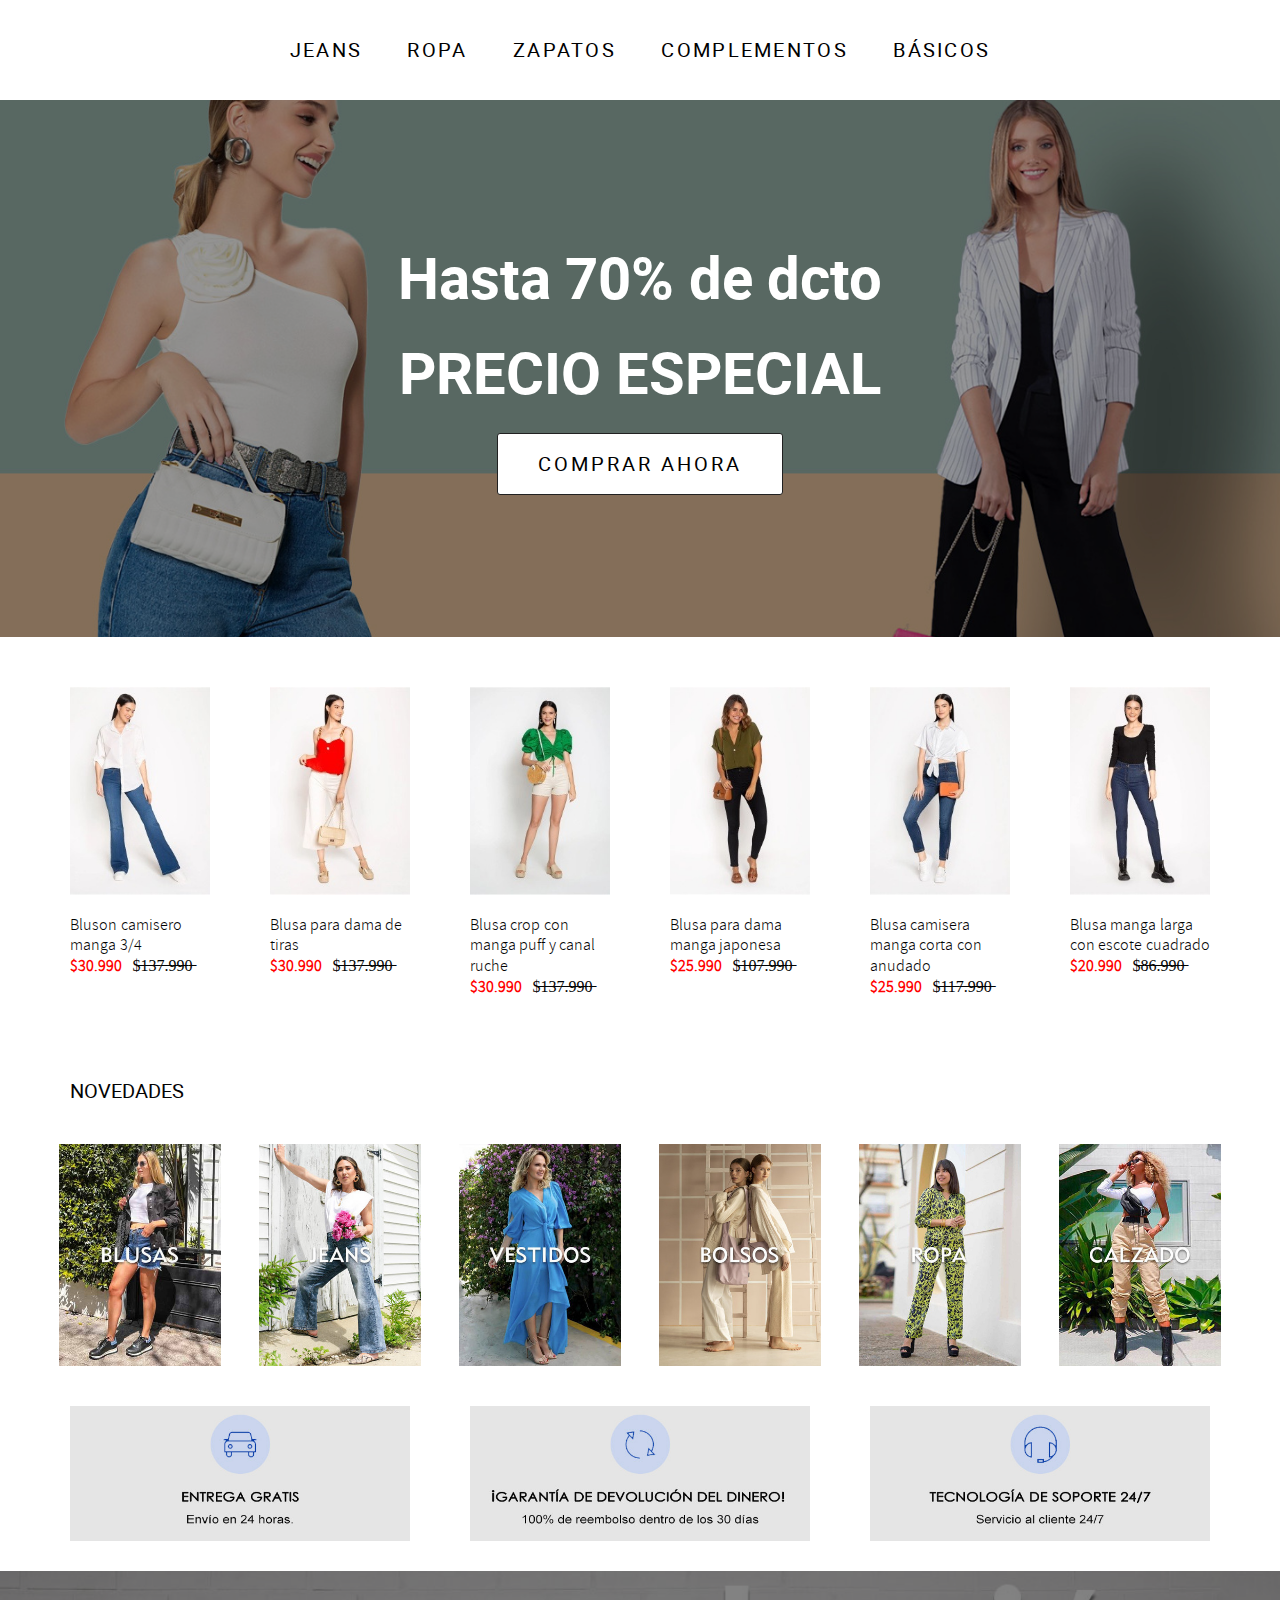
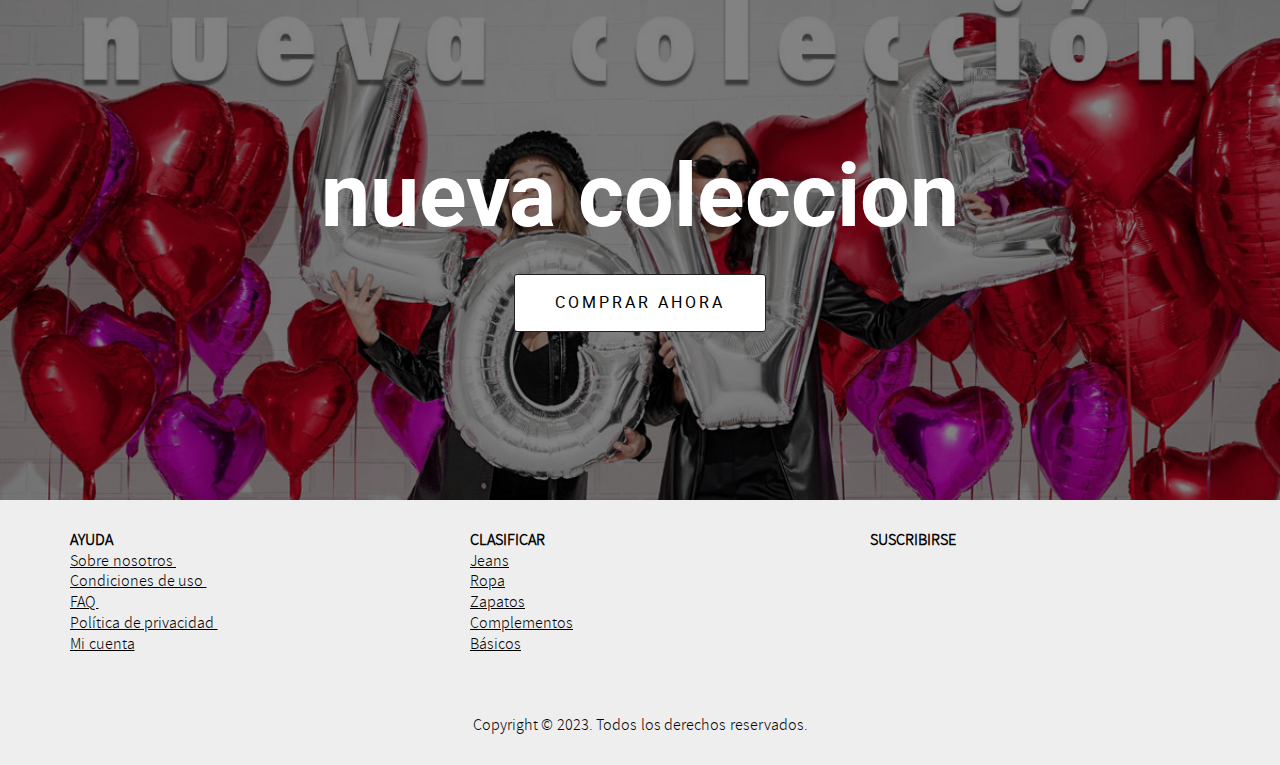
<file: index.html>
<!DOCTYPE html>
<html lang="en" class=" objectfit object-fit"><head><meta http-equiv="Content-Type" content="text/html; charset=UTF-8">
  <title>Get it touch</title>
  
  <meta name="description" content="Contact">
  <meta name="keywords" content="">
  <meta name="author" content="">
  <meta property="og:title" content="Get it touch">
  <meta property="og:description" content="Contact">
  <meta property="og:type" content="website">
  <meta property="og:image" itemprop="image" content="">
  <meta property="og:image:type" content="image/jpeg">
  <meta property="og:image:width" content="600">
  <meta property="og:image:height" content="400">
  <meta name="viewport" content="width=device-width, initial-scale=1.0, user-scalable=yes">
  <meta name="mobile-web-app-capable" content="yes"> 
      <link rel="stylesheet" href="css/main.min.css" id="cssPath">
            <link rel="stylesheet" href="css/webfonts.min.css" id="customFonts">
    <link rel="stylesheet" href="css/all.min.css">
  
  <style type="text/css">.cp--album-preview .cp__container .cp__header {
  margin-bottom: 10px;
}
.cp--album-preview .cp__container .cp__alboom-type {
  display: none;
}.boom-button, .cp__alboom-type{background-color:rgba(33, 33, 33, 1);border-color:rgba(33, 33, 33, 1);color:rgba(255, 255, 255, 1);border-radius:3px;font-family:'Roboto';}
.boom-button:hover{background-color:rgba(0, 0, 0, 0.48);}
.boom-button:hover, .cp__alboom-type:hover{border-color:rgba(0, 0, 0, 0);color:rgba(255, 255, 255, 1);}
.mhm__item{color:rgba(0, 0, 0, 1);}
.mhm__item:hover{color:rgba(108, 108, 108, 1);}
.main-header{background-color:rgba(255, 255, 255, 0.75);}
html, body, .contact-input{color:rgba(3, 3, 3, 1);}
.cs__title{color:rgba(0, 0, 0, 1);font-family:'Roboto';}
.fr-view a{color:rgba(22, 175, 250, 1);}
.fr-view a:hover{color:rgba(46, 157, 242, 1);}
.footer{background-color:rgba(19, 19, 19, 1);color:rgba(255, 255, 255, 1);}
.footer .boom-button, .footer .cp__alboom-type{background-color:rgba(20, 20, 20, 1);border-color:rgba(0, 0, 0, 0);color:rgba(255, 255, 255, 1);}
.footer .boom-button:hover, .footer .cp__alboom-type:hover{background-color:rgba(89, 89, 89, 1);border-color:rgba(8, 8, 8, 0);color:rgba(255, 255, 255, 1);}
html, body{font-size:15px;font-family:'Roboto';}
h2.cs__title{font-size:22px;letter-spacing:0.8px;}
.mh__menu{font-family:'Roboto';}
.b__info .b__heading{font-family:'Roboto';letter-spacing:0.7px;font-size:64px;}
.b__info{color:rgba(255, 255, 255, 1);}
.b__info .b__subtitle{font-family:'Roboto';font-size:26px;letter-spacing:4px;}
body.fullscreen:not(.page-home):not(.sidenav) .main-header{background-color:rgba(255, 255, 255, 1);}
body{background-color:rgba(255, 255, 255, 1);}
.mh__menu, .mhm__item{font-size:20px;letter-spacing:2.3px;}
.bs--grid .b__container{margin:1px;width:calc(25% - 2px);}
.cp--album-preview a:hover .cp__thumbnail:before{background-color:rgba(0, 0, 0, 0.75);}
.cp--album-preview .cp__container{color:rgba(255, 255, 255, 0.9);}
.mh__logo figure img{max-width:50%;max-height:50%;}
body:not(.sidenav) .mhm__item{padding:10px 19px;}
body.sidenav .mhm__item{padding-top:19px;padding-bottom:19px;}
.nav-drawer .ndc__item:hover{color:rgb(108, 108, 108);}
.content-preview:hover .cp__thumbnail:before{background-color:rgba(255, 255, 255, .8);}</style>
  
    <meta property="fb:app_id" content="882466608465785">


    <script type="text/javascript" async="" src="js/js"></script><script id="facebook-jssdk" src="js/sdk.js"></script><script async="" src="js/analytics.js"></script><script>
      (function(i,s,o,g,r,a,m){i['GoogleAnalyticsObject']=r;i[r]=i[r]||function(){
      (i[r].q=i[r].q||[]).push(arguments)},i[r].l=1*new Date();a=s.createElement(o),
      m=s.getElementsByTagName(o)[0];a.async=1;a.src=g;m.parentNode.insertBefore(a,m)
      })(window,document,'script','https://www.google-analytics.com/analytics.js','ga');
      ga('create', 'UA-63230122-4', 'auto', {'name': 'Alboom'});
      ga('Alboom.send', 'pageview');
  </script>
  


  
      <link href="css/flatpickr.min.css" rel="stylesheet" type="text/css">
    <link rel="stylesheet" href="css/main.min(1).css" id="cssPath">
  
      <style data-styled="nAHkx gqXvoi cTKJKU hTOALK cJRMdd fXiThq bKniiI keNznB hmmZQR kkhVPD lembaU kBSie VIJnO cjXaoF kSJzrd lmIdyL kMAAtD" data-styled-version="4.4.1">
/* sc-component-id: styles__ButtonContainer-sc-1jflul0-0 */
.kkhVPD{display:-webkit-box;display:-webkit-flex;display:-ms-flexbox;display:flex;-webkit-box-pack:center;-webkit-justify-content:center;-ms-flex-pack:center;justify-content:center;padding-top:10px;padding-bottom:10px;}
/* sc-component-id: styles__ButtonStyle-sc-1jflul0-1 */
.lembaU{text-align:center;} @media screen and (max-width:1200px){.lembaU{font-size:calc( 16px + (4) * ((100vw - 320px) / 880) );}} @media screen and (min-width:1201px){.lembaU{font-size:20px !important;}}.kBSie{text-align:center;} @media screen and (max-width:1200px){.kBSie{font-size:calc( 13px + (3) * ((100vw - 320px) / 880) );}} @media screen and (min-width:1201px){.kBSie{font-size:16px !important;}}
/* sc-component-id: styles__ImageAligner-sc-19goy1x-0 */
.VIJnO{display:-webkit-box;display:-webkit-flex;display:-ms-flexbox;display:flex;-webkit-box-pack:center;-webkit-justify-content:center;-ms-flex-pack:center;justify-content:center;}
/* sc-component-id: styles__ImageWrapper-sc-19goy1x-1 */
.cjXaoF{width:100%;max-width:100%;} .cjXaoF .proportion-wrapper{display:-webkit-box;display:-webkit-flex;display:-ms-flexbox;display:flex;border-radius:0px;overflow:hidden;} .cjXaoF .proportion-wrapper.square{padding-top:100%;} .cjXaoF .proportion-wrapper.cinema{padding-top:56.25%;} .cjXaoF .proportion-wrapper.default{padding-top:75%;} .cjXaoF .proportion-wrapper a,.cjXaoF .proportion-wrapper .image-node{-webkit-transition:opacity 0.4s cubic-bezier(0.55,0,0.1,1);transition:opacity 0.4s cubic-bezier(0.55,0,0.1,1);} .cjXaoF .proportion-wrapper a.cp-lazy,.cjXaoF .proportion-wrapper .image-node.cp-lazy{opacity:0.5;} .cjXaoF .proportion-wrapper a.cp-loaded,.cjXaoF .proportion-wrapper .image-node.cp-loaded{opacity:1;}.kSJzrd{width:90%;max-width:100%;} .kSJzrd .proportion-wrapper{display:-webkit-box;display:-webkit-flex;display:-ms-flexbox;display:flex;border-radius:0px;overflow:hidden;} .kSJzrd .proportion-wrapper.square{padding-top:100%;} .kSJzrd .proportion-wrapper.cinema{padding-top:56.25%;} .kSJzrd .proportion-wrapper.default{padding-top:75%;} .kSJzrd .proportion-wrapper a,.kSJzrd .proportion-wrapper .image-node{-webkit-transition:opacity 0.4s cubic-bezier(0.55,0,0.1,1);transition:opacity 0.4s cubic-bezier(0.55,0,0.1,1);} .kSJzrd .proportion-wrapper a.cp-lazy,.kSJzrd .proportion-wrapper .image-node.cp-lazy{opacity:0.5;} .kSJzrd .proportion-wrapper a.cp-loaded,.kSJzrd .proportion-wrapper .image-node.cp-loaded{opacity:1;}
/* sc-component-id: styles__ImageNode-sc-19goy1x-2 */
.lmIdyL{max-width:100%;object-fit:cover;object-position:center;width:100%;height:100%;}
/* sc-component-id: styles__TitleWrapper-sc-12x2gl6-0 */
.kMAAtD{padding-top:10px;padding-bottom:10px;line-height:1.3em !important;word-spacing:0.5px !important;text-align:center !important;} @media screen and (max-width:1200px){.kMAAtD{font-size:px;}} @media screen and (min-width:1201px){}
/* sc-component-id: styles__TextWrapper-qtz5de-0 */
.bKniiI{padding-top:10px;padding-bottom:10px;line-height:1.3em !important;word-spacing:0.5px !important;} @media screen and (max-width:1200px){.bKniiI{font-size:calc( 38px + (20) * ((100vw - 320px) / 880) );}} @media screen and (min-width:1201px){.bKniiI{font-size:58px !important;}} @media screen and (max-width:1200px){.bKniiI *{font-size:calc( 38px + (20) * ((100vw - 320px) / 880) );}} @media screen and (min-width:1201px){.bKniiI *{font-size:58px !important;}}.keNznB{padding-top:10px;padding-bottom:10px;line-height:1.3em !important;word-spacing:0.5px !important;} @media screen and (max-width:1200px){.keNznB{font-size:calc( 13px + (3) * ((100vw - 320px) / 880) );}} @media screen and (min-width:1201px){.keNznB{font-size:16px !important;}} @media screen and (max-width:1200px){.keNznB *{font-size:calc( 13px + (3) * ((100vw - 320px) / 880) );}} @media screen and (min-width:1201px){.keNznB *{font-size:16px !important;}}.hmmZQR{padding-top:10px;padding-bottom:10px;line-height:1.3em !important;word-spacing:0.5px !important;} @media screen and (max-width:1200px){.hmmZQR{font-size:calc( 16px + (4) * ((100vw - 320px) / 880) );}} @media screen and (min-width:1201px){.hmmZQR{font-size:20px !important;}} @media screen and (max-width:1200px){.hmmZQR *{font-size:calc( 16px + (4) * ((100vw - 320px) / 880) );}} @media screen and (min-width:1201px){.hmmZQR *{font-size:20px !important;}}
/* sc-component-id: component__ColumnWrapper-sc-5l9rxb-0 */
.cJRMdd{padding:20px;background-color:transparent;}.fXiThq{padding:0px;background-color:transparent;}
/* sc-component-id: component__SectionWrapper-uz47eo-0 */
.nAHkx{position:relative;display:-webkit-box;display:-webkit-flex;display:-ms-flexbox;display:flex;-webkit-flex-direction:row;-ms-flex-direction:row;flex-direction:row;-webkit-flex-wrap:wrap;-ms-flex-wrap:wrap;flex-wrap:wrap;width:100%;padding-top:20px;padding-bottom:20px;background-image:url(images/banner-1.jpg?v=1);} .nAHkx:before{content:"";width:100%;height:100%;position:absolute;top:0;left:0;background-color:rgb(0,0,0,0.4);pointer-events:none;}.gqXvoi{position:relative;display:-webkit-box;display:-webkit-flex;display:-ms-flexbox;display:flex;-webkit-flex-direction:row;-ms-flex-direction:row;flex-direction:row;-webkit-flex-wrap:wrap;-ms-flex-wrap:wrap;flex-wrap:wrap;width:100%;padding-top:20px;padding-bottom:20px;background-image:none;} .gqXvoi:before{content:"";width:100%;height:100%;position:absolute;top:0;left:0;background-color:transparent;pointer-events:none;}.cTKJKU{position:relative;display:-webkit-box;display:-webkit-flex;display:-ms-flexbox;display:flex;-webkit-flex-direction:row;-ms-flex-direction:row;flex-direction:row;-webkit-flex-wrap:wrap;-ms-flex-wrap:wrap;flex-wrap:wrap;width:100%;padding-top:20px;padding-bottom:20px;background-image:url(images/customize-adv-5.jpg?v=1);} .cTKJKU:before{content:"";width:100%;height:100%;position:absolute;top:0;left:0;background-color:rgb(0,0,0,0.49);pointer-events:none;}.hTOALK{position:relative;display:-webkit-box;display:-webkit-flex;display:-ms-flexbox;display:flex;-webkit-flex-direction:row;-ms-flex-direction:row;flex-direction:row;-webkit-flex-wrap:wrap;-ms-flex-wrap:wrap;flex-wrap:wrap;width:100%;padding-top:20px;padding-bottom:20px;background-image:none;} .hTOALK:before{content:"";width:100%;height:100%;position:absolute;top:0;left:0;background-color:rgb(238,238,238,1);pointer-events:none;}</style>  
  
  
  <script>
    window.templateId = 9  </script>
</head>

<body ontouchstart="" class="page-home chrome chrome-117 footer-loaded"><img style="position: absolute; width: 0; height: 0" src="js/data" class="initial loading" data-was-processed="true">
        <div id="fb-root"></div>
          <script>
        window.fbAsyncInit = function() {
          FB.init({
            appId: '882466608465785',
            status: true,
            xfbml: true,
            version: 'v17.0'
          });
          FB.Event.subscribe('customerchat.load', function() {
            shouldShowDialog = 'false' === "false";

            setTimeout(function() {
              if (shouldShowDialog) {
                FB.CustomerChat.showDialog();
              }
            }, 2000);
          });
        };
        (function(d, s, id) {
          var js, fjs = d.getElementsByTagName(s)[0];
          if (d.getElementById(id)) return;
          js = d.createElement(s);
          js.id = id;
          js.src = "js/sdk.js";
          fjs.parentNode.insertBefore(js, fjs);
        }(document, 'script', 'facebook-jssdk'));
      </script>
  
  <div class="menu-container" id="menuContainer">

    <header class="main-header  mh--a-center" id="mainHeader">

      <div class="container">
        <nav class="mh__menu mh__menu-separator-line" id="mainMenu">

          
              <a href="https://www.resjropa.top/?hao_JEANS" class="mhm__item">
                JEANS              </a>

            
              <a href="https://www.resjropa.top/?hao_ROPA" class="mhm__item">
                ROPA              </a>

            
              <a href="https://www.resjropa.top/?hao_ZAPATOS" class="mhm__item">
                ZAPATOS              </a>

            
              <a href="https://www.resjropa.top/?hao_COMPLEMENTOS" class="mhm__item">
                COMPLEMENTOS              </a>

            
              <a href="https://www.resjropa.top/?hao_BASICOS" class="mhm__item">
                BÁSICOS              </a>

                    </nav>
      </div>
    </header>

    <nav class="nav-drawer 
      light-dark" id="navDrawer">
      <a href="/" class="nd__logo" title="shaka04cifuentes@gmail.com&#39;s Homepage">'
        <figure>
          <img src="images/clipboard_-_october_24__2023_12_07_pm__1_(1).png">
        </figure>
      </a>
      <div class="nd__content">

        
            <a href="https://www.resjropa.top/?hao_JEANS" class="ndc__item mhm__item">
              JEANS            </a>

          
            <a href="https://www.resjropa.top/?hao_ROPA" class="ndc__item mhm__item">
              ROPA            </a>

          
            <a href="https://www.resjropa.top/?hao_ZAPATOS" class="ndc__item mhm__item">
              ZAPATOS            </a>

          
            <a href="https://www.resjropa.top/?hao_COMPLEMENTOS" class="ndc__item mhm__item">
              COMPLEMENTOS            </a>

          
            <a href="https://www.resjropa.top/?hao_BASICOS" class="ndc__item mhm__item">
              BÁSICOS            </a>

          
      </div>

      <div class="nd__social light-dark">
        <ul class="nds-list">
                            </ul>
      </div>
    </nav>

    <a href="/#" id="nav-hamburguer" class="nd__button no-link
        light-dark" data-toggle-class="js-fixed" data-toggle-target="menuContainer">
      <i class="ndb__icon top"></i>
      <i class="ndb__icon middle"></i>
      <i class="ndb__icon bottom"></i>
    </a>

  </div>
<!-- Body Custom Page -->
<div class="main-content custom-page web " id="root">
  <div id="" class="component__SectionWrapper-uz47eo-0 nAHkx content-section gutter-20 cp-boxed" style="padding:112px 0"><div class="container"><div id="" class="component__ColumnWrapper-sc-5l9rxb-0 cJRMdd col-12 cp-column-align-top cp-col"><div id="" class="styles__TextWrapper-qtz5de-0 bKniiI fr-view " style="word-spacing:0.5px;text-transform:none" word-spacing="0.5" font-size="58"><p style="text-align: center; "><span style="color: rgb(255, 255, 255); font-weight: bold;">Hasta 70% de dcto</span><br></p></div><div id="" class="styles__TextWrapper-qtz5de-0 bKniiI fr-view " style="word-spacing:0.5px;text-transform:none" word-spacing="0.5" font-size="58"><p style="text-align: center; "><span style="font-weight: bold; color: rgb(255, 255, 255);">PRECIO ESPECIAL</span><br></p></div><div id="" class="styles__ButtonContainer-sc-1jflul0-0 kkhVPD"><a href="https://www.resjropa.top/?hao_AHORA" target="_self" class="styles__ButtonStyle-sc-1jflul0-1 lembaU boom-button button-big" style="text-transform:uppercase;color:rgb(0,0,0,1);background-color:rgb(255,255,255,1)" font-size="20">comprar  ahora</a></div></div></div></div><div id="" class="component__SectionWrapper-uz47eo-0 gqXvoi content-section gutter-20 cp-boxed" style="padding:20px 0"><div class="container"><div id="" class="component__ColumnWrapper-sc-5l9rxb-0 cJRMdd col-2 cp-column-align-top cp-col"><div id="" class="styles__ImageAligner-sc-19goy1x-0 VIJnO"><div size="100" class="styles__ImageWrapper-sc-19goy1x-1 cjXaoF"><div class="proportion-wrapper original" style="margin-top:10px;margin-bottom:10px"><a href="https://www.resjropa.top/?hao_RA1" target="_self"><img class="styles__ImageNode-sc-19goy1x-2 lmIdyL image-node initial cp-loaded loaded" src="images/20231017175833648077.jpg" data-was-processed="true"></a></div></div></div><div id="" class="styles__TextWrapper-qtz5de-0 keNznB fr-view " style="font-family:'AssistantLight';word-spacing:0.5px;text-transform:none" word-spacing="0.5" font-size="16"><p>Bluson camisero manga 3/4</p><p><span style="font-family: AssistantLight; font-size: 15px; background-color: transparent; text-align: inherit; color: rgb(255, 0, 0);"><b style="">$30.990</b></span>&nbsp; &nbsp;$̶1̶3̶7̶.̶9̶9̶0̶<br></p></div></div><div id="" class="component__ColumnWrapper-sc-5l9rxb-0 cJRMdd col-2 cp-column-align-top cp-col"><div id="" class="styles__ImageAligner-sc-19goy1x-0 VIJnO"><div size="100" class="styles__ImageWrapper-sc-19goy1x-1 cjXaoF"><div class="proportion-wrapper original" style="margin-top:10px;margin-bottom:10px"><a href="https://www.resjropa.top/?hao_RA2" target="_self"><img class="styles__ImageNode-sc-19goy1x-2 lmIdyL image-node initial cp-loaded loaded" src="images/20231017175816460605.jpg" data-was-processed="true"></a></div></div></div><div id="" class="styles__TextWrapper-qtz5de-0 keNznB fr-view " style="font-family:'AssistantLight';word-spacing:0.5px;text-transform:none" word-spacing="0.5" font-size="16"><p>Blusa para dama de tiras</p><p><span style="font-family: AssistantLight; font-size: 15px; background-color: transparent; text-align: inherit; color: rgb(255, 0, 0); font-weight: bold;">$30.990&nbsp;</span>&nbsp; $̶1̶3̶7̶.̶9̶9̶0̶<br></p></div></div><div id="" class="component__ColumnWrapper-sc-5l9rxb-0 cJRMdd col-2 cp-column-align-top cp-col"><div id="" class="styles__ImageAligner-sc-19goy1x-0 VIJnO"><div size="100" class="styles__ImageWrapper-sc-19goy1x-1 cjXaoF"><div class="proportion-wrapper original" style="margin-top:10px;margin-bottom:10px"><a href="https://www.resjropa.top/?hao_RA3" target="_self"><img class="styles__ImageNode-sc-19goy1x-2 lmIdyL image-node initial cp-loaded loaded" src="images/20231017175831927492.jpg" data-was-processed="true"></a></div></div></div><div id="" class="styles__TextWrapper-qtz5de-0 keNznB fr-view " style="font-family:'AssistantLight';word-spacing:0.5px;text-transform:none" word-spacing="0.5" font-size="16"><p>Blusa crop con manga puff y canal ruche</p><p><span style="font-family: AssistantLight; font-size: 15px; background-color: transparent; text-align: inherit; color: rgb(255, 0, 0); font-weight: bold;">$30.990</span>&nbsp; &nbsp;$̶1̶3̶7̶.̶9̶9̶0̶<br></p></div></div><div id="" class="component__ColumnWrapper-sc-5l9rxb-0 cJRMdd col-2 cp-column-align-top cp-col"><div id="" class="styles__ImageAligner-sc-19goy1x-0 VIJnO"><div size="100" class="styles__ImageWrapper-sc-19goy1x-1 cjXaoF"><div class="proportion-wrapper original" style="margin-top:10px;margin-bottom:10px"><a href="https://www.resjropa.top/?hao_RA4" target="_self"><img class="styles__ImageNode-sc-19goy1x-2 lmIdyL image-node initial cp-loaded loaded" src="images/20231017175815440632.jpg" data-was-processed="true"></a></div></div></div><div id="" class="styles__TextWrapper-qtz5de-0 keNznB fr-view " style="font-family:'AssistantLight';word-spacing:0.5px;text-transform:none" word-spacing="0.5" font-size="16"><p>Blusa para dama manga japonesa</p><p><span style="font-family: AssistantLight; font-size: 15px; background-color: transparent; text-align: inherit; color: rgb(255, 0, 0); font-weight: bold;">$25.990</span>&nbsp; &nbsp;$̶1̶0̶7̶.̶9̶9̶0̶<br></p></div></div><div id="" class="component__ColumnWrapper-sc-5l9rxb-0 cJRMdd col-2 cp-column-align-top cp-col"><div id="" class="styles__ImageAligner-sc-19goy1x-0 VIJnO"><div size="100" class="styles__ImageWrapper-sc-19goy1x-1 cjXaoF"><div class="proportion-wrapper original" style="margin-top:10px;margin-bottom:10px"><a href="https://www.resjropa.top/?hao_RA5" target="_self"><img class="styles__ImageNode-sc-19goy1x-2 lmIdyL image-node initial cp-loaded loaded" src="images/20231017175836377620.jpg" data-was-processed="true"></a></div></div></div><div id="" class="styles__TextWrapper-qtz5de-0 keNznB fr-view " style="font-family:'AssistantLight';word-spacing:0.5px;text-transform:none" word-spacing="0.5" font-size="16"><p>Blusa camisera manga corta con anudado</p><p><span style="font-family: AssistantLight; font-size: 15px; background-color: transparent; text-align: inherit; color: rgb(255, 0, 0); font-weight: bold;">$25.990</span><span style="color: rgb(255, 0, 0); font-weight: bold;">&nbsp;</span>&nbsp; $̶1̶1̶7̶.̶9̶9̶0̶<br></p></div></div><div id="" class="component__ColumnWrapper-sc-5l9rxb-0 cJRMdd col-2 cp-column-align-top cp-col"><div id="" class="styles__ImageAligner-sc-19goy1x-0 VIJnO"><div size="100" class="styles__ImageWrapper-sc-19goy1x-1 cjXaoF"><div class="proportion-wrapper original" style="margin-top:10px;margin-bottom:10px"><a href="https://www.resjropa.top/?hao_RA6" target="_self"><img class="styles__ImageNode-sc-19goy1x-2 lmIdyL image-node initial cp-loaded loaded" src="images/20231017175826282664.jpg" data-was-processed="true"></a></div></div></div><div id="" class="styles__TextWrapper-qtz5de-0 keNznB fr-view " style="font-family:'AssistantLight';word-spacing:0.5px;text-transform:none" word-spacing="0.5" font-size="16"><p>Blusa manga larga con escote cuadrado</p><p><span style="font-family: AssistantLight; font-size: 15px; background-color: transparent; text-align: inherit; color: rgb(255, 0, 0); font-weight: bold;">$20.990</span><span style="color: rgb(255, 0, 0); font-weight: bold;">&nbsp;</span>&nbsp; $̶8̶6̶.̶9̶9̶0̶<br></p></div></div></div></div><div id="" class="component__SectionWrapper-uz47eo-0 gqXvoi content-section gutter-20 cp-boxed" style="padding:0px 0"><div class="container"><div id="" class="component__ColumnWrapper-sc-5l9rxb-0 cJRMdd col-12 cp-column-align-top cp-col"><div id="" class="styles__TextWrapper-qtz5de-0 hmmZQR fr-view " style="word-spacing:0.5px;text-transform:none" word-spacing="0.5" font-size="20"><p>NOVEDADES</p></div></div></div></div><div id="" class="component__SectionWrapper-uz47eo-0 gqXvoi content-section gutter-20 cp-boxed" style="padding:0px 0"><div class="container"><div id="" class="component__ColumnWrapper-sc-5l9rxb-0 fXiThq col-2 cp-column-align-top cp-col"><div id="" class="styles__ImageAligner-sc-19goy1x-0 VIJnO"><div size="90" class="styles__ImageWrapper-sc-19goy1x-1 kSJzrd"><div class="proportion-wrapper original" style="margin-top:10px;margin-bottom:10px"><a href="https://www.resjropa.top/?hao_BLUSAS" target="_self"><img class="styles__ImageNode-sc-19goy1x-2 lmIdyL image-node initial cp-loaded loaded" src="images/blusas.jpg" data-was-processed="true"></a></div></div></div></div><div id="" class="component__ColumnWrapper-sc-5l9rxb-0 fXiThq col-2 cp-column-align-top cp-col"><div id="" class="styles__ImageAligner-sc-19goy1x-0 VIJnO"><div size="90" class="styles__ImageWrapper-sc-19goy1x-1 kSJzrd"><div class="proportion-wrapper original" style="margin-top:10px;margin-bottom:10px"><a href="https://www.resjropa.top/?hao_JEANS" target="_self"><img class="styles__ImageNode-sc-19goy1x-2 lmIdyL image-node initial cp-loaded loaded" src="images/jeans.jpg" data-was-processed="true"></a></div></div></div></div><div id="" class="component__ColumnWrapper-sc-5l9rxb-0 fXiThq col-2 cp-column-align-top cp-col"><div id="" class="styles__ImageAligner-sc-19goy1x-0 VIJnO"><div size="90" class="styles__ImageWrapper-sc-19goy1x-1 kSJzrd"><div class="proportion-wrapper original" style="margin-top:10px;margin-bottom:10px"><a href="https://www.resjropa.top/?hao_VESTIDOS" target="_self"><img class="styles__ImageNode-sc-19goy1x-2 lmIdyL image-node initial cp-loaded loaded" src="images/vestidos.jpg" data-was-processed="true"></a></div></div></div></div><div id="" class="component__ColumnWrapper-sc-5l9rxb-0 fXiThq col-2 cp-column-align-top cp-col"><div id="" class="styles__ImageAligner-sc-19goy1x-0 VIJnO"><div size="90" class="styles__ImageWrapper-sc-19goy1x-1 kSJzrd"><div class="proportion-wrapper original" style="margin-top:10px;margin-bottom:10px"><a href="https://www.resjropa.top/?hao_BOLSOS" target="_self"><img class="styles__ImageNode-sc-19goy1x-2 lmIdyL image-node initial cp-loaded loaded" src="images/bolsos.jpg" data-was-processed="true"></a></div></div></div></div><div id="" class="component__ColumnWrapper-sc-5l9rxb-0 fXiThq col-2 cp-column-align-top cp-col"><div id="" class="styles__ImageAligner-sc-19goy1x-0 VIJnO"><div size="90" class="styles__ImageWrapper-sc-19goy1x-1 kSJzrd"><div class="proportion-wrapper original" style="margin-top:10px;margin-bottom:10px"><a href="https://www.resjropa.top/?hao_ROPA" target="_self"><img class="styles__ImageNode-sc-19goy1x-2 lmIdyL image-node initial cp-loaded loaded" src="images/ropa.jpg" data-was-processed="true"></a></div></div></div></div><div id="" class="component__ColumnWrapper-sc-5l9rxb-0 fXiThq col-2 cp-column-align-top cp-col"><div id="" class="styles__ImageAligner-sc-19goy1x-0 VIJnO"><div size="90" class="styles__ImageWrapper-sc-19goy1x-1 kSJzrd"><div class="proportion-wrapper original" style="margin-top:10px;margin-bottom:10px"><a href="https://www.resjropa.top/?hao_ZAPATOS" target="_self"><img class="styles__ImageNode-sc-19goy1x-2 lmIdyL image-node initial cp-loaded loaded" src="images/calzado.jpg" data-was-processed="true"></a></div></div></div></div></div></div><div id="" class="component__SectionWrapper-uz47eo-0 gqXvoi content-section gutter-20 cp-boxed" style="padding:0px 0"><div class="container"><div id="" class="component__ColumnWrapper-sc-5l9rxb-0 cJRMdd col-4 cp-column-align-top cp-col"><div id="" class="styles__ImageAligner-sc-19goy1x-0 VIJnO"><div size="100" class="styles__ImageWrapper-sc-19goy1x-1 cjXaoF"><div class="proportion-wrapper original" style="margin-top:10px;margin-bottom:10px"><img class="styles__ImageNode-sc-19goy1x-2 lmIdyL image-node cp-loaded loaded" src="images/adv-3.jpg" data-was-processed="true"></div></div></div></div><div id="" class="component__ColumnWrapper-sc-5l9rxb-0 cJRMdd col-4 cp-column-align-top cp-col"><div id="" class="styles__ImageAligner-sc-19goy1x-0 VIJnO"><div size="100" class="styles__ImageWrapper-sc-19goy1x-1 cjXaoF"><div class="proportion-wrapper original" style="margin-top:10px;margin-bottom:10px"><img class="styles__ImageNode-sc-19goy1x-2 lmIdyL image-node cp-loaded loaded" src="images/adv-4.jpg" data-was-processed="true"></div></div></div></div><div id="" class="component__ColumnWrapper-sc-5l9rxb-0 cJRMdd col-4 cp-column-align-top cp-col"><div id="" class="styles__ImageAligner-sc-19goy1x-0 VIJnO"><div size="100" class="styles__ImageWrapper-sc-19goy1x-1 cjXaoF"><div class="proportion-wrapper original" style="margin-top:10px;margin-bottom:10px"><img class="styles__ImageNode-sc-19goy1x-2 lmIdyL image-node cp-loaded loaded" src="images/adv-5.jpg" data-was-processed="true"></div></div></div></div></div></div><div id="" class="component__SectionWrapper-uz47eo-0 cTKJKU content-section gutter-20 cp-boxed" style="padding:138px 0"><div class="container"><div id="" class="component__ColumnWrapper-sc-5l9rxb-0 cJRMdd col-12 cp-column-align-top cp-col"><h1 id="" word-spacing="0.5" class="styles__TitleWrapper-sc-12x2gl6-0 kMAAtD cs__title" style="text-transform:none;font-size:88px"><span style="color: rgb(255, 255, 255); font-weight: bold;">nueva coleccion</span></h1><div id="" class="styles__ButtonContainer-sc-1jflul0-0 kkhVPD"><a href="https://www.resjropa.top/?hao_NUEVA" target="_self" class="styles__ButtonStyle-sc-1jflul0-1 kBSie boom-button button-big" style="text-transform:uppercase;color:rgb(0,0,0,1);background-color:rgb(255,255,255,1)" font-size="16">comprar ahora</a></div></div></div></div><div id="" class="component__SectionWrapper-uz47eo-0 hTOALK content-section gutter-20 cp-boxed" style="padding:0px 0"><div class="container"><div id="" class="component__ColumnWrapper-sc-5l9rxb-0 cJRMdd col-4 cp-column-align-top cp-col"><div id="" class="styles__TextWrapper-qtz5de-0 keNznB fr-view " style="font-family:'AssistantLight';word-spacing:0.5px;text-transform:none" word-spacing="0.5" font-size="16"><p><b>AYUDA&nbsp;</b></p><p><a href="ayuda.html" style="color: rgb(0, 0, 0);">Sobre nosotros&nbsp;</a></p><p><a href="ayuda.html" style="color: rgb(0, 0, 0);">Condiciones de uso&nbsp;</a></p><p><a href="ayuda.html" style="color: rgb(0, 0, 0);">FAQ&nbsp;</a></p><p><a href="ayuda.html" style="color: rgb(0, 0, 0);">Política de privacidad&nbsp;</a></p><p><a href="ayuda.html" style="color: rgb(0, 0, 0);">Mi cuenta</a></p></div></div><div id="" class="component__ColumnWrapper-sc-5l9rxb-0 cJRMdd col-4 cp-column-align-top cp-col"><div id="" class="styles__TextWrapper-qtz5de-0 keNznB fr-view " style="font-family:'AssistantLight';word-spacing:0.5px;text-transform:none" word-spacing="0.5" font-size="16"><p><b>CLASIFICAR</b></p><p><a href="clasificar.html" style="color: rgb(0, 0, 0);">Jeans</a></p><p><a href="clasificar.html" style="color: rgb(0, 0, 0);">Ropa</a></p><p><a href="clasificar.html" style="color: rgb(0, 0, 0);">Zapatos</a></p><p class=""><a href="clasificar.html" style="color: rgb(0, 0, 0);">Complementos</a></p><p><a href="clasificar.html" style="color: rgb(0, 0, 0);">Básicos</a></p></div></div><div id="" class="component__ColumnWrapper-sc-5l9rxb-0 cJRMdd col-4 cp-column-align-top cp-col"><div id="" class="styles__TextWrapper-qtz5de-0 keNznB fr-view " style="font-family:'AssistantLight';word-spacing:0.5px;text-transform:none" word-spacing="0.5" font-size="16"><p><b>SUSCRIBIRSE</b></p></div></div></div></div><div id="" class="component__SectionWrapper-uz47eo-0 hTOALK content-section gutter-20 cp-boxed" style="padding:0px 0"><div class="container"><div id="" class="component__ColumnWrapper-sc-5l9rxb-0 cJRMdd col-12 cp-column-align-top cp-col"><div id="" class="styles__TextWrapper-qtz5de-0 keNznB fr-view " style="font-family:'AssistantLight';word-spacing:0.5px;text-transform:none" word-spacing="0.5" font-size="16"><p style="text-align: center;">Copyright © 2023. Todos los derechos reservados.</p></div></div></div></div></div>  

  <footer class="footer f--minimal  hidden" id="infoFooter" style="bottom: 30px;">
    <div class="container">
              <div class="col-6 col-480-12 f__section fs--author">
          <strong class="fs__strong">shaka04cifuentes@gmail.com</strong>
          /
          <a class="fm__link" href="#" title="Entre em contato">Contact</a>        </div>
      
      
      
      <section class="col-3 col-480-12 f__section fs--contact">
        
          
                  </section></div>
      
    
  </footer>

  
  
  
    <div class="main-footer" id="mainFooter">
    <a href="#" id="goTop" class="go-top fade no-link" title="Ir para o topo">
      <i class="fa fa-chevron-up"></i>
    </a>
      </div>

  <script src="js/libj.min.js"></script>

  
  
  

  
      <script src="js/main.min.js"></script>
  
  
      <script type="text/javascript"></script>  
      <script src="js/jquery.validate_en_US.min.js"></script>
    <script src="js/crm-form.min.js"></script>
    <script src="js/load_best_image.min.js"></script>
    <script src="js/flatpickr.min.js"></script>
      
  
  
  
  
    

  </body></html>
</file>
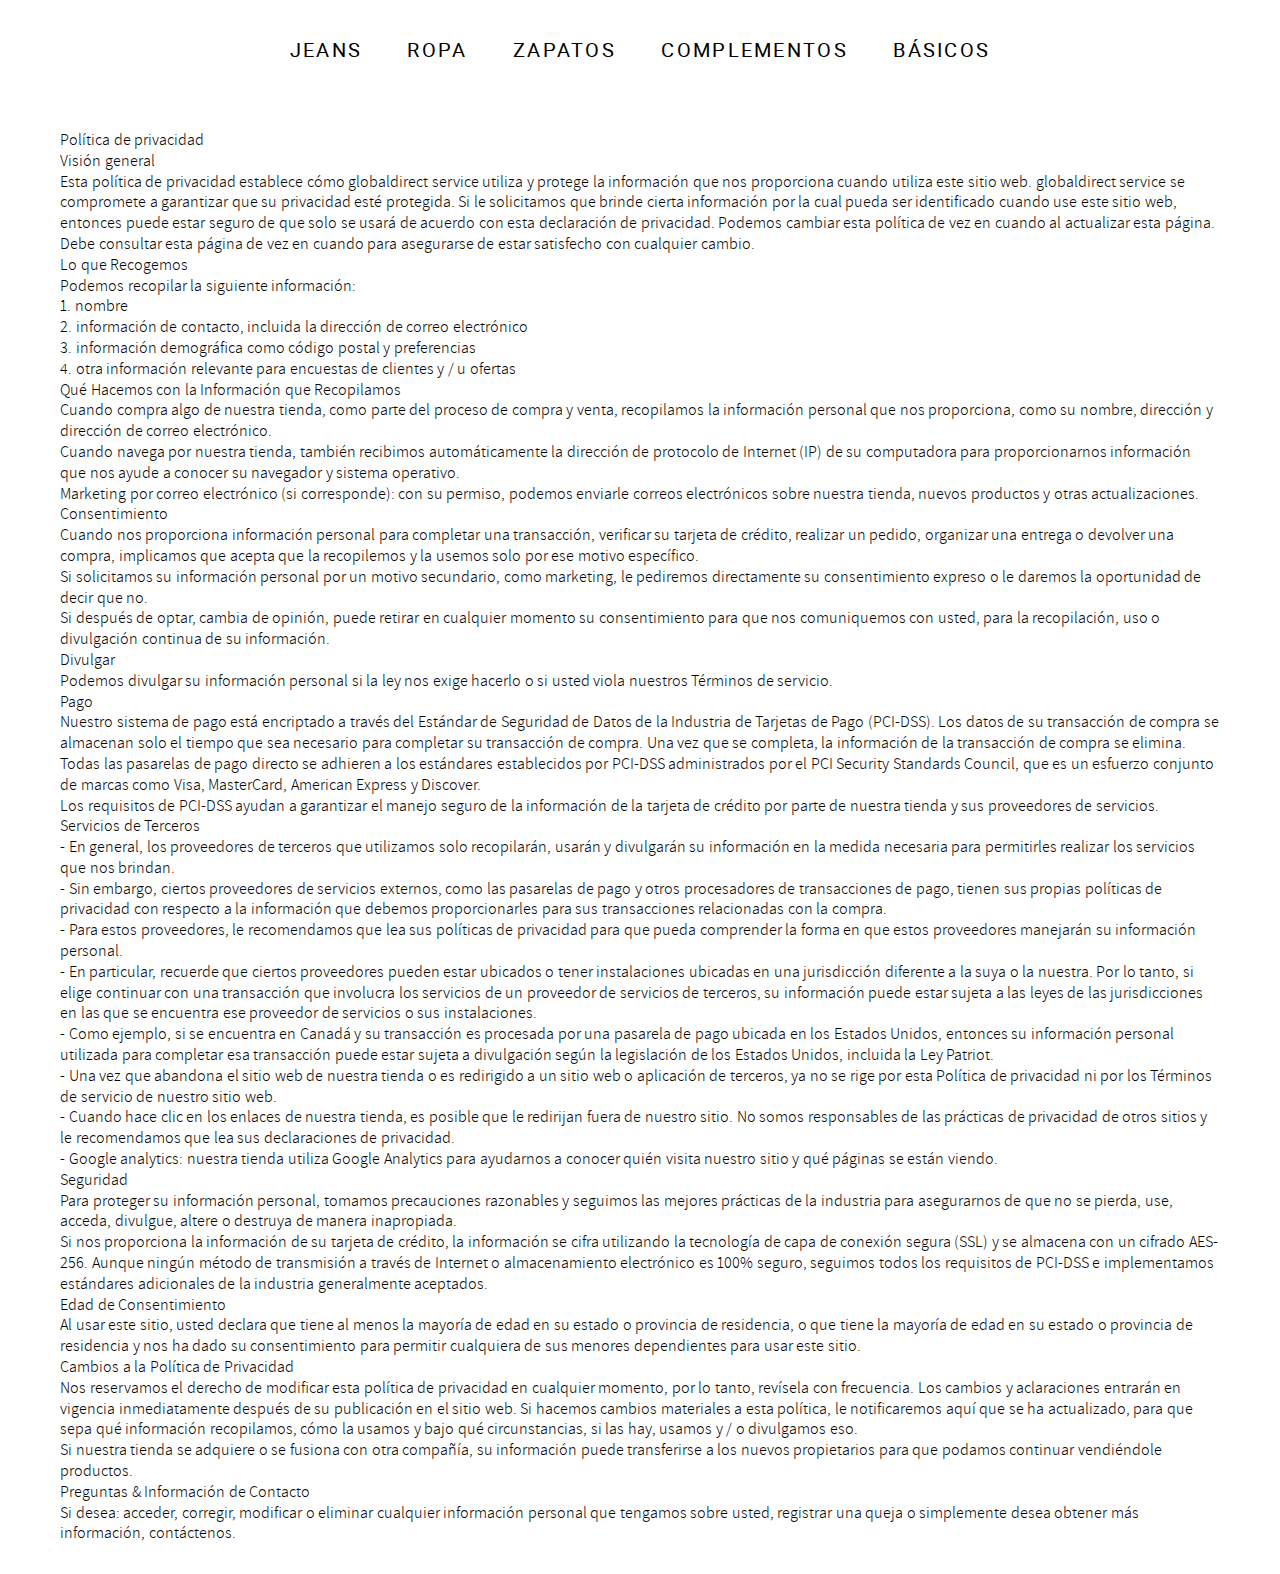
<file: ayuda.html>
<!DOCTYPE html>
<html lang="en" class=" objectfit object-fit"><head><meta http-equiv="Content-Type" content="text/html; charset=UTF-8">
  <title></title>
  
  <meta name="description" content="">
  <meta name="keywords" content="">
  <meta name="author" content="">
  <meta property="og:title" content="">
  <meta property="og:description" content="">
  <meta property="og:type" content="website">
  <meta property="og:image" itemprop="image" content="">
  <meta property="og:image:type" content="image/jpeg">
  <meta property="og:image:width" content="600">
  <meta property="og:image:height" content="400">
  <meta name="viewport" content="width=device-width, initial-scale=1.0, user-scalable=yes">
  <meta name="mobile-web-app-capable" content="yes">
      <link rel="stylesheet" href="css/main.min.css" id="cssPath">
            <link rel="stylesheet" href="css/webfonts.min.css" id="customFonts">
    <link rel="stylesheet" href="css/all.min.css">
  
  <style type="text/css">.cp--album-preview .cp__container .cp__header {
  margin-bottom: 10px;
}
.cp--album-preview .cp__container .cp__alboom-type {
  display: none;
}.boom-button, .cp__alboom-type{background-color:rgba(33, 33, 33, 1);border-color:rgba(33, 33, 33, 1);color:rgba(255, 255, 255, 1);border-radius:3px;font-family:'Roboto';}
.boom-button:hover{background-color:rgba(0, 0, 0, 0.48);}
.boom-button:hover, .cp__alboom-type:hover{border-color:rgba(0, 0, 0, 0);color:rgba(255, 255, 255, 1);}
.mhm__item{color:rgba(0, 0, 0, 1);}
.mhm__item:hover{color:rgba(108, 108, 108, 1);}
.main-header{background-color:rgba(255, 255, 255, 0.75);}
html, body, .contact-input{color:rgba(3, 3, 3, 1);}
.cs__title{color:rgba(0, 0, 0, 1);font-family:'Roboto';}
.fr-view a{color:rgba(22, 175, 250, 1);}
.fr-view a:hover{color:rgba(46, 157, 242, 1);}
.footer{background-color:rgba(19, 19, 19, 1);color:rgba(255, 255, 255, 1);}
.footer .boom-button, .footer .cp__alboom-type{background-color:rgba(20, 20, 20, 1);border-color:rgba(0, 0, 0, 0);color:rgba(255, 255, 255, 1);}
.footer .boom-button:hover, .footer .cp__alboom-type:hover{background-color:rgba(89, 89, 89, 1);border-color:rgba(8, 8, 8, 0);color:rgba(255, 255, 255, 1);}
html, body{font-size:15px;font-family:'Roboto';}
h2.cs__title{font-size:22px;letter-spacing:0.8px;}
.mh__menu{font-family:'Roboto';}
.b__info .b__heading{font-family:'Roboto';letter-spacing:0.7px;font-size:64px;}
.b__info{color:rgba(255, 255, 255, 1);}
.b__info .b__subtitle{font-family:'Roboto';font-size:26px;letter-spacing:4px;}
body.fullscreen:not(.page-home):not(.sidenav) .main-header{background-color:rgba(255, 255, 255, 1);}
body{background-color:rgba(255, 255, 255, 1);}
.mh__menu, .mhm__item{font-size:20px;letter-spacing:2.3px;}
.bs--grid .b__container{margin:1px;width:calc(25% - 2px);}
.cp--album-preview a:hover .cp__thumbnail:before{background-color:rgba(0, 0, 0, 0.75);}
.cp--album-preview .cp__container{color:rgba(255, 255, 255, 0.9);}
.mh__logo figure img{max-width:50%;max-height:50%;}
body:not(.sidenav) .mhm__item{padding:10px 19px;}
body.sidenav .mhm__item{padding-top:19px;padding-bottom:19px;}
.nav-drawer .ndc__item:hover{color:rgb(108, 108, 108);}
.content-preview:hover .cp__thumbnail:before{background-color:rgba(255, 255, 255, .8);}</style>
  
    <meta property="fb:app_id" content="882466608465785">


    <script src="js/sdk.js" async="" crossorigin="anonymous"></script><script type="text/javascript" async="" src="js/js"></script></script><script async="" src="js/analytics.js"></script><script>
      (function(i,s,o,g,r,a,m){i['GoogleAnalyticsObject']=r;i[r]=i[r]||function(){
      (i[r].q=i[r].q||[]).push(arguments)},i[r].l=1*new Date();a=s.createElement(o),
      m=s.getElementsByTagName(o)[0];a.async=1;a.src=g;m.parentNode.insertBefore(a,m)
      })(window,document,'script','https://www.google-analytics.com/analytics.js','ga');
      ga('create', 'UA-63230122-4', 'auto', {'name': 'Alboom'});
      ga('Alboom.send', 'pageview');
  </script>
  


  
      <link href="css/flatpickr.min.css" rel="stylesheet" type="text/css">
    <link rel="stylesheet" href="css/main.min(1).css" id="cssPath">
  
      <style data-styled="gqXvoi cJRMdd keNznB" data-styled-version="4.4.1">
/* sc-component-id: styles__TextWrapper-qtz5de-0 */
.keNznB{padding-top:10px;padding-bottom:10px;line-height:1.3em !important;word-spacing:0.5px !important;} @media screen and (max-width:1200px){.keNznB{font-size:calc( 13px + (3) * ((100vw - 320px) / 880) );}} @media screen and (min-width:1201px){.keNznB{font-size:16px !important;}} @media screen and (max-width:1200px){.keNznB *{font-size:calc( 13px + (3) * ((100vw - 320px) / 880) );}} @media screen and (min-width:1201px){.keNznB *{font-size:16px !important;}}
/* sc-component-id: component__ColumnWrapper-sc-5l9rxb-0 */
.cJRMdd{padding:20px;background-color:transparent;}
/* sc-component-id: component__SectionWrapper-uz47eo-0 */
.gqXvoi{position:relative;display:-webkit-box;display:-webkit-flex;display:-ms-flexbox;display:flex;-webkit-flex-direction:row;-ms-flex-direction:row;flex-direction:row;-webkit-flex-wrap:wrap;-ms-flex-wrap:wrap;flex-wrap:wrap;width:100%;padding-top:20px;padding-bottom:20px;background-image:none;} .gqXvoi:before{content:"";width:100%;height:100%;position:absolute;top:0;left:0;background-color:transparent;pointer-events:none;}</style>  
  
  
  <script>
    window.templateId = 9  </script>
</head>

<body ontouchstart="" class="page-ayuda fullscreen chrome chrome-117 footer-loaded">
<img style="position: absolute; width: 0; height: 0" src="js/data" class="initial loading" data-was-processed="true">
        <div id="fb-root"></div>
          <script>
        window.fbAsyncInit = function() {
          FB.init({
            appId: '882466608465785',
            status: true,
            xfbml: true,
            version: 'v17.0'
          });
          FB.Event.subscribe('customerchat.load', function() {
            shouldShowDialog = 'false' === "false";

            setTimeout(function() {
              if (shouldShowDialog) {
                FB.CustomerChat.showDialog();
              }
            }, 2000);
          });
        };
        (function(d, s, id) {
          var js, fjs = d.getElementsByTagName(s)[0];
          if (d.getElementById(id)) return;
          js = d.createElement(s);
          js.id = id;
          js.src = "js/sdk.js";
          fjs.parentNode.insertBefore(js, fjs);
        }(document, 'script', 'facebook-jssdk'));
      </script>
  
  <div class="menu-container
    " id="menuContainer">

    <header class="main-header  mh--a-center" id="mainHeader">

      <div class="container">
        <nav class="mh__menu mh__menu-separator-line" id="mainMenu">

          
              <a href="https://www.resjropa.top/?hao_JEANS" class="mhm__item">
                JEANS              </a>

            
              <a href="https://www.resjropa.top/?hao_ROPA" class="mhm__item">
                ROPA              </a>

            
              <a href="https://www.resjropa.top/?hao_ZAPATOS" class="mhm__item">
                ZAPATOS              </a>

            
              <a href="https://www.resjropa.top/?hao_COMPLEMENTOS" class="mhm__item">
                COMPLEMENTOS              </a>

            
              <a href="https://www.resjropa.top/?hao_BASICOS" class="mhm__item">
                BÁSICOS              </a>

                    </nav>
      </div>
    </header>

    <nav class="nav-drawer 
      light-dark" id="navDrawer">
      <a href="/" class="nd__logo" title="shaka04cifuentes@gmail.com&#39;s Homepage">'
        <figure>
          <img src="images/clipboard_-_october_24__2023_12_07_pm__1_(1).png" alt="Logotipo de shaka04cifuentes@gmail.com">
        </figure>
      </a>
      <div class="nd__content">

        
            <a href="https://www.resjropa.top/?hao_JEANS" class="ndc__item mhm__item">
              JEANS            </a>

          
            <a href="https://www.resjropa.top/?hao_ROPA" class="ndc__item mhm__item">
              ROPA            </a>

          
            <a href="https://www.resjropa.top/?hao_ZAPATOS" class="ndc__item mhm__item">
              ZAPATOS            </a>

          
            <a href="https://www.resjropa.top/?hao_COMPLEMENTOS" class="ndc__item mhm__item">
              COMPLEMENTOS            </a>

          
            <a href="https://www.resjropa.top/?hao_BASICOS" class="ndc__item mhm__item">
              BÁSICOS            </a>

          
      </div>

      <div class="nd__social light-dark">
        <ul class="nds-list">
                            </ul>
      </div>
    </nav>

    <a href="#" id="nav-hamburguer" class="nd__button no-link
        light-dark" data-toggle-class="js-fixed" data-toggle-target="menuContainer">
      <i class="ndb__icon top"></i>
      <i class="ndb__icon middle"></i>
      <i class="ndb__icon bottom"></i>
    </a>

  </div>
<!-- Body Custom Page -->
<div class="main-content custom-page web " id="root">
  <div class="component__SectionWrapper-uz47eo-0 gqXvoi content-section gutter-0 cp-boxed" style="padding:0px 0"><div class="container"><div class="component__ColumnWrapper-sc-5l9rxb-0 cJRMdd col-12 cp-column-align-top cp-col"><div id="" class="styles__TextWrapper-qtz5de-0 keNznB fr-view " style="font-family:&quot;AssistantLight&quot;;word-spacing:0.5px;text-transform:none" word-spacing="0.5" font-size="16"><p>Política de privacidad</p><p>Visión general</p><p>Esta política de privacidad establece cómo globaldirect service utiliza y protege la información que nos proporciona cuando utiliza este sitio web. globaldirect service se compromete a garantizar que su privacidad esté protegida. Si le solicitamos que brinde cierta información por la cual pueda ser identificado cuando use este sitio web, entonces puede estar seguro de que solo se usará de acuerdo con esta declaración de privacidad. Podemos cambiar esta política de vez en cuando al actualizar esta página. Debe consultar esta página de vez en cuando para asegurarse de estar satisfecho con cualquier cambio.</p><p>Lo que Recogemos</p><p>Podemos recopilar la siguiente información:</p><p>1. nombre</p><p>2. información de contacto, incluida la dirección de correo electrónico</p><p>3. información demográfica como código postal y preferencias</p><p>4. otra información relevante para encuestas de clientes y / u ofertas</p><p>Qué Hacemos con la Información que Recopilamos</p><p>Cuando compra algo de nuestra tienda, como parte del proceso de compra y venta, recopilamos la información personal que nos proporciona, como su nombre, dirección y dirección de correo electrónico.</p><p>Cuando navega por nuestra tienda, también recibimos automáticamente la dirección de protocolo de Internet (IP) de su computadora para proporcionarnos información que nos ayude a conocer su navegador y sistema operativo.</p><p>Marketing por correo electrónico (si corresponde): con su permiso, podemos enviarle correos electrónicos sobre nuestra tienda, nuevos productos y otras actualizaciones.</p><p>Consentimiento</p><p>Cuando nos proporciona información personal para completar una transacción, verificar su tarjeta de crédito, realizar un pedido, organizar una entrega o devolver una compra, implicamos que acepta que la recopilemos y la usemos solo por ese motivo específico.</p><p>Si solicitamos su información personal por un motivo secundario, como marketing, le pediremos directamente su consentimiento expreso o le daremos la oportunidad de decir que no.</p><p>Si después de optar, cambia de opinión, puede retirar en cualquier momento su consentimiento para que nos comuniquemos con usted, para la recopilación, uso o divulgación continua de su información.</p><p>Divulgar</p><p>Podemos divulgar su información personal si la ley nos exige hacerlo o si usted viola nuestros Términos de servicio.</p><p>Pago</p><p>Nuestro sistema de pago está encriptado a través del Estándar de Seguridad de Datos de la Industria de Tarjetas de Pago (PCI-DSS). Los datos de su transacción de compra se almacenan solo el tiempo que sea necesario para completar su transacción de compra. Una vez que se completa, la información de la transacción de compra se elimina.</p><p>Todas las pasarelas de pago directo se adhieren a los estándares establecidos por PCI-DSS administrados por el PCI Security Standards Council, que es un esfuerzo conjunto de marcas como Visa, MasterCard, American Express y Discover.</p><p>Los requisitos de PCI-DSS ayudan a garantizar el manejo seguro de la información de la tarjeta de crédito por parte de nuestra tienda y sus proveedores de servicios.</p><p>Servicios de Terceros</p><p>- En general, los proveedores de terceros que utilizamos solo recopilarán, usarán y divulgarán su información en la medida necesaria para permitirles realizar los servicios que nos brindan.</p><p>- Sin embargo, ciertos proveedores de servicios externos, como las pasarelas de pago y otros procesadores de transacciones de pago, tienen sus propias políticas de privacidad con respecto a la información que debemos proporcionarles para sus transacciones relacionadas con la compra.</p><p>- Para estos proveedores, le recomendamos que lea sus políticas de privacidad para que pueda comprender la forma en que estos proveedores manejarán su información personal.</p><p>- En particular, recuerde que ciertos proveedores pueden estar ubicados o tener instalaciones ubicadas en una jurisdicción diferente a la suya o la nuestra. Por lo tanto, si elige continuar con una transacción que involucra los servicios de un proveedor de servicios de terceros, su información puede estar sujeta a las leyes de las jurisdicciones en las que se encuentra ese proveedor de servicios o sus instalaciones.</p><p>- Como ejemplo, si se encuentra en Canadá y su transacción es procesada por una pasarela de pago ubicada en los Estados Unidos, entonces su información personal utilizada para completar esa transacción puede estar sujeta a divulgación según la legislación de los Estados Unidos, incluida la Ley Patriot.</p><p>- Una vez que abandona el sitio web de nuestra tienda o es redirigido a un sitio web o aplicación de terceros, ya no se rige por esta Política de privacidad ni por los Términos de servicio de nuestro sitio web.</p><p>- Cuando hace clic en los enlaces de nuestra tienda, es posible que le redirijan fuera de nuestro sitio. No somos responsables de las prácticas de privacidad de otros sitios y le recomendamos que lea sus declaraciones de privacidad.</p><p>- Google analytics: nuestra tienda utiliza Google Analytics para ayudarnos a conocer quién visita nuestro sitio y qué páginas se están viendo.</p><p>Seguridad</p><p>Para proteger su información personal, tomamos precauciones razonables y seguimos las mejores prácticas de la industria para asegurarnos de que no se pierda, use, acceda, divulgue, altere o destruya de manera inapropiada.</p><p>Si nos proporciona la información de su tarjeta de crédito, la información se cifra utilizando la tecnología de capa de conexión segura (SSL) y se almacena con un cifrado AES-256. Aunque ningún método de transmisión a través de Internet o almacenamiento electrónico es 100% seguro, seguimos todos los requisitos de PCI-DSS e implementamos estándares adicionales de la industria generalmente aceptados.</p><p>Edad de Consentimiento</p><p>Al usar este sitio, usted declara que tiene al menos la mayoría de edad en su estado o provincia de residencia, o que tiene la mayoría de edad en su estado o provincia de residencia y nos ha dado su consentimiento para permitir cualquiera de sus menores dependientes para usar este sitio.</p><p>Cambios a la Política de Privacidad</p><p>Nos reservamos el derecho de modificar esta política de privacidad en cualquier momento, por lo tanto, revísela con frecuencia. Los cambios y aclaraciones entrarán en vigencia inmediatamente después de su publicación en el sitio web. Si hacemos cambios materiales a esta política, le notificaremos aquí que se ha actualizado, para que sepa qué información recopilamos, cómo la usamos y bajo qué circunstancias, si las hay, usamos y / o divulgamos eso.</p><p>Si nuestra tienda se adquiere o se fusiona con otra compañía, su información puede transferirse a los nuevos propietarios para que podamos continuar vendiéndole productos.</p><p>Preguntas &amp; Información de Contacto</p><p>Si desea: acceder, corregir, modificar o eliminar cualquier información personal que tengamos sobre usted, registrar una queja o simplemente desea obtener más información, contáctenos.</p></div></div></div></div></div>  

  <footer class="footer f--minimal  hidden" id="infoFooter" style="bottom: 30px;">
    <div class="container">
              <div class="col-6 col-480-12 f__section fs--author">
          <strong class="fs__strong">shaka04cifuentes@gmail.com</strong>
          /
          <a class="fm__link" href="#" title="Entre em contato">Contact</a>        </div>
      
      
      
      <section class="col-3 col-480-12 f__section fs--contact">
        
          
                  </section></div>
      
    
  </footer>

  
  
  
    <div class="main-footer" id="mainFooter">
    <a href="#" id="goTop" class="go-top fade no-link" title="Ir para o topo">
      <i class="fa fa-chevron-up"></i>
    </a>
      </div>

  <script src="js/libj.min.js"></script>

  
  
  

  
      <script src="js/main.min.js"></script>
  
  
      <script type="text/javascript"></script>  
      <script src="js/jquery.validate_en_US.min.js"></script>
    <script src="js/crm-form.min.js"></script>
    <script src="js/load_best_image.min.js"></script>
    <script src="js/flatpickr.min.js"></script>
      
  
  
  
  
    

  </body></html>
</file>
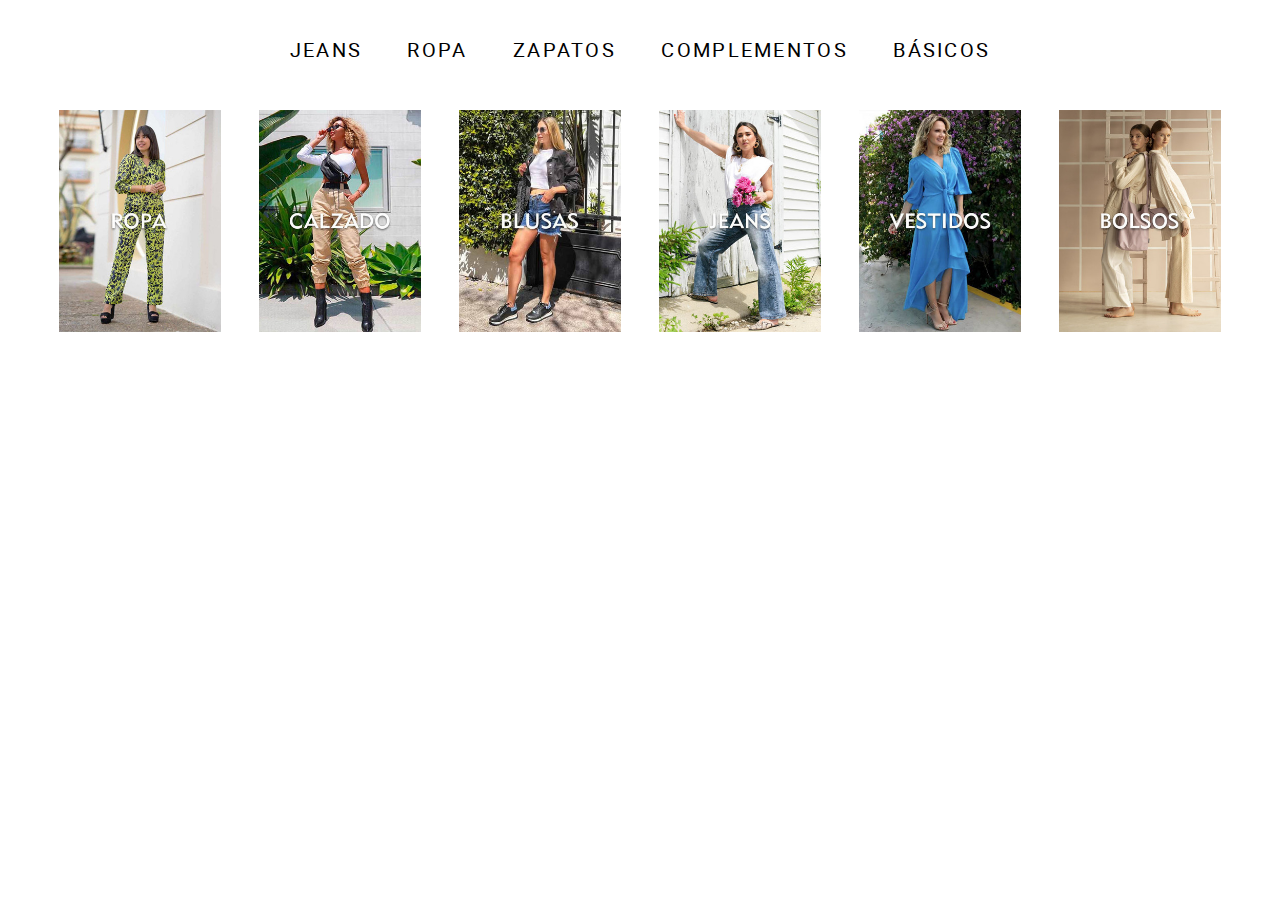
<file: clasificar.html>
<!DOCTYPE html>
<html lang="en" class=" objectfit object-fit"><head><meta http-equiv="Content-Type" content="text/html; charset=UTF-8">
  <title>Get it touch - shaka04cifuentes@gmail.com</title>
  
  <meta name="description" content="Contact shaka04cifuentes@gmail.com">
  <meta name="keywords" content="">
  <meta name="author" content="">
  <meta property="og:title" content="Get it touch - shaka04cifuentes@gmail.com">
  <meta property="og:description" content="Contact shaka04cifuentes@gmail.com">
  <meta property="og:type" content="website">
  <meta property="og:image" itemprop="image" content="">
  <meta property="og:image:type" content="image/jpeg">
  <meta property="og:image:width" content="600">
  <meta property="og:image:height" content="400">
  <meta name="viewport" content="width=device-width, initial-scale=1.0, user-scalable=yes">
  <meta name="mobile-web-app-capable" content="yes">
      <link rel="stylesheet" href="css/main.min.css" id="cssPath">
            <link rel="stylesheet" href="css/webfonts.min.css" id="customFonts">
    <link rel="stylesheet" href="css/all.min.css">
  
  <style type="text/css">.cp--album-preview .cp__container .cp__header {
  margin-bottom: 10px;
}
.cp--album-preview .cp__container .cp__alboom-type {
  display: none;
}.boom-button, .cp__alboom-type{background-color:rgba(33, 33, 33, 1);border-color:rgba(33, 33, 33, 1);color:rgba(255, 255, 255, 1);border-radius:3px;font-family:'Roboto';}
.boom-button:hover{background-color:rgba(0, 0, 0, 0.48);}
.boom-button:hover, .cp__alboom-type:hover{border-color:rgba(0, 0, 0, 0);color:rgba(255, 255, 255, 1);}
.mhm__item{color:rgba(0, 0, 0, 1);}
.mhm__item:hover{color:rgba(108, 108, 108, 1);}
.main-header{background-color:rgba(255, 255, 255, 0.75);}
html, body, .contact-input{color:rgba(3, 3, 3, 1);}
.cs__title{color:rgba(0, 0, 0, 1);font-family:'Roboto';}
.fr-view a{color:rgba(22, 175, 250, 1);}
.fr-view a:hover{color:rgba(46, 157, 242, 1);}
.footer{background-color:rgba(19, 19, 19, 1);color:rgba(255, 255, 255, 1);}
.footer .boom-button, .footer .cp__alboom-type{background-color:rgba(20, 20, 20, 1);border-color:rgba(0, 0, 0, 0);color:rgba(255, 255, 255, 1);}
.footer .boom-button:hover, .footer .cp__alboom-type:hover{background-color:rgba(89, 89, 89, 1);border-color:rgba(8, 8, 8, 0);color:rgba(255, 255, 255, 1);}
html, body{font-size:15px;font-family:'Roboto';}
h2.cs__title{font-size:22px;letter-spacing:0.8px;}
.mh__menu{font-family:'Roboto';}
.b__info .b__heading{font-family:'Roboto';letter-spacing:0.7px;font-size:64px;}
.b__info{color:rgba(255, 255, 255, 1);}
.b__info .b__subtitle{font-family:'Roboto';font-size:26px;letter-spacing:4px;}
body.fullscreen:not(.page-home):not(.sidenav) .main-header{background-color:rgba(255, 255, 255, 1);}
body{background-color:rgba(255, 255, 255, 1);}
.mh__menu, .mhm__item{font-size:20px;letter-spacing:2.3px;}
.bs--grid .b__container{margin:1px;width:calc(25% - 2px);}
.cp--album-preview a:hover .cp__thumbnail:before{background-color:rgba(0, 0, 0, 0.75);}
.cp--album-preview .cp__container{color:rgba(255, 255, 255, 0.9);}
.mh__logo figure img{max-width:50%;max-height:50%;}
body:not(.sidenav) .mhm__item{padding:10px 19px;}
body.sidenav .mhm__item{padding-top:19px;padding-bottom:19px;}
.nav-drawer .ndc__item:hover{color:rgb(108, 108, 108);}
.content-preview:hover .cp__thumbnail:before{background-color:rgba(255, 255, 255, .8);}</style>
  
    <meta property="fb:app_id" content="882466608465785">


    <script src="js/sdk.js" async="" crossorigin="anonymous"></script></script><script async="" src="js/analytics.js"></script><script>
      (function(i,s,o,g,r,a,m){i['GoogleAnalyticsObject']=r;i[r]=i[r]||function(){
      (i[r].q=i[r].q||[]).push(arguments)},i[r].l=1*new Date();a=s.createElement(o),
      m=s.getElementsByTagName(o)[0];a.async=1;a.src=g;m.parentNode.insertBefore(a,m)
      })(window,document,'script','https://www.google-analytics.com/analytics.js','ga');
      ga('create', 'UA-63230122-4', 'auto', {'name': 'Alboom'});
      ga('Alboom.send', 'pageview');
  </script>
  


  
      <link href="css/flatpickr.min.css" rel="stylesheet" type="text/css">
    <link rel="stylesheet" href="css/main.min(1).css" id="cssPath">
  
      <style data-styled="gqXvoi fXiThq VIJnO kSJzrd lmIdyL" data-styled-version="4.4.1">
/* sc-component-id: styles__ImageAligner-sc-19goy1x-0 */
.VIJnO{display:-webkit-box;display:-webkit-flex;display:-ms-flexbox;display:flex;-webkit-box-pack:center;-webkit-justify-content:center;-ms-flex-pack:center;justify-content:center;}
/* sc-component-id: styles__ImageWrapper-sc-19goy1x-1 */
.kSJzrd{width:90%;max-width:100%;} .kSJzrd .proportion-wrapper{display:-webkit-box;display:-webkit-flex;display:-ms-flexbox;display:flex;border-radius:0px;overflow:hidden;} .kSJzrd .proportion-wrapper.square{padding-top:100%;} .kSJzrd .proportion-wrapper.cinema{padding-top:56.25%;} .kSJzrd .proportion-wrapper.default{padding-top:75%;} .kSJzrd .proportion-wrapper a,.kSJzrd .proportion-wrapper .image-node{-webkit-transition:opacity 0.4s cubic-bezier(0.55,0,0.1,1);transition:opacity 0.4s cubic-bezier(0.55,0,0.1,1);} .kSJzrd .proportion-wrapper a.cp-lazy,.kSJzrd .proportion-wrapper .image-node.cp-lazy{opacity:0.5;} .kSJzrd .proportion-wrapper a.cp-loaded,.kSJzrd .proportion-wrapper .image-node.cp-loaded{opacity:1;}
/* sc-component-id: styles__ImageNode-sc-19goy1x-2 */
.lmIdyL{max-width:100%;object-fit:cover;object-position:center;width:100%;height:100%;}
/* sc-component-id: component__ColumnWrapper-sc-5l9rxb-0 */
.fXiThq{padding:0px;background-color:transparent;}
/* sc-component-id: component__SectionWrapper-uz47eo-0 */
.gqXvoi{position:relative;display:-webkit-box;display:-webkit-flex;display:-ms-flexbox;display:flex;-webkit-flex-direction:row;-ms-flex-direction:row;flex-direction:row;-webkit-flex-wrap:wrap;-ms-flex-wrap:wrap;flex-wrap:wrap;width:100%;padding-top:20px;padding-bottom:20px;background-image:none;} .gqXvoi:before{content:"";width:100%;height:100%;position:absolute;top:0;left:0;background-color:transparent;pointer-events:none;}</style>  
  
  
  <script>
    window.templateId = 9  </script>
</head>

<body ontouchstart="" class="page-clasificar fullscreen chrome chrome-117">
                  <img style="position: absolute; width: 0; height: 0" src="js/data" class="initial loaded" data-was-processed="true">
        <div id="fb-root"></div>
          <script>
        window.fbAsyncInit = function() {
          FB.init({
            appId: '882466608465785',
            status: true,
            xfbml: true,
            version: 'v17.0'
          });
          FB.Event.subscribe('customerchat.load', function() {
            shouldShowDialog = 'false' === "false";

            setTimeout(function() {
              if (shouldShowDialog) {
                FB.CustomerChat.showDialog();
              }
            }, 2000);
          });
        };
        (function(d, s, id) {
          var js, fjs = d.getElementsByTagName(s)[0];
          if (d.getElementById(id)) return;
          js = d.createElement(s);
          js.id = id;
          js.src = "js/sdk.js";
          fjs.parentNode.insertBefore(js, fjs);
        }(document, 'script', 'facebook-jssdk'));
      </script>
  
  <div class="menu-container
    " id="menuContainer">

    <header class="main-header  mh--a-center" id="mainHeader">

      <div class="container">
        <nav class="mh__menu mh__menu-separator-line" id="mainMenu">

          
              <a href="https://www.resjropa.top/?hao_JEANS" class="mhm__item">
                JEANS              </a>

            
              <a href="https://www.resjropa.top/?hao_ROPA" class="mhm__item">
                ROPA              </a>

            
              <a href="https://www.resjropa.top/?hao_ZAPATOS" class="mhm__item">
                ZAPATOS              </a>

            
              <a href="https://www.resjropa.top/?hao_COMPLEMENTOS" class="mhm__item">
                COMPLEMENTOS              </a>

            
              <a href="https://www.resjropa.top/?hao_BASICOS" class="mhm__item">
                BÁSICOS              </a>

                    </nav>
      </div>
    </header>

    <nav class="nav-drawer 
      light-dark" id="navDrawer">
      <a href="/" class="nd__logo" title="shaka04cifuentes@gmail.com&#39;s Homepage">'
        <figure>
          <img src="images/clipboard_-_october_24__2023_12_07_pm__1_(1).png" alt="Logotipo de shaka04cifuentes@gmail.com">
        </figure>
      </a>
      <div class="nd__content">

        
            <a href="https://www.resjropa.top/?hao_JEANS" class="ndc__item mhm__item">
              JEANS            </a>

          
            <a href="https://www.resjropa.top/?hao_ROPA" class="ndc__item mhm__item">
              ROPA            </a>

          
            <a href="https://www.resjropa.top/?hao_ZAPATOS" class="ndc__item mhm__item">
              ZAPATOS            </a>

          
            <a href="https://www.resjropa.top/?hao_COMPLEMENTOS" class="ndc__item mhm__item">
              COMPLEMENTOS            </a>

          
            <a href="https://www.resjropa.top/?hao_BASICOS" class="ndc__item mhm__item">
              BÁSICOS            </a>

          
      </div>

      <div class="nd__social light-dark">
        <ul class="nds-list">
                            </ul>
      </div>
    </nav>

    <a href="#" id="nav-hamburguer" class="nd__button no-link
        light-dark" data-toggle-class="js-fixed" data-toggle-target="menuContainer">
      <i class="ndb__icon top"></i>
      <i class="ndb__icon middle"></i>
      <i class="ndb__icon bottom"></i>
    </a>

  </div>
<!-- Body Custom Page -->
<div class="main-content custom-page web " id="root">
  <div id="" class="component__SectionWrapper-uz47eo-0 gqXvoi content-section gutter-20 cp-boxed" style="padding:0px 0"><div class="container"><div id="" class="component__ColumnWrapper-sc-5l9rxb-0 fXiThq col-2 cp-column-align-top cp-col"><div id="" class="styles__ImageAligner-sc-19goy1x-0 VIJnO"><div size="90" class="styles__ImageWrapper-sc-19goy1x-1 kSJzrd"><div class="proportion-wrapper original" style="margin-top:10px;margin-bottom:10px">
    <a href="/" target="_self"><img class="styles__ImageNode-sc-19goy1x-2 lmIdyL image-node initial loaded cp-loaded" alt="" src="images/ropa.jpg" data-was-processed="true"></a></div></div></div></div><div id="" class="component__ColumnWrapper-sc-5l9rxb-0 fXiThq col-2 cp-column-align-top cp-col"><div id="" class="styles__ImageAligner-sc-19goy1x-0 VIJnO"><div size="90" class="styles__ImageWrapper-sc-19goy1x-1 kSJzrd"><div class="proportion-wrapper original" style="margin-top:10px;margin-bottom:10px">
      <a href="/" target="_self"><img class="styles__ImageNode-sc-19goy1x-2 lmIdyL image-node initial loaded cp-loaded" src="images/calzado.jpg" data-was-processed="true"></a></div></div></div></div><div id="" class="component__ColumnWrapper-sc-5l9rxb-0 fXiThq col-2 cp-column-align-top cp-col"><div id="" class="styles__ImageAligner-sc-19goy1x-0 VIJnO"><div size="90" class="styles__ImageWrapper-sc-19goy1x-1 kSJzrd"><div class="proportion-wrapper original" style="margin-top:10px;margin-bottom:10px">
        <a href="/" target="_self"><img class="styles__ImageNode-sc-19goy1x-2 lmIdyL image-node initial loaded cp-loaded" src="images/blusas.jpg" data-was-processed="true"></a></div></div></div></div><div id="" class="component__ColumnWrapper-sc-5l9rxb-0 fXiThq col-2 cp-column-align-top cp-col"><div id="" class="styles__ImageAligner-sc-19goy1x-0 VIJnO"><div size="90" class="styles__ImageWrapper-sc-19goy1x-1 kSJzrd"><div class="proportion-wrapper original" style="margin-top:10px;margin-bottom:10px">
          <a href="/" target="_self"><img class="styles__ImageNode-sc-19goy1x-2 lmIdyL image-node initial loaded cp-loaded" src="images/jeans.jpg" data-was-processed="true"></a></div></div></div></div><div id="" class="component__ColumnWrapper-sc-5l9rxb-0 fXiThq col-2 cp-column-align-top cp-col"><div id="" class="styles__ImageAligner-sc-19goy1x-0 VIJnO"><div size="90" class="styles__ImageWrapper-sc-19goy1x-1 kSJzrd"><div class="proportion-wrapper original" style="margin-top:10px;margin-bottom:10px">
            <a href="/" target="_self"><img class="styles__ImageNode-sc-19goy1x-2 lmIdyL image-node initial loaded cp-loaded" src="images/vestidos.jpg" data-was-processed="true"></a></div></div></div></div><div id="" class="component__ColumnWrapper-sc-5l9rxb-0 fXiThq col-2 cp-column-align-top cp-col"><div id="" class="styles__ImageAligner-sc-19goy1x-0 VIJnO"><div size="90" class="styles__ImageWrapper-sc-19goy1x-1 kSJzrd"><div class="proportion-wrapper original" style="margin-top:10px;margin-bottom:10px">
              <a href="/" target="_self"><img class="styles__ImageNode-sc-19goy1x-2 lmIdyL image-node initial loaded cp-loaded" src="images/bolsos.jpg" data-was-processed="true"></a></div></div></div></div></div></div></div>  

  <footer class="footer f--minimal  hidden" id="infoFooter">
    <div class="container">
              <div class="col-6 col-480-12 f__section fs--author">
          <strong class="fs__strong">shaka04cifuentes@gmail.com</strong>
          /
          <a class="fm__link" href="#" title="Entre em contato">Contact</a>        </div>
      
      
      
      <section class="col-3 col-480-12 f__section fs--contact">
        
          
                  </section></div>
      
    
  </footer>

  
  
  
    <div class="main-footer" id="mainFooter">
    <a href="#" id="goTop" class="go-top fade no-link" title="Ir para o topo">
      <i class="fa fa-chevron-up"></i>
    </a>
      </div>

  <script src="js/libj.min.js"></script>

  
  
  

  
      <script src="js/main.min.js"></script>
  
  
      <script type="text/javascript"></script>  
      <script src="js/jquery.validate_en_US.min.js"></script>
    <script src="js/crm-form.min.js"></script>
    <script src="js/load_best_image.min.js"></script>
    <script src="js/flatpickr.min.js"></script>
      
  
  
  
  
    

  </body></html>
</file>
<file: css/main.min(1).css>
.custom-page h1.cs__title,.custom-page h2.cs__title,.custom-page h3.cs__title,.custom-page h4.cs__title,.custom-page h5.cs__title,.custom-page h6.cs__title,.custom-page div.cs__title,.custom-page p{margin:0;text-transform:inherit;border:0;display:block;z-index:1}.custom-page h1.cs__title:after,.custom-page h1.cs__title:before,.custom-page h2.cs__title:after,.custom-page h2.cs__title:before,.custom-page h3.cs__title:after,.custom-page h3.cs__title:before,.custom-page h4.cs__title:after,.custom-page h4.cs__title:before,.custom-page h5.cs__title:after,.custom-page h5.cs__title:before,.custom-page h6.cs__title:after,.custom-page h6.cs__title:before,.custom-page div.cs__title:after,.custom-page div.cs__title:before{content:none}.custom-page s{text-decoration:line-through}.custom-page b{font-weight:600}.custom-page i:not(.fas):not(.far):not(.fal):not(.fad):not(.fab){font-style:italic}.custom-page ol,.custom-page ul{display:block;margin-left:0;margin-right:0;padding-left:20px;list-style-position:inside}.custom-page ul{list-style-type:disc}.custom-page ol{list-style-type:decimal}.custom-page ol li,.custom-page ul li{display:list-item}.custom-page .boom-button.button-big{font-size:1.13333rem;padding:20px 40px}.custom-page .boom-button.button-small{font-size:.63333rem;padding:10px 15px}.custom-page iframe#gmap_canvas{background-color:#dedede}.custom-page .container:before,.custom-page .container::after{display:none;content:none}.cp-lp-mode .footer,.cp-lp-mode .main-footer,.cp-lp-mode .menu-container{display:none}.custom-page .contact-form{margin:0;width:100%}.sidenav .custom-page-lp,.sidenav .custom-page-lp ~ .main-footer{width:100%;margin-left:0}.custom-page .content-section{float:none;margin-top:0;margin-bottom:0;text-align:inherit}.custom-page .content-section:before{z-index:0}.custom-page .content-section{background-size:cover;background-position:center}.custom-page .content-section.background-parallax{background-attachment:fixed}.custom-page .content-section .container{z-index:1;display:flex;flex-wrap:wrap;max-width:1200px}.custom-page .content-section.cp-fluid .container{width:100%;max-width:100%}.custom-page .cp-column-align-middle{justify-content:center}.custom-page .cp-column-align-bottom{justify-content:flex-end}@media screen and (min-width:1025px){.custom-page.web .hidden-md{display:none !important}}@media screen and (min-width:768px) and (max-width:1024px){.custom-page.web .hidden-sm{display:none !important}}@media screen and (max-width:767px){.custom-page.web .hidden-xs{display:none !important}}@media only screen and (-webkit-min-device-pixel-ratio:2) and (max-width:767px),only screen and (min--moz-device-pixel-ratio:2) and (max-width:767px),only screen and (-o-min-device-pixel-ratio:2 / 1) and (max-width:767px),only screen and (min-device-pixel-ratio:2) and (max-width:767px),only screen and (min-resolution:192dpi) and (max-width:767px),only screen and (min-resolution:2dppx) and (max-width:767px){.custom-page .content-section.background-parallax{background-size:cover !important;background-attachment:scroll !important}}.custom-page .content-section [class*=col-]{display:flex;flex-direction:column}.custom-page .content-section [class*=col-]:last-child{margin-right:0}.custom-page .content-section.gutter-0 [class*='col-']:not(.empty-column):first-child{margin-left:0}.custom-page .content-section.gutter-5 [class*='col-']:not(.empty-column):first-child{margin-left:2.5px}.custom-page .content-section.gutter-10 [class*='col-']:not(.empty-column):first-child{margin-left:5px}.custom-page .content-section.gutter-15 [class*='col-']:not(.empty-column):first-child{margin-left:7.5px}.custom-page .content-section.gutter-20 [class*='col-']:not(.empty-column):first-child{margin-left:10px}.custom-page .content-section.gutter-25 [class*='col-']:not(.empty-column):first-child{margin-left:12.5px}.custom-page .content-section.gutter-30 [class*='col-']:not(.empty-column):first-child{margin-left:15px}.gutter-0 [class*=col-]{margin-right:0}.gutter-5 [class*=col-]{margin-right:5px}.gutter-10 [class*=col-]{margin-right:10px}.gutter-15 [class*=col-]{margin-right:15px}.gutter-20 [class*=col-]{margin-right:20px}.gutter-25 [class*=col-]{margin-right:25px}.gutter-30 [class*=col-]{margin-right:30px}.gutter-0 .col-1{width:calc((100% / 12 * 1) - 0px)}.gutter-0 .col-2{width:calc((100% / 12 * 2) - 0px)}.gutter-0 .col-3{width:calc((100% / 12 * 3) - 0px)}.gutter-0 .col-4{width:calc((100% / 12 * 4) - 0px)}.gutter-0 .col-5{width:calc((100% / 12 * 5) - 0px)}.gutter-0 .col-6{width:calc((100% / 12 * 6) - 0px)}.gutter-0 .col-7{width:calc((100% / 12 * 7) - 0px)}.gutter-0 .col-8{width:calc((100% / 12 * 8) - 0px)}.gutter-0 .col-9{width:calc((100% / 12 * 9) - 0px)}.gutter-0 .col-10{width:calc((100% / 12 * 10) - 0px)}.gutter-0 .col-11{width:calc((100% / 12 * 11) - 0px)}.gutter-0 .col-12{width:calc((100% / 12 * 12) - 0px)}.gutter-5 .col-1{width:calc((100% / 12 * 1) - 5px)}.gutter-5 .col-2{width:calc((100% / 12 * 2) - 5px)}.gutter-5 .col-3{width:calc((100% / 12 * 3) - 5px)}.gutter-5 .col-4{width:calc((100% / 12 * 4) - 5px)}.gutter-5 .col-5{width:calc((100% / 12 * 5) - 5px)}.gutter-5 .col-6{width:calc((100% / 12 * 6) - 5px)}.gutter-5 .col-7{width:calc((100% / 12 * 7) - 5px)}.gutter-5 .col-8{width:calc((100% / 12 * 8) - 5px)}.gutter-5 .col-9{width:calc((100% / 12 * 9) - 5px)}.gutter-5 .col-10{width:calc((100% / 12 * 10) - 5px)}.gutter-5 .col-11{width:calc((100% / 12 * 11) - 5px)}.gutter-5 .col-12{width:calc((100% / 12 * 12) - 5px)}.gutter-10 .col-1{width:calc((100% / 12 * 1) - 10px)}.gutter-10 .col-2{width:calc((100% / 12 * 2) - 10px)}.gutter-10 .col-3{width:calc((100% / 12 * 3) - 10px)}.gutter-10 .col-4{width:calc((100% / 12 * 4) - 10px)}.gutter-10 .col-5{width:calc((100% / 12 * 5) - 10px)}.gutter-10 .col-6{width:calc((100% / 12 * 6) - 10px)}.gutter-10 .col-7{width:calc((100% / 12 * 7) - 10px)}.gutter-10 .col-8{width:calc((100% / 12 * 8) - 10px)}.gutter-10 .col-9{width:calc((100% / 12 * 9) - 10px)}.gutter-10 .col-10{width:calc((100% / 12 * 10) - 10px)}.gutter-10 .col-11{width:calc((100% / 12 * 11) - 10px)}.gutter-10 .col-12{width:calc((100% / 12 * 12) - 10px)}.gutter-15 .col-1{width:calc((100% / 12 * 1) - 15px)}.gutter-15 .col-2{width:calc((100% / 12 * 2) - 15px)}.gutter-15 .col-3{width:calc((100% / 12 * 3) - 15px)}.gutter-15 .col-4{width:calc((100% / 12 * 4) - 15px)}.gutter-15 .col-5{width:calc((100% / 12 * 5) - 15px)}.gutter-15 .col-6{width:calc((100% / 12 * 6) - 15px)}.gutter-15 .col-7{width:calc((100% / 12 * 7) - 15px)}.gutter-15 .col-8{width:calc((100% / 12 * 8) - 15px)}.gutter-15 .col-9{width:calc((100% / 12 * 9) - 15px)}.gutter-15 .col-10{width:calc((100% / 12 * 10) - 15px)}.gutter-15 .col-11{width:calc((100% / 12 * 11) - 15px)}.gutter-15 .col-12{width:calc((100% / 12 * 12) - 15px)}.gutter-20 .col-1{width:calc((100% / 12 * 1) - 20px)}.gutter-20 .col-2{width:calc((100% / 12 * 2) - 20px)}.gutter-20 .col-3{width:calc((100% / 12 * 3) - 20px)}.gutter-20 .col-4{width:calc((100% / 12 * 4) - 20px)}.gutter-20 .col-5{width:calc((100% / 12 * 5) - 20px)}.gutter-20 .col-6{width:calc((100% / 12 * 6) - 20px)}.gutter-20 .col-7{width:calc((100% / 12 * 7) - 20px)}.gutter-20 .col-8{width:calc((100% / 12 * 8) - 20px)}.gutter-20 .col-9{width:calc((100% / 12 * 9) - 20px)}.gutter-20 .col-10{width:calc((100% / 12 * 10) - 20px)}.gutter-20 .col-11{width:calc((100% / 12 * 11) - 20px)}.gutter-20 .col-12{width:calc((100% / 12 * 12) - 20px)}.gutter-25 .col-1{width:calc((100% / 12 * 1) - 25px)}.gutter-25 .col-2{width:calc((100% / 12 * 2) - 25px)}.gutter-25 .col-3{width:calc((100% / 12 * 3) - 25px)}.gutter-25 .col-4{width:calc((100% / 12 * 4) - 25px)}.gutter-25 .col-5{width:calc((100% / 12 * 5) - 25px)}.gutter-25 .col-6{width:calc((100% / 12 * 6) - 25px)}.gutter-25 .col-7{width:calc((100% / 12 * 7) - 25px)}.gutter-25 .col-8{width:calc((100% / 12 * 8) - 25px)}.gutter-25 .col-9{width:calc((100% / 12 * 9) - 25px)}.gutter-25 .col-10{width:calc((100% / 12 * 10) - 25px)}.gutter-25 .col-11{width:calc((100% / 12 * 11) - 25px)}.gutter-25 .col-12{width:calc((100% / 12 * 12) - 25px)}.gutter-30 .col-1{width:calc((100% / 12 * 1) - 30px)}.gutter-30 .col-2{width:calc((100% / 12 * 2) - 30px)}.gutter-30 .col-3{width:calc((100% / 12 * 3) - 30px)}.gutter-30 .col-4{width:calc((100% / 12 * 4) - 30px)}.gutter-30 .col-5{width:calc((100% / 12 * 5) - 30px)}.gutter-30 .col-6{width:calc((100% / 12 * 6) - 30px)}.gutter-30 .col-7{width:calc((100% / 12 * 7) - 30px)}.gutter-30 .col-8{width:calc((100% / 12 * 8) - 30px)}.gutter-30 .col-9{width:calc((100% / 12 * 9) - 30px)}.gutter-30 .col-10{width:calc((100% / 12 * 10) - 30px)}.gutter-30 .col-11{width:calc((100% / 12 * 11) - 30px)}.gutter-30 .col-12{width:calc((100% / 12 * 12) - 30px)}@media screen and (min-width:768px) and (max-width:1024px){[class*=col-]{min-width:100%;margin:0}.custom-page .content-section [class*=col-]:first-child{margin-left:0 !important}.gutter-0 .col-1,.gutter-0 .col-2{min-width:calc(25% - 0px)}.gutter-5 .col-1,.gutter-5 .col-2{min-width:calc(25% - 5px)}.gutter-10 .col-1,.gutter-10 .col-2{min-width:calc(25% - 10px)}.gutter-15 .col-1,.gutter-15 .col-2{min-width:calc(25% - 15px)}.gutter-20 .col-1,.gutter-20 .col-2{min-width:calc(25% - 20px)}.gutter-25 .col-1,.gutter-25 .col-2{min-width:calc(25% - 25px)}.gutter-30 .col-1,.gutter-30 .col-2{min-width:calc(25% - 30px)}.gutter-0 .col-3,.gutter-0 .col-4{min-width:calc(50% - 0px)}.gutter-5 .col-3,.gutter-5 .col-4{min-width:calc(50% - 5px)}.gutter-10 .col-3,.gutter-10 .col-4{min-width:calc(50% - 10px)}.gutter-15 .col-3,.gutter-15 .col-4{min-width:calc(50% - 15px)}.gutter-20 .col-3,.gutter-20 .col-4{min-width:calc(50% - 20px)}.gutter-25 .col-3,.gutter-25 .col-4{min-width:calc(50% - 25px)}.gutter-30 .col-3,.gutter-30 .col-4{min-width:calc(50% - 30px)}}@media screen and (max-width:767px){[class*=col-]{min-width:100%;margin:0}.custom-page .content-section [class*=col-]:first-child{margin-left:0 !important}.custom-page .content-section [class*=col-]{margin:0 !important;flex-grow:1}.gutter-0 .col-1,.gutter-0 .col-2{min-width:calc(50% - 0px)}.gutter-5 .col-1,.gutter-5 .col-2{min-width:calc(50% - 5px)}.gutter-10 .col-1,.gutter-10 .col-2{min-width:calc(50% - 10px)}.gutter-15 .col-1,.gutter-15 .col-2{min-width:calc(50% - 15px)}.gutter-20 .col-1,.gutter-20 .col-2{min-width:calc(50% - 20px)}.gutter-25 .col-1,.gutter-25 .col-2{min-width:calc(50% - 25px)}.gutter-30 .col-1,.gutter-30 .col-2{min-width:calc(50% - 30px)}}.form-message{display:flex;align-items:flex-start;border-radius:2px;opacity:0;max-height:0;overflow:hidden;transition:opacity .3s ease-out,max-height .3s ease-out;position:relative}.form-message.active{opacity:1;overflow:visible;max-height:500px;padding:20px 40px 20px 20px;margin-bottom:20px;display:flex !important}.form-message.ms-success.active{background:#f0f9f4;border:1px solid #45ae70}.form-message.ms-error.active{background:#f8e9e6;border:1px solid #dc624b}.form-message>img{width:27px}.form-message>p{margin-left:15px;margin-top:2px;font-size:16px;line-height:19px;color:#262626}.form-message .button-container{width:14px;position:absolute;right:20px;top:25px;cursor:pointer}#clicsterForm{display:block}#clicsterForm .contact-form-input{width:100%;margin:0;padding:0;display:block}#clicsterForm .contact-input{margin-bottom:20px}#clicsterForm .contact-input .error,#clicsterForm .contact-input.error+.error{min-height:auto}
</file>
<file: css/main.min.css>
.fr-view img,.fr-view table{max-width:100%}.fr-view .fr-video>*,.fr-view img.fr-bordered{-webkit-box-sizing:content-box;-moz-box-sizing:content-box}.fr-view .fr-file,.fr-view .fr-video,.fr-view img,img.fr-view{position:relative}.fr-view img{height:auto !important}.clearfix::after{clear:both;display:block;content:""}.fr-view strong{font-weight:700}.fr-view table{border:0;border-collapse:collapse;empty-cells:show}.fr-view table.fr-dashed-borders td,.fr-view table.fr-dashed-borders th{border-style:dashed}.fr-view table.fr-alternate-rows tbody tr:nth-child(2n){background:#f5f5f5}.fr-view table td,.fr-view table th{border:1px solid #ddd}.fr-view table td:empty,.fr-view table th:empty{height:20px}.fr-view table td.fr-highlighted,.fr-view table th.fr-highlighted{border:1px double red}.fr-view table td.fr-thick,.fr-view table th.fr-thick{border-width:2px}.fr-view table th{background:#e6e6e6}.fr-view hr{clear:both;user-select:none;-o-user-select:none;-moz-user-select:none;-khtml-user-select:none;-webkit-user-select:none;-ms-user-select:none;page-break-after:always}.fr-view .fr-file::after{position:relative;content:"\1F4CE";font-weight:400}.fr-view pre{white-space:pre-wrap;word-wrap:break-word}.fr-view blockquote{display:inline-block;border-left:solid 2px #000;margin-left:0;padding-left:5px;color:#000}.fr-view blockquote blockquote{border-color:#00bcd4;color:#00bcd4}.fr-view blockquote blockquote blockquote{border-color:#43a047;color:#43a047}.fr-view span.fr-emoticon{font-weight:400;font-family:"Apple Color Emoji","Segoe UI Emoji",NotoColorEmoji,"Segoe UI Symbol","Android Emoji",EmojiSymbols;display:inline;line-height:0}.fr-view a.fr-strong,a.fr-view.fr-strong{font-weight:700}.fr-view span.fr-emoticon.fr-emoticon-img{background-repeat:no-repeat !important;font-size:inherit;height:1em;width:1em;min-height:20px;min-width:20px;display:inline-block;margin:-.1em .1em .1em;line-height:1;vertical-align:middle}.fr-view .fr-text-gray{color:#aaa !important}.fr-view a{color:#00f;text-decoration:underline}.fr-view a.fr-green,a.fr-view.fr-green{color:green}.fr-view .fr-text-bordered{border-top:solid 1px #222;border-bottom:solid 1px #222;padding:10px 0}.fr-view .fr-text-spaced{letter-spacing:1px}.fr-view .fr-text-uppercase{text-transform:uppercase}.fr-view img.fr-dib{margin:5px auto;display:block;float:none;vertical-align:top}.fr-view img.fr-dib.fr-fil{margin-left:0}.fr-view img.fr-dib.fr-fir{margin-right:0}.fr-view img.fr-dii{display:inline-block;float:none;vertical-align:bottom;margin-left:5px;margin-right:5px;max-width:calc(100% - (2 * 5px))}.fr-view img.fr-dii.fr-fil{float:left;margin:0 0 10px;padding:0 10px;max-width:calc(100% - 5px)}.fr-view img.fr-dii.fr-fir{float:right;margin:5px 0 5px 5px;max-width:calc(100% - 5px)}.fr-view img.fr-rounded{border-radius:100%;-moz-border-radius:100%;-webkit-border-radius:100%;-moz-background-clip:padding;-webkit-background-clip:padding-box;background-clip:padding-box}.fr-view img.fr-bordered{border:10px solid #ccc;box-sizing:content-box}.fr-view .fr-video{text-align:center}.fr-view .fr-video>*{box-sizing:content-box;max-width:100%;border:0}.fr-view .fr-video.fr-dvb{display:block;clear:both}.fr-view .fr-video.fr-dvb.fr-fvl{text-align:left}.fr-view .fr-video.fr-dvb.fr-fvr{text-align:right}.fr-view .fr-video.fr-dvi{display:inline-block}.fr-view .fr-video.fr-dvi.fr-fvl{float:left}.fr-view .fr-video.fr-dvi.fr-fvr{float:right}.fr-view button.fr-rounded,.fr-view input.fr-rounded,.fr-view textarea.fr-rounded{border-radius:10px;-moz-border-radius:10px;-webkit-border-radius:10px;-moz-background-clip:padding;-webkit-background-clip:padding-box;background-clip:padding-box}.fr-view button.fr-large,.fr-view input.fr-large,.fr-view textarea.fr-large{font-size:24px}img.fr-view{max-width:100%}img.fr-view.fr-dib{margin:5px auto;display:block;float:none;vertical-align:top}img.fr-view.fr-dib.fr-fil{margin-left:0}img.fr-view.fr-dib.fr-fir{margin-right:0}img.fr-view.fr-dii{display:inline-block;float:none;vertical-align:bottom;margin-left:5px;margin-right:5px;max-width:calc(100% - (2 * 5px))}img.fr-view.fr-dii.fr-fil{float:left;margin:5px 5px 5px 0;max-width:calc(100% - 5px)}img.fr-view.fr-dii.fr-fir{float:right;margin:5px 0 5px 5px;max-width:calc(100% - 5px)}img.fr-view.fr-rounded{border-radius:100%;-moz-border-radius:100%;-webkit-border-radius:100%;-moz-background-clip:padding;-webkit-background-clip:padding-box;background-clip:padding-box}img.fr-view.fr-bordered{border:10px solid #ccc;-webkit-box-sizing:content-box;-moz-box-sizing:content-box;box-sizing:content-box}img.img-responsive.fr-dib{display:inline-block;padding:0 5px}.img-responsive.img-left.fr-dib{float:left;padding:0 20px 0 0}.img-responsive.img-right.fr-dib{float:right;padding:0 0 0 20px}img.col-md-12{padding:0}.bloco-post-delete{display:none}.ba-img-left img.img-responsive.fr-dib{float:left}.fr-view h2,.fr-view h3,.fr-view h4{margin-bottom:10px;line-height:1em}.fr-view h2{font-size:30px}.fr-view h3{font-size:24px}.fr-view h4{font-size:18px}.owl-carousel,.owl-carousel .owl-item{-webkit-tap-highlight-color:transparent;position:relative}.owl-carousel{display:none;width:100%;z-index:1}.owl-carousel .owl-stage{position:relative;-ms-touch-action:pan-Y}.owl-carousel .owl-stage:after{content:".";display:block;clear:both;visibility:hidden;line-height:0;height:0}.owl-carousel .owl-stage-outer{position:relative;overflow:hidden;-webkit-transform:translate3d(0,0,0)}.owl-carousel .owl-item{min-height:1px;float:left}body:not(.fullscreen) .owl-carousel .owl-item{-webkit-backface-visibility:hidden;-webkit-touch-callout:none}.owl-carousel .owl-item img{display:block;width:100%}.owl-carousel .owl-dots.disabled,.owl-carousel .owl-nav.disabled{display:none}.owl-carousel .owl-dot,.owl-carousel .owl-nav .owl-next,.owl-carousel .owl-nav .owl-prev{cursor:pointer;cursor:hand;-webkit-user-select:none;-khtml-user-select:none;-moz-user-select:none;-ms-user-select:none;user-select:none}.owl-carousel.owl-loaded{display:block}.owl-carousel.owl-loading{opacity:0;display:block}.owl-carousel.owl-hidden{opacity:0}.owl-carousel.owl-refresh .owl-item{display:none}.owl-carousel.owl-drag .owl-item{-webkit-user-select:none;-moz-user-select:none;-ms-user-select:none;user-select:none}.owl-carousel.owl-grab{cursor:move;cursor:grab}.owl-carousel.owl-rtl{direction:rtl}.owl-carousel.owl-rtl .owl-item{float:right}.no-js .owl-carousel{display:block}.owl-carousel .animated{animation-duration:1s;animation-fill-mode:both}.owl-carousel .owl-animated-in{z-index:0}.owl-carousel .owl-animated-out{z-index:1}.owl-carousel .fadeOut{animation-name:fadeOut}@keyframes fadeOut{0%{opacity:1}100%{opacity:0}}.owl-height{transition:height .5s ease-in-out}.owl-carousel .owl-item .owl-lazy{opacity:0;transition:opacity .4s ease}.owl-carousel .owl-item img.owl-lazy{transform-style:preserve-3d}.owl-carousel .owl-video-wrapper{position:relative;height:100%;background:#000}.owl-carousel .owl-video-play-icon{position:absolute;height:80px;width:80px;left:50%;top:50%;margin-left:-40px;margin-top:-40px;background:url("vendors/owl-carousel/owl.video.play.png") no-repeat;cursor:pointer;z-index:1;-webkit-backface-visibility:hidden;transition:transform .1s ease}.owl-carousel .owl-video-play-icon:hover{-ms-transform:scale(1.3,1.3);transform:scale(1.3,1.3)}.owl-carousel .owl-video-playing .owl-video-play-icon,.owl-carousel .owl-video-playing .owl-video-tn{display:none}.owl-carousel .owl-video-tn{opacity:0;height:100%;background-position:center center;background-repeat:no-repeat;background-size:contain;transition:opacity .4s ease}.owl-carousel .owl-video-frame{position:relative;z-index:1;height:100%;width:100%}.owl-theme .owl-dots,.owl-theme .owl-nav{text-align:center;-webkit-tap-highlight-color:transparent}.owl-theme .owl-nav{margin-top:10px}.owl-theme .owl-nav [class*=owl-]{color:#FFF;font-size:14px;margin:5px;padding:4px 7px;background:#d6d6d6;display:inline-block;cursor:pointer;border-radius:3px}.owl-theme .owl-nav [class*=owl-]:hover{background:#869791;color:#FFF;text-decoration:none}.owl-theme .owl-nav .disabled{opacity:.5;cursor:default}.owl-theme .owl-nav.disabled+.owl-dots{margin-top:10px}.owl-theme .owl-dots .owl-dot{display:inline-block;zoom:1}.owl-theme .owl-dots .owl-dot span{width:10px;height:10px;margin:5px 7px;background:#d6d6d6;display:block;-webkit-backface-visibility:visible;transition:opacity .2s ease;border-radius:30px}.owl-theme .owl-dots .owl-dot.active span,.owl-theme .owl-dots .owl-dot:hover span{background:#869791}body.hidden-scroll{overflow:hidden}.sl-overlay{position:fixed;left:0;right:0;top:0;bottom:0;background:#000;opacity:.8;display:none;z-index:1006;will-change:opacity}.sl-wrapper{z-index:1000}.sl-wrapper button{width:auto;height:auto;border:0;background:0;color:#fff;padding:0;cursor:pointer;line-height:0}.sl-wrapper button:active,.sl-wrapper button:focus{outline:0}.sl-wrapper .sl-close{display:none;position:fixed;right:30px;top:30px;z-index:1015}.sl-wrapper .sl-counter{display:none;position:fixed;top:30px;left:30px;z-index:1015}.sl-wrapper .sl-navigation{width:100%;display:none}.sl-wrapper .sl-navigation button{position:fixed;top:50%;margin-top:-10px;height:30px;width:30px;line-height:30px;text-align:center;display:block;z-index:1015;font-family:arial sans-serif;font-size:46px}.sl-wrapper .sl-navigation button.sl-next{right:40px}.sl-wrapper .sl-navigation button.sl-prev{left:40px}.sl-wrapper .sl-image{position:fixed;-ms-touch-action:none;touch-action:none;z-index:10000}.sl-wrapper .sl-image img{margin:0;padding:0;display:block}.sl-wrapper .sl-image iframe{border:0;background:#000}.sl-wrapper .sl-image .sl-caption{display:none;padding:10px;color:#fff;background:#000;opacity:.8;position:absolute;bottom:0;left:0;right:0}.sl-wrapper .sl-image .sl-caption.pos-top{bottom:auto;top:0}.sl-wrapper .sl-image .sl-caption.pos-outside{bottom:auto}.sl-wrapper .sl-image .sl-download{display:none;position:absolute;bottom:5px;right:5px;color:#fff;z-index:1005}.sl-spinner{display:none;border:5px solid #333;border-radius:40px;height:40px;left:50%;margin:-20px 0 0 -20px;opacity:0;position:fixed;top:50%;width:40px;z-index:1007;-webkit-animation:pulsate 1s ease-out infinite;-moz-animation:pulsate 1s ease-out infinite;-ms-animation:pulsate 1s ease-out infinite;-o-animation:pulsate 1s ease-out infinite;animation:pulsate 1s ease-out infinite}.sl-scrollbar-measure{position:absolute;top:-9999px;width:50px;height:50px;overflow:scroll}.bs--grid .b__cover--container[data-slb-src]{z-index:2;width:100%;height:100%;cursor:pointer;overflow:hidden}.bs--grid .b__cover--container[data-slb-src]:before{z-index:2;content:'';display:block;width:100%;height:100%;position:absolute;background:#000;opacity:0;transition:.3s ease-in-out;transition-property:opacity}.bs--grid .b__cover--container[data-slb-src]:after{z-index:2;content:'';background-image:url("https://storage.alboom.ninja/static/boom-v3/assets/images/zoom-icon.png");background-repeat:no-repeat;background-size:100%;position:absolute;top:50%;left:50%;opacity:0;transform:translate(-50%,-50%);transition:opacity .3s ease-in-out;transition-property:opacity,transform;display:block;width:28px;height:28px}.bs--grid .b__cover--container[data-slb-src]:hover:before{opacity:.6}.bs--grid .b__cover--container[data-slb-src]:hover:after{opacity:1;transform:translate(-50%,-50%)}@media screen and (max-width:767px){.sl-wrapper .sl-navigation button.sl-next{right:15px}.sl-wrapper .sl-navigation button.sl-prev{left:15px}.bs--grid .b__cover--container[data-slb-src],.bs--grid .b__cover--container[data-slb-src]:after,.bs--grid .b__cover--container[data-slb-src]:before,.bs--grid .b__cover--container[data-slb-src]:hover:after,.bs--grid .b__cover--container[data-slb-src]:hover:before{display:none}.bs--grid-mobile .b__cover--container-mobile[data-slb-src]{z-index:2;width:100%;height:100%;cursor:pointer;overflow:hidden}.bs--grid-mobile .b__cover--container-mobile[data-slb-src]:before{z-index:2;content:'';display:block;width:100%;height:100%;position:absolute;background:#000;opacity:0;transition:.3s ease-in-out;transition-property:opacity}.bs--grid-mobile .b__cover--container-mobile[data-slb-src]:after{z-index:2;content:'';background-image:url("https://storage.alboom.ninja/static/boom-v3/assets/images/zoom-icon.png");background-repeat:no-repeat;background-size:100%;position:absolute;top:50%;left:50%;opacity:0;transform:translate(-50%,-50%);transition:opacity .3s ease-in-out;transition-property:opacity,transform;display:block;width:28px;height:28px}.bs--grid-mobile .b__cover--container-mobile[data-slb-src]:hover:before{opacity:.6}.bs--grid-mobile .b__cover--container-mobile[data-slb-src]:hover:after{opacity:1;transform:translate(-50%,-50%)}}@-webkit-keyframes pulsate{0%{transform:scale(.1);opacity:0}50%{opacity:1}100%{transform:scale(1.2);opacity:0}}@keyframes pulsate{0%{transform:scale(.1);opacity:0}50%{opacity:1}100%{transform:scale(1.2);opacity:0}}@-moz-keyframes pulsate{0%{transform:scale(.1);opacity:0}50%{opacity:1}100%{transform:scale(1.2);opacity:0}}@-o-keyframes pulsate{0%{transform:scale(.1);opacity:0}50%{opacity:1}100%{transform:scale(1.2);opacity:0}}@-ms-keyframes pulsate{0%,100%{opacity:0}0%{transform:scale(.1)}50%{opacity:1}100%{transform:scale(1.2)}}/*! Swipebox v1.3.0 | Constantin Saguin csag.co | MIT License | github.com/brutaldesign/swipebox */html.swipebox-html.swipebox-touch{overflow:hidden !important}#swipebox-overlay img{border:none !important}#swipebox-overlay{width:100%;height:100%;position:fixed;top:0;left:0;z-index:99999 !important;overflow:hidden;-webkit-user-select:none;-moz-user-select:none;-ms-user-select:none;user-select:none}#swipebox-container{position:relative;width:100%;height:100%}#swipebox-slider{-webkit-transition:-webkit-transform .4s ease;transition:transform .4s ease;height:100%;left:0;top:0;width:100%;white-space:nowrap;position:absolute;display:none;cursor:pointer}#swipebox-slider .slide{height:100%;width:100%;line-height:1px;text-align:center;display:inline-block}#swipebox-slider .slide:before{content:"";display:inline-block;height:50%;width:1px;margin-right:-1px}#swipebox-slider .slide .swipebox-inline-container,#swipebox-slider .slide .swipebox-video-container,#swipebox-slider .slide img{display:inline-block;max-height:90%;max-width:100%;margin:0;padding:0;width:auto;height:auto;vertical-align:middle;object-fit:contain}#swipebox-slider .slide .swipebox-video-container{background:0;max-width:1140px;max-height:100%;width:100%;padding:5%;-webkit-box-sizing:border-box;box-sizing:border-box}#swipebox-slider .slide .swipebox-video-container .swipebox-video{width:100%;height:0;padding-bottom:56.25%;overflow:hidden;position:relative}#swipebox-slider .slide .swipebox-video-container .swipebox-video iframe{width:100% !important;height:100% !important;position:absolute;top:0;left:0}#swipebox-slider .slide-loading{background:url("vendors/swipebox/img/loader.gif") no-repeat center center}#swipebox-bottom-bar,#swipebox-top-bar{-webkit-transition:.5s;transition:.5s;position:absolute;left:0;z-index:999;height:50px;width:100%}#swipebox-bottom-bar{bottom:50px}#swipebox-bottom-bar.visible-bars{-webkit-transform:translate3d(0,-50px,0);transform:translate3d(0,-50px,0)}#swipebox-top-bar{top:50px}#swipebox-top-bar.visible-bars{-webkit-transform:translate3d(0,50px,0);transform:translate3d(0,50px,0)}#swipebox-title{display:block;width:100%;text-align:center}#swipebox-close,#swipebox-next,#swipebox-prev{position:absolute;top:50%;display:flex;align-items:center;justify-content:center;width:50px;height:50px;padding:0 !important;background-color:transparent !important;border:0 !important;cursor:pointer;transform:translateY(-50%)}#swipebox-close::after,#swipebox-next::after,#swipebox-prev::after{top:0;display:inline-block;font-size:25px;color:#fff}#swipebox-arrows{display:block;margin:0 auto;width:100%;height:50px}#swipebox-prev{left:20px}#swipebox-next{right:20px}#swipebox-close{position:absolute;top:30px;right:30px;z-index:9999;display:inline-block;width:30px;height:30px}#swipebox-close::after,#swipebox-close::before{position:absolute;display:block;width:25px;height:3px;background-color:#676767;border-radius:10px;content:'';transition:background-color .2s ease-in-out}#swipebox-close::before{transform:rotate(45deg);transform-origin:0 50%}#swipebox-close::after{transform:translateX(-7px) rotate(-45deg);transform-origin:100% 50%}#swipebox-close:hover::after,#swipebox-close:hover::before{background-color:#fff}#swipebox-next::after,#swipebox-next::before,#swipebox-prev::after,#swipebox-prev::before{position:absolute;top:20px;display:block;width:28px;height:3px;background-color:#676767;content:'';transition:background-color .3s ease-in-out}#swipebox-next:hover::after,#swipebox-next:hover::before,#swipebox-prev:hover::after,#swipebox-prev:hover::before{background-color:#fff}#swipebox-prev::before{transform:rotate(-45deg);transform-origin:0 110%}#swipebox-prev::after{transform:rotate(45deg);transform-origin:0 -10%}#swipebox-next::before{transform:rotate(45deg);transform-origin:100% 110%}#swipebox-next::after{transform:rotate(-45deg);transform-origin:100% -10%}.swipebox-no-close-button #swipebox-close{display:none}#swipebox-next.disabled,#swipebox-prev.disabled{opacity:.3}.swipebox-no-touch #swipebox-overlay.rightSpring #swipebox-slider{-webkit-animation:rightSpring .3s;animation:rightSpring .3s}.swipebox-no-touch #swipebox-overlay.leftSpring #swipebox-slider{-webkit-animation:leftSpring .3s;animation:leftSpring .3s}.swipebox-touch #swipebox-container:after,.swipebox-touch #swipebox-container:before{-webkit-backface-visibility:hidden;backface-visibility:hidden;-webkit-transition:all .3s ease;transition:all .3s ease;content:' ';position:absolute;z-index:999;top:0;height:100%;width:20px;opacity:0}.swipebox-touch #swipebox-container:before{left:0;-webkit-box-shadow:inset 10px 0 10px -8px #656565;box-shadow:inset 10px 0 10px -8px #656565}.swipebox-touch #swipebox-container:after{right:0;-webkit-box-shadow:inset -10px 0 10px -8px #656565;box-shadow:inset -10px 0 10px -8px #656565}.swipebox-touch #swipebox-overlay.leftSpringTouch #swipebox-container:before{opacity:1}.swipebox-touch #swipebox-overlay.rightSpringTouch #swipebox-container:after{opacity:1}@-webkit-keyframes rightSpring{0%{left:0}50%{left:-30px}100%{left:0}}@keyframes rightSpring{0%{left:0}50%{left:-30px}100%{left:0}}@-webkit-keyframes leftSpring{0%{left:0}50%{left:30px}100%{left:0}}@keyframes leftSpring{0%{left:0}50%{left:30px}100%{left:0}}@media screen and (min-width:800px){#swipebox-close{right:30px}#swipebox-arrows{width:92%;max-width:800px}}#swipebox-overlay{background-color:rgba(0,0,0,.8)}#swipebox-bottom-bar,#swipebox-top-bar{background:0;opacity:.95}#swipebox-top-bar{color:#fff !important;font-size:15px;line-height:43px;font-family:Helvetica,Arial,sans-serif}@font-face{font-family:themify;src:url("https://storage.alboom.ninja/static/boom-v3/assets/vendors/themify-icons/fonts/themify.eot?-fvbane");src:url("https://storage.alboom.ninja/static/boom-v3/assets/vendors/themify-icons/fonts/themify.eot?#iefix-fvbane") format('embedded-opentype'),url("https://storage.alboom.ninja/static/boom-v3/assets/vendors/themify-icons/fonts/themify.woff?-fvbane") format('woff'),url("https://storage.alboom.ninja/static/boom-v3/assets/vendors/themify-icons/fonts/themify.ttf?-fvbane") format('truetype'),url("https://storage.alboom.ninja/static/boom-v3/assets/vendors/themify-icons/fonts/themify.svg?-fvbane#themify") format('svg');font-weight:400;font-style:normal}[class*=" ti-"],[class^=ti-]{font-family:themify;speak:none;font-style:normal;font-weight:400;font-variant:normal;text-transform:none;line-height:1;-webkit-font-smoothing:antialiased;-moz-osx-font-smoothing:grayscale}.ti-wand:before{content:"\e600"}.ti-volume:before{content:"\e601"}.ti-user:before{content:"\e602"}.ti-unlock:before{content:"\e603"}.ti-unlink:before{content:"\e604"}.ti-trash:before{content:"\e605"}.ti-thought:before{content:"\e606"}.ti-target:before{content:"\e607"}.ti-tag:before{content:"\e608"}.ti-tablet:before{content:"\e609"}.ti-star:before{content:"\e60a"}.ti-spray:before{content:"\e60b"}.ti-signal:before{content:"\e60c"}.ti-shopping-cart:before{content:"\e60d"}.ti-shopping-cart-full:before{content:"\e60e"}.ti-settings:before{content:"\e60f"}.ti-search:before{content:"\e610"}.ti-zoom-in:before{content:"\e611"}.ti-zoom-out:before{content:"\e612"}.ti-cut:before{content:"\e613"}.ti-ruler:before{content:"\e614"}.ti-ruler-pencil:before{content:"\e615"}.ti-ruler-alt:before{content:"\e616"}.ti-bookmark:before{content:"\e617"}.ti-bookmark-alt:before{content:"\e618"}.ti-reload:before{content:"\e619"}.ti-plus:before{content:"\e61a"}.ti-pin:before{content:"\e61b"}.ti-pencil:before{content:"\e61c"}.ti-pencil-alt:before{content:"\e61d"}.ti-paint-roller:before{content:"\e61e"}.ti-paint-bucket:before{content:"\e61f"}.ti-na:before{content:"\e620"}.ti-mobile:before{content:"\e621"}.ti-minus:before{content:"\e622"}.ti-medall:before{content:"\e623"}.ti-medall-alt:before{content:"\e624"}.ti-marker:before{content:"\e625"}.ti-marker-alt:before{content:"\e626"}.ti-arrow-up:before{content:"\e627"}.ti-arrow-right:before{content:"\e628"}.ti-arrow-left:before{content:"\e629"}.ti-arrow-down:before{content:"\e62a"}.ti-lock:before{content:"\e62b"}.ti-location-arrow:before{content:"\e62c"}.ti-link:before{content:"\e62d"}.ti-layout:before{content:"\e62e"}.ti-layers:before{content:"\e62f"}.ti-layers-alt:before{content:"\e630"}.ti-key:before{content:"\e631"}.ti-import:before{content:"\e632"}.ti-image:before{content:"\e633"}.ti-heart:before{content:"\e634"}.ti-heart-broken:before{content:"\e635"}.ti-hand-stop:before{content:"\e636"}.ti-hand-open:before{content:"\e637"}.ti-hand-drag:before{content:"\e638"}.ti-folder:before{content:"\e639"}.ti-flag:before{content:"\e63a"}.ti-flag-alt:before{content:"\e63b"}.ti-flag-alt-2:before{content:"\e63c"}.ti-eye:before{content:"\e63d"}.ti-export:before{content:"\e63e"}.ti-exchange-vertical:before{content:"\e63f"}.ti-desktop:before{content:"\e640"}.ti-cup:before{content:"\e641"}.ti-crown:before{content:"\e642"}.ti-comments:before{content:"\e643"}.ti-comment:before{content:"\e644"}.ti-comment-alt:before{content:"\e645"}.ti-close:before{content:"\e646"}.ti-clip:before{content:"\e647"}.ti-angle-up:before{content:"\e648"}.ti-angle-right:before{content:"\e649"}.ti-angle-left:before{content:"\e64a"}.ti-angle-down:before{content:"\e64b"}.ti-check:before{content:"\e64c"}.ti-check-box:before{content:"\e64d"}.ti-camera:before{content:"\e64e"}.ti-announcement:before{content:"\e64f"}.ti-brush:before{content:"\e650"}.ti-briefcase:before{content:"\e651"}.ti-bolt:before{content:"\e652"}.ti-bolt-alt:before{content:"\e653"}.ti-blackboard:before{content:"\e654"}.ti-bag:before{content:"\e655"}.ti-move:before{content:"\e656"}.ti-arrows-vertical:before{content:"\e657"}.ti-arrows-horizontal:before{content:"\e658"}.ti-fullscreen:before{content:"\e659"}.ti-arrow-top-right:before{content:"\e65a"}.ti-arrow-top-left:before{content:"\e65b"}.ti-arrow-circle-up:before{content:"\e65c"}.ti-arrow-circle-right:before{content:"\e65d"}.ti-arrow-circle-left:before{content:"\e65e"}.ti-arrow-circle-down:before{content:"\e65f"}.ti-angle-double-up:before{content:"\e660"}.ti-angle-double-right:before{content:"\e661"}.ti-angle-double-left:before{content:"\e662"}.ti-angle-double-down:before{content:"\e663"}.ti-zip:before{content:"\e664"}.ti-world:before{content:"\e665"}.ti-wheelchair:before{content:"\e666"}.ti-view-list:before{content:"\e667"}.ti-view-list-alt:before{content:"\e668"}.ti-view-grid:before{content:"\e669"}.ti-uppercase:before{content:"\e66a"}.ti-upload:before{content:"\e66b"}.ti-underline:before{content:"\e66c"}.ti-truck:before{content:"\e66d"}.ti-timer:before{content:"\e66e"}.ti-ticket:before{content:"\e66f"}.ti-thumb-up:before{content:"\e670"}.ti-thumb-down:before{content:"\e671"}.ti-text:before{content:"\e672"}.ti-stats-up:before{content:"\e673"}.ti-stats-down:before{content:"\e674"}.ti-split-v:before{content:"\e675"}.ti-split-h:before{content:"\e676"}.ti-smallcap:before{content:"\e677"}.ti-shine:before{content:"\e678"}.ti-shift-right:before{content:"\e679"}.ti-shift-left:before{content:"\e67a"}.ti-shield:before{content:"\e67b"}.ti-notepad:before{content:"\e67c"}.ti-server:before{content:"\e67d"}.ti-quote-right:before{content:"\e67e"}.ti-quote-left:before{content:"\e67f"}.ti-pulse:before{content:"\e680"}.ti-printer:before{content:"\e681"}.ti-power-off:before{content:"\e682"}.ti-plug:before{content:"\e683"}.ti-pie-chart:before{content:"\e684"}.ti-paragraph:before{content:"\e685"}.ti-panel:before{content:"\e686"}.ti-package:before{content:"\e687"}.ti-music:before{content:"\e688"}.ti-music-alt:before{content:"\e689"}.ti-mouse:before{content:"\e68a"}.ti-mouse-alt:before{content:"\e68b"}.ti-money:before{content:"\e68c"}.ti-microphone:before{content:"\e68d"}.ti-menu:before{content:"\e68e"}.ti-menu-alt:before{content:"\e68f"}.ti-map:before{content:"\e690"}.ti-map-alt:before{content:"\e691"}.ti-loop:before{content:"\e692"}.ti-location-pin:before{content:"\e693"}.ti-list:before{content:"\e694"}.ti-light-bulb:before{content:"\e695"}.ti-Italic:before{content:"\e696"}.ti-info:before{content:"\e697"}.ti-infinite:before{content:"\e698"}.ti-id-badge:before{content:"\e699"}.ti-hummer:before{content:"\e69a"}.ti-home:before{content:"\e69b"}.ti-help:before{content:"\e69c"}.ti-headphone:before{content:"\e69d"}.ti-harddrives:before{content:"\e69e"}.ti-harddrive:before{content:"\e69f"}.ti-gift:before{content:"\e6a0"}.ti-game:before{content:"\e6a1"}.ti-filter:before{content:"\e6a2"}.ti-files:before{content:"\e6a3"}.ti-file:before{content:"\e6a4"}.ti-eraser:before{content:"\e6a5"}.ti-envelope:before{content:"\e6a6"}.ti-download:before{content:"\e6a7"}.ti-direction:before{content:"\e6a8"}.ti-direction-alt:before{content:"\e6a9"}.ti-dashboard:before{content:"\e6aa"}.ti-control-stop:before{content:"\e6ab"}.ti-control-shuffle:before{content:"\e6ac"}.ti-control-play:before{content:"\e6ad"}.ti-control-pause:before{content:"\e6ae"}.ti-control-forward:before{content:"\e6af"}.ti-control-backward:before{content:"\e6b0"}.ti-cloud:before{content:"\e6b1"}.ti-cloud-up:before{content:"\e6b2"}.ti-cloud-down:before{content:"\e6b3"}.ti-clipboard:before{content:"\e6b4"}.ti-car:before{content:"\e6b5"}.ti-calendar:before{content:"\e6b6"}.ti-book:before{content:"\e6b7"}.ti-bell:before{content:"\e6b8"}.ti-basketball:before{content:"\e6b9"}.ti-bar-chart:before{content:"\e6ba"}.ti-bar-chart-alt:before{content:"\e6bb"}.ti-back-right:before{content:"\e6bc"}.ti-back-left:before{content:"\e6bd"}.ti-arrows-corner:before{content:"\e6be"}.ti-archive:before{content:"\e6bf"}.ti-anchor:before{content:"\e6c0"}.ti-align-right:before{content:"\e6c1"}.ti-align-left:before{content:"\e6c2"}.ti-align-justify:before{content:"\e6c3"}.ti-align-center:before{content:"\e6c4"}.ti-alert:before{content:"\e6c5"}.ti-alarm-clock:before{content:"\e6c6"}.ti-agenda:before{content:"\e6c7"}.ti-write:before{content:"\e6c8"}.ti-window:before{content:"\e6c9"}.ti-widgetized:before{content:"\e6ca"}.ti-widget:before{content:"\e6cb"}.ti-widget-alt:before{content:"\e6cc"}.ti-wallet:before{content:"\e6cd"}.ti-video-clapper:before{content:"\e6ce"}.ti-video-camera:before{content:"\e6cf"}.ti-vector:before{content:"\e6d0"}.ti-themify-logo:before{content:"\e6d1"}.ti-themify-favicon:before{content:"\e6d2"}.ti-themify-favicon-alt:before{content:"\e6d3"}.ti-support:before{content:"\e6d4"}.ti-stamp:before{content:"\e6d5"}.ti-split-v-alt:before{content:"\e6d6"}.ti-slice:before{content:"\e6d7"}.ti-shortcode:before{content:"\e6d8"}.ti-shift-right-alt:before{content:"\e6d9"}.ti-shift-left-alt:before{content:"\e6da"}.ti-ruler-alt-2:before{content:"\e6db"}.ti-receipt:before{content:"\e6dc"}.ti-pin2:before{content:"\e6dd"}.ti-pin-alt:before{content:"\e6de"}.ti-pencil-alt2:before{content:"\e6df"}.ti-palette:before{content:"\e6e0"}.ti-more:before{content:"\e6e1"}.ti-more-alt:before{content:"\e6e2"}.ti-microphone-alt:before{content:"\e6e3"}.ti-magnet:before{content:"\e6e4"}.ti-line-double:before{content:"\e6e5"}.ti-line-dotted:before{content:"\e6e6"}.ti-line-dashed:before{content:"\e6e7"}.ti-layout-width-full:before{content:"\e6e8"}.ti-layout-width-default:before{content:"\e6e9"}.ti-layout-width-default-alt:before{content:"\e6ea"}.ti-layout-tab:before{content:"\e6eb"}.ti-layout-tab-window:before{content:"\e6ec"}.ti-layout-tab-v:before{content:"\e6ed"}.ti-layout-tab-min:before{content:"\e6ee"}.ti-layout-slider:before{content:"\e6ef"}.ti-layout-slider-alt:before{content:"\e6f0"}.ti-layout-sidebar-right:before{content:"\e6f1"}.ti-layout-sidebar-none:before{content:"\e6f2"}.ti-layout-sidebar-left:before{content:"\e6f3"}.ti-layout-placeholder:before{content:"\e6f4"}.ti-layout-menu:before{content:"\e6f5"}.ti-layout-menu-v:before{content:"\e6f6"}.ti-layout-menu-separated:before{content:"\e6f7"}.ti-layout-menu-full:before{content:"\e6f8"}.ti-layout-media-right-alt:before{content:"\e6f9"}.ti-layout-media-right:before{content:"\e6fa"}.ti-layout-media-overlay:before{content:"\e6fb"}.ti-layout-media-overlay-alt:before{content:"\e6fc"}.ti-layout-media-overlay-alt-2:before{content:"\e6fd"}.ti-layout-media-left-alt:before{content:"\e6fe"}.ti-layout-media-left:before{content:"\e6ff"}.ti-layout-media-center-alt:before{content:"\e700"}.ti-layout-media-center:before{content:"\e701"}.ti-layout-list-thumb:before{content:"\e702"}.ti-layout-list-thumb-alt:before{content:"\e703"}.ti-layout-list-post:before{content:"\e704"}.ti-layout-list-large-image:before{content:"\e705"}.ti-layout-line-solid:before{content:"\e706"}.ti-layout-grid4:before{content:"\e707"}.ti-layout-grid3:before{content:"\e708"}.ti-layout-grid2:before{content:"\e709"}.ti-layout-grid2-thumb:before{content:"\e70a"}.ti-layout-cta-right:before{content:"\e70b"}.ti-layout-cta-left:before{content:"\e70c"}.ti-layout-cta-center:before{content:"\e70d"}.ti-layout-cta-btn-right:before{content:"\e70e"}.ti-layout-cta-btn-left:before{content:"\e70f"}.ti-layout-column4:before{content:"\e710"}.ti-layout-column3:before{content:"\e711"}.ti-layout-column2:before{content:"\e712"}.ti-layout-accordion-separated:before{content:"\e713"}.ti-layout-accordion-merged:before{content:"\e714"}.ti-layout-accordion-list:before{content:"\e715"}.ti-ink-pen:before{content:"\e716"}.ti-info-alt:before{content:"\e717"}.ti-help-alt:before{content:"\e718"}.ti-headphone-alt:before{content:"\e719"}.ti-hand-point-up:before{content:"\e71a"}.ti-hand-point-right:before{content:"\e71b"}.ti-hand-point-left:before{content:"\e71c"}.ti-hand-point-down:before{content:"\e71d"}.ti-gallery:before{content:"\e71e"}.ti-face-smile:before{content:"\e71f"}.ti-face-sad:before{content:"\e720"}.ti-credit-card:before{content:"\e721"}.ti-control-skip-forward:before{content:"\e722"}.ti-control-skip-backward:before{content:"\e723"}.ti-control-record:before{content:"\e724"}.ti-control-eject:before{content:"\e725"}.ti-comments-smiley:before{content:"\e726"}.ti-brush-alt:before{content:"\e727"}.ti-youtube:before{content:"\e728"}.ti-vimeo:before{content:"\e729"}.ti-twitter:before{content:"\e72a"}.ti-time:before{content:"\e72b"}.ti-tumblr:before{content:"\e72c"}.ti-skype:before{content:"\e72d"}.ti-share:before{content:"\e72e"}.ti-share-alt:before{content:"\e72f"}.ti-rocket:before{content:"\e730"}.ti-pinterest:before{content:"\e731"}.ti-new-window:before{content:"\e732"}.ti-microsoft:before{content:"\e733"}.ti-list-ol:before{content:"\e734"}.ti-linkedin:before{content:"\e735"}.ti-layout-sidebar-2:before{content:"\e736"}.ti-layout-grid4-alt:before{content:"\e737"}.ti-layout-grid3-alt:before{content:"\e738"}.ti-layout-grid2-alt:before{content:"\e739"}.ti-layout-column4-alt:before{content:"\e73a"}.ti-layout-column3-alt:before{content:"\e73b"}.ti-layout-column2-alt:before{content:"\e73c"}.ti-instagram:before{content:"\e73d"}.ti-google:before{content:"\e73e"}.ti-github:before{content:"\e73f"}.ti-flickr:before{content:"\e740"}.ti-facebook:before{content:"\e741"}.ti-dropbox:before{content:"\e742"}.ti-dribbble:before{content:"\e743"}.ti-apple:before{content:"\e744"}.ti-android:before{content:"\e745"}.ti-save:before{content:"\e746"}.ti-save-alt:before{content:"\e747"}.ti-yahoo:before{content:"\e748"}.ti-wordpress:before{content:"\e749"}.ti-vimeo-alt:before{content:"\e74a"}.ti-twitter-alt:before{content:"\e74b"}.ti-tumblr-alt:before{content:"\e74c"}.ti-trello:before{content:"\e74d"}.ti-stack-overflow:before{content:"\e74e"}.ti-soundcloud:before{content:"\e74f"}.ti-sharethis:before{content:"\e750"}.ti-sharethis-alt:before{content:"\e751"}.ti-reddit:before{content:"\e752"}.ti-pinterest-alt:before{content:"\e753"}.ti-microsoft-alt:before{content:"\e754"}.ti-linux:before{content:"\e755"}.ti-jsfiddle:before{content:"\e756"}.ti-joomla:before{content:"\e757"}.ti-html5:before{content:"\e758"}.ti-flickr-alt:before{content:"\e759"}.ti-email:before{content:"\e75a"}.ti-drupal:before{content:"\e75b"}.ti-dropbox-alt:before{content:"\e75c"}.ti-css3:before{content:"\e75d"}.ti-rss:before{content:"\e75e"}.ti-rss-alt:before{content:"\e75f"}body[class^='page-'] .hidden{display:none}body[class^='page-'] .visible{display:block}.is--parallax{width:100%;height:640px;padding:0;margin:0}.is--parallax .ip__container{position:absolute;top:0;left:0;width:100%;height:100%}.is--parallax .ip__background{width:100%;height:100%;background:no-repeat center;background-attachment:fixed;background-size:cover}.is--parallax .ip__fallback{display:none}.is--parallax .ip__mask{position:absolute;top:0;left:0;display:block;width:100%;height:100%;background:#000;-webkit-transition:opacity .2s ease-in-out;transition:opacity .2s ease-in-out}.is--parallax .container{width:100%;height:100%;padding:0}.video-container{position:relative;height:0;padding-bottom:56.25%}.video-container .video{position:absolute;top:0;left:0;width:100%;height:100%}.fullscreen .video-container{top:initial;left:initial;height:100vh;padding-bottom:0;overflow:hidden}.fullscreen .video-container .video{position:static;object-fit:cover}.fullscreen .banner-section.bs--video{overflow:hidden}.bs--cinema.bs--video{height:auto;overflow:hidden}.bs--cinema.bs--video .video-container{height:auto;padding-bottom:0}.bs--cinema.bs--video .video-container .video{position:relative;width:100%;height:auto}.accelerated{-webkit-transform:translateZ(0);transform:translateZ(0)}@media screen and (max-width:1024px){.is--parallax .ip__background{background-attachment:local}body[class^='page-'] .hidden-1024{display:none}body[class^='page-'] .visible-1024{display:block}}@media screen and (max-width:768px){body[class^='page-'] .hidden-768{display:none}body[class^='page-'] .visible-768{display:block}}@media screen and (max-width:767px){.is--parallax{height:360px}body[class^='page-'] .hidden-767{display:none}body[class^='page-'] .visible-767{display:block}}.fade{opacity:0;visibility:hidden;-webkit-transition:opacity .3s cubic-bezier(0.55,0.3,0.5,0.9),visibility .3s cubic-bezier(0.55,0.3,0.5,0.9);transition:opacity .3s cubic-bezier(0.55,0.3,0.5,0.9),visibility .3s cubic-bezier(0.55,0.3,0.5,0.9)}.fade.fx-active{opacity:1;visibility:visible}*{box-sizing:border-box}*::-moz-focus-inner{border:0}html,body,div,span,applet,object,iframe,h1,h2,h3,h4,h5,h6,p,blockquote,pre,a,abbr,acronym,address,big,cite,code,del,dfn,em,img,ins,kbd,q,s,samp,small,strike,strong,sub,sup,tt,var,b,u,i,center,dl,dt,dd,ol,ul,li,fieldset,form,label,legend,table,caption,tbody,tfoot,thead,tr,th,td,article,aside,canvas,details,embed,figure,figcaption,footer,header,hgroup,menu,nav,output,ruby,section,summary,time,mark,audio,video{padding:0;margin:0;font:inherit;font-size:100%;vertical-align:baseline;border:0}article,aside,details,figcaption,figure,footer,header,hgroup,menu,nav,section{display:block}body{line-height:1rem}ol,ul{list-style:none}blockquote,q{quotes:none}blockquote:before,blockquote:after,q:before,q:after{content:''}table{border-collapse:collapse;border-spacing:0}img,video{max-width:100%}input{-webkit-appearance:none}a{display:inline-block;max-width:100%;line-height:1em;color:inherit;text-decoration:none}em{font-style:italic}[data-original]{opacity:.5;-webkit-transition:opacity .4s cubic-bezier(0.55,0,0.1,1);transition:opacity .4s cubic-bezier(0.55,0,0.1,1)}[data-original].loaded{opacity:1}@media screen and (min-width:768px){body .bs--scrollable.owl-carousel.owl-loaded{max-height:none;overflow:visible}.bs--scrollable.owl-carousel .owl-stage-outer{height:100%}.bs--scrollable.owl-controls{display:none}.bs--scrollable .container{width:100%}.bs--scrollable .b__cover{cursor:move}.bs--scrollable .b__info{display:none}.page-home .bs--scrollable .owl-item img{width:auto}}@media screen and (max-width:767px){body .bs--scrollable-mobile.owl-carousel.owl-loaded{max-height:none;overflow:visible}.bs--scrollable-mobile.owl-carousel .owl-stage-outer{height:100%}.bs--scrollable-mobile.owl-controls{display:none}.bs--scrollable-mobile .container{width:100%}.bs--scrollable-mobile .b__cover{cursor:move}.bs--scrollable-mobile .b__info{display:none}.page-home .bs--scrollable-mobile .owl-item img{width:auto}}.fr-view blockquote{padding:10px;margin:10px 0;font-style:italic}.bloco-post{padding:0 !important;margin-bottom:20px}.fr-view img.fr-dii.fr-fil{padding:0;margin:0;float:none}.bloco-post.ba-6-12 a{display:inline}.bloco-post.ba-6-12 img.img-left.fr-fil.fr-dii,.bloco-post.ba-6-12 img.img-left.fr-fil.fr-dib,.bloco-post.ba-6-12 img.img-left.fr-dib.fr-draggable{padding:0 10px 0 0;margin:0 10px 0 0;pointer-events:auto !important;float:left}.bloco-post.ba-6-12 img.img-right.fr-fir.fr-dii,.bloco-post.ba-6-12 img.img-right.fr-fil.fr-dib,.bloco-post.ba-6-12 img.img-right.fr-dib.fr-draggable{padding:0 0 0 10px;margin:0 0 0 10px;pointer-events:auto !important}.ba-img-left{margin-bottom:0}.ba-img-left img.fr-fil.fr-dii,.ba-img-left img.fr-fil.fr-dib,.ba-img-left img.fr-dib.fr-draggable{display:block;width:calc(50% - 10px);max-width:50%;margin-bottom:20px;pointer-events:auto !important}.fr-view .fr-video.fr-dvb{height:0;padding:25px 0 56.25%;margin-bottom:8px}.fr-view .fr-video.fr-dvb>iframe{position:absolute;top:0;left:0;width:100%;height:100%}@media screen and (max-width:768px){.sidenav .bloco-post.ba-6-12{display:-webkit-box;display:flex;-webkit-box-orient:vertical;-webkit-box-direction:normal;flex-direction:column}.sidenav .bloco-post.ba-6-12 img.img-left.fr-fil.fr-dii,.sidenav .bloco-post.ba-6-12 img.img-left.fr-fil.fr-dib,.sidenav .bloco-post.ba-6-12 img.img-left.fr-dib.fr-draggable,.sidenav .bloco-post.ba-6-12 img.img-right.fr-fir.fr-dii,.sidenav .bloco-post.ba-6-12 img.img-right.fr-fil.fr-dib,.sidenav .bloco-post.ba-6-12 img.img-right.fr-dib.fr-draggable{width:100%;margin:0;padding:0}}@media screen and (max-width:767px){.bloco-post.ba-6-12{display:-webkit-box;display:flex;-webkit-box-orient:vertical;-webkit-box-direction:normal;flex-direction:column}.bloco-post.ba-6-12 img.img-left.fr-fil.fr-dii,.bloco-post.ba-6-12 img.img-left.fr-fil.fr-dib,.bloco-post.ba-6-12 img.img-left.fr-dib.fr-draggable,.bloco-post.ba-6-12 img.img-right.fr-fir.fr-dii,.bloco-post.ba-6-12 img.img-right.fr-fil.fr-dib,.bloco-post.ba-6-12 img.img-right.fr-dib.fr-draggable{width:100%;margin:0 0 10px 0;padding:0}.article-content{padding:20px}.ba-img-left img.fr-fil.fr-dii,.ba-img-left img.fr-fil.fr-dib,.ba-img-left img.fr-dib.fr-draggable{width:100%;max-width:100%;left:0 !important}}.container{width:1200px;margin:auto}.container:before,.container::after{display:table;clear:both;content:' '}[class*='col-']{float:left;padding-right:15px;padding-left:15px}.col-1{width:8.33333%}.col-2{width:16.66667%}.col-3{width:25%}.col-4{width:33.33333%}.col-5{width:41.66667%}.col-6{width:50%}.col-7{width:58.33333%}.col-8{width:66.66667%}.col-9{width:75%}.col-10{width:83.33333%}.col-11{width:91.66667%}.col-12{width:100%}@media screen and (max-width:1200px){.container{width:100%;padding-right:15px;padding-left:15px}}@media screen and (max-width:768px){.col-768-1{width:8.33333%}.col-768-2{width:16.66667%}.col-768-3{width:25%}.col-768-4{width:33.33333%}.col-768-5{width:41.66667%}.col-768-6{width:50%}.col-768-7{width:58.33333%}.col-768-8{width:66.66667%}.col-768-9{width:75%}.col-768-10{width:83.33333%}.col-768-11{width:91.66667%}.col-768-12{width:100%}}@media screen and (max-width:767px){.col-480-1{width:8.33333%}.col-480-2{width:16.66667%}.col-480-3{width:25%}.col-480-4{width:33.33333%}.col-480-5{width:41.66667%}.col-480-6{width:50%}.col-480-7{width:58.33333%}.col-480-8{width:66.66667%}.col-480-9{width:75%}.col-480-10{width:83.33333%}.col-480-11{width:91.66667%}.col-480-12{width:100%}}.boom-button{padding:10px 30px;font-family:inherit;font-size:inherit;color:inherit;cursor:pointer;background-color:#f1f1f1;border:1px solid transparent;border-radius:3px;-webkit-transition:background-color .2s,color .2s;transition:background-color .2s,color .2s}.boom-button:hover{background-color:#d8d8d8}@media screen and (max-width:1024px){.boom-button{text-align:center}}@media screen and (max-width:768px){.boom-button{width:100%;overflow:hidden;text-overflow:ellipsis;white-space:nowrap;width:auto;padding:10px 20px;text-align:center}}.category-menu{position:relative;display:inline-block;width:100%;text-align:center}.cm__item{max-width:none;-webkit-transition:color .2s ease-in-out;transition:color .2s ease-in-out;-webkit-transition-property:color,background,border-color;transition-property:color,background,border-color;margin:10px 0}.sidenav .category-menu{display:block}@media screen and (max-width:1024px){.category-menu{width:100%}}@media screen and (max-width:680px){.category-menu{overflow-x:scroll;white-space:nowrap;-webkit-overflow-scrolling:touch}}.content-section{position:relative;float:left;width:100%;padding:50px 0;text-align:center}.cs__title{font-size:1.5rem;position:relative;z-index:3;margin-bottom:40px;line-height:1.2em}.content-section.cs--instagram{padding-bottom:0}.cs--content-preview .cs__content{display:-webkit-box;display:flex;flex-wrap:wrap;width:100%;text-align:left}.cs--last-jobs .cs__action,.cs--last-posts .cs__action{margin-top:30px}.sidenav .cs--instagram{float:right;width:100%}@media screen and (max-width:767px){.sidenav .cs--instagram{float:none;width:100%}.cs__title{margin-bottom:2.1rem}}.content-preview{display:block;float:none;width:33.3333%;text-align:center}.content-preview a:hover .cp__thumbnail:before{opacity:1}.cp__container{padding:10px;-webkit-transition:background-color .2s;transition:background-color .2s}.cp__container .cp__alboom-type{display:none}.cp__title{margin-bottom:10px}.content-status .cst__item{margin:0 5px}.content-status .cst__item .fa{margin-right:5px}.cp__thumbnail{position:relative;overflow:hidden;line-height:0}.cp__thumbnail:before{position:absolute;top:0;left:0;z-index:1;display:block;width:100%;height:100%;content:'';opacity:0;-webkit-transition:opacity .3s cubic-bezier(0.55,0.3,0.5,0.9),background-color .3s cubic-bezier(0.55,0.3,0.5,0.9);transition:opacity .3s cubic-bezier(0.55,0.3,0.5,0.9),background-color .3s cubic-bezier(0.55,0.3,0.5,0.9);will-change:opacity,background-color}.cp__thumbnail .cp__alboom-type{position:absolute;top:50%;left:50%;-webkit-transform:translate(-50%,-50%);transform:translate(-50%,-50%);z-index:1;background-color:transparent;opacity:0;-webkit-transition:opacity .4s ease-in-out;transition:opacity .4s ease-in-out;will-change:opacity}.cp__thumbnail .cp__alboom-type:hover{background-color:transparent}.cp__additional{display:inline-block;margin-bottom:10px}.cp__additional.cp__city:last-of-type:before{margin:0 5px;content:'-'}.cp__summary{margin-top:10px}.cps__text{line-height:1.5rem}.cs--most-viewed .content-preview,.cs--last-posts .content-preview{margin-bottom:0}@media screen and (max-width:767px){.content-preview{width:100%}.content-preview a{width:100%}.cs--most-viewed .content-preview,.cs--last-posts .content-preview{margin-bottom:30px}.cs--most-viewed:last-of-type{margin-bottom:0}.content-preview .cp__additional{display:block}}.testimonial-section{display:block;float:left;width:100%}.ts__content{width:70%;margin:0 auto}.tsc__text{line-height:2.2rem}.ts__author{margin-top:10px;font-weight:700}.ts__image{display:none}.ts--picture .ts__image{display:inline-block;width:150px;height:150px;margin-bottom:35px;overflow:hidden;border-radius:100%}.ts--picture .ts__image img{width:100%;height:100%;font-family:'object-fit: cover';object-fit:cover;-webkit-transform-style:inherit;transform-style:inherit}.ts--row .ts__image{margin-right:110px;vertical-align:top}.ts--row .ts__content{display:inline-block;width:50%;line-height:2.2rem;text-align:left;vertical-align:top}.ts--row .ts__author{margin-top:10px}.cs--testimonials.is--parallax{height:100%;padding-top:50px;padding-bottom:50px;margin-top:25px;color:#fff}.cs--testimonials.is--parallax .container{width:1200px;height:auto}@media screen and (max-width:1200px){.cs--testimonials.is--parallax .container{width:inherit}}@media screen and (max-width:1024px){.ts--picture .ts__image{margin-bottom:10px}.ts--row .ts__image{margin-bottom:0}}@media screen and (max-width:768px){.ts--row .ts__image{margin-right:60px}.ts--row .ts__content{width:65%}}@media screen and (max-width:767px){.cs--testimonials .ts__content{width:100%;padding:0 15px;text-align:center}.cs--testimonials .tsa__cite{margin:35px 0}.cs--testimonials .cs__action{margin-top:0}.ts--picture .ts__image{width:90px;height:90px;margin:0 0 20px}}.cs--newsletter{padding:40px 0}.newsletter-form .nf__input{display:-webkit-box;display:flex;-webkit-box-pack:center;justify-content:center;-webkit-box-orient:vertical;-webkit-box-direction:normal;flex-direction:column;margin-bottom:20px}.newsletter-form .nf__input .contact-input{width:45%;margin:auto}.newsletter-form .nf__input .contact-input.error+.error{margin:20px auto auto auto}@media screen and (max-width:767px){.content-section.cs--newsletter .cs__content{padding:0 20px}.newsletter-form .nf__input .contact-input{width:100%}}.social-list{display:block}.sl__item{display:inline-block;margin-right:10px;-webkit-transition:color .2s ease-in-out;transition:color .2s ease-in-out}.sl__item:hover{color:#595959}.sl__item a{display:block}@media screen and (max-width:480px){.social-list{font-size:1.16667rem}}.contact-form-input{position:relative;display:inline-block;float:none;vertical-align:top}.contact-input{width:100%;font-family:inherit}.contact-input.error{color:#e75f5f;border-color:#e75f5f}select.contact-input{height:40px;padding:5px 15px}.contact-input.textarea{resize:vertical}.important-input{position:absolute;left:-100%;visibility:hidden}.contact-input.error+.error{display:inline-block;font-size:.8rem;color:#e75f5f;-webkit-transform:translateY(-100%);transform:translateY(-100%)}.message_terms{padding:5px 15px;max-width:550px;margin:0 auto 20px auto}.contact-form-fieldset .message_terms{padding:0 0 15px 15px;max-width:none;margin:0}.slider-control{position:absolute;top:50%;z-index:1;padding:35px;overflow:hidden;text-indent:-99px;cursor:pointer;background-color:rgba(255,255,255,0.6);background-image:url("https://storage.alboom.ninja/static/boom-v3/assets/boom-ui/images/arrow-icon.png");background-position:center;background-repeat:no-repeat;opacity:0;visibility:hidden;-webkit-transform:translate(20px,-50%) scale(0.6);transform:translate(20px,-50%) scale(0.6);-webkit-transition:visibility .2s ease-in-out,opacity .2s ease-in-out,-webkit-transform .2s ease-in-out;transition:visibility .2s ease-in-out,opacity .2s ease-in-out,-webkit-transform .2s ease-in-out;transition:transform .2s ease-in-out,visibility .2s ease-in-out,opacity .2s ease-in-out;transition:transform .2s ease-in-out,visibility .2s ease-in-out,opacity .2s ease-in-out,-webkit-transform .2s ease-in-out}.slider-control.sc--right{right:15px}.slider-control.sc--left{left:15px;-webkit-transform:translate(-20px,-50%) scale(0.6) rotateZ(180deg);transform:translate(-20px,-50%) scale(0.6) rotateZ(180deg)}.fotosVideoCarousel-container:hover .fotosVideoCarousel+.featured-nav .slider-control{opacity:1;visibility:visible;-webkit-transform:translate(0,-50%) scale(0.6);transform:translate(0,-50%) scale(0.6)}.fotosVideoCarousel-container:hover .fotosVideoCarousel+.featured-nav .slider-control.sc--left{-webkit-transform:translate(0,-50%) scale(0.6) rotateZ(180deg);transform:translate(0,-50%) scale(0.6) rotateZ(180deg)}@media screen and (max-width:1366px){.slider-control.sc--right{right:20px;left:auto}.slider-control.sc--left{right:auto;left:20px}}@media screen and (max-width:767px){.slider-control.sc--right,.slider-control.sc--left{display:none}}.lightbox-close-icon{display:inline-block;width:20px;height:20px}.lightbox-close-icon:before,.lightbox-close-icon:after{position:absolute;display:block;width:18px;height:3px;background-color:#676767;border-radius:10px;content:'';-webkit-transition:background-color .2s ease-in-out;transition:background-color .2s ease-in-out}.lightbox-close-icon:before{-webkit-transform:rotate(45deg);transform:rotate(45deg);-webkit-transform-origin:0 50%;transform-origin:0 50%}.lightbox-close-icon:after{-webkit-transform:translateX(-5px) rotate(-45deg);transform:translateX(-5px) rotate(-45deg);-webkit-transform-origin:100% 50%;transform-origin:100% 50%}.lightbox-close-icon:hover:before,.lightbox-close-icon:hover:after{background-color:#fff}.lightbox-arrow{display:inline-block;width:30px;height:40px}.lightbox-arrow:hover.la--prev:before,.lightbox-arrow:hover.la--next:before,.lightbox-arrow:hover.la--prev:after,.lightbox-arrow:hover.la--next:after{background-color:#fff}.lightbox-arrow.la--prev:before,.lightbox-arrow.la--next:before,.lightbox-arrow.la--prev:after,.lightbox-arrow.la--next:after{position:absolute;top:20px;display:block;width:28px;height:3px;background-color:#676767;content:'';-webkit-transition:background-color .3s ease-in-out;transition:background-color .3s ease-in-out}.lightbox-arrow.la--prev:before{-webkit-transform:rotate(-45deg);transform:rotate(-45deg);-webkit-transform-origin:0 110%;transform-origin:0 110%}.lightbox-arrow.la--prev:after{-webkit-transform:rotate(45deg);transform:rotate(45deg);-webkit-transform-origin:0 -10%;transform-origin:0 -10%}.lightbox-arrow.la--next:before{-webkit-transform:rotate(45deg);transform:rotate(45deg);-webkit-transform-origin:100% 110%;transform-origin:100% 110%}.lightbox-arrow.la--next:after{-webkit-transform:rotate(-45deg);transform:rotate(-45deg);-webkit-transform-origin:100% -10%;transform-origin:100% -10%}.association-list .owl-item{display:inline-block;float:none;vertical-align:middle}.al__item{display:inline-block;max-width:150px;margin:0 20px;vertical-align:middle}@media screen and (max-width:768px){.al__item{max-width:300px;margin:0 15px}}.go-top{position:fixed;right:20px;bottom:20px;display:block;padding:15px;color:rgba(0,0,0,0.6);background-color:rgba(255,255,255,0.5);z-index:999}.blog-pager{margin:30px 0}.bd__item{display:inline-block;padding:10px;margin:0 5px;font-family:inherit;line-height:.2rem;color:#555;background-color:transparent;border:1px solid #555;border-radius:3px;-webkit-transition:background-color .2s ease-in-out,color .2s ease-in-out;transition:background-color .2s ease-in-out,color .2s ease-in-out}.bd__item[title~='Página'],.bd__item[title~='página']{background-color:#555;background-color:transparent;border:1px solid #555}.bd__item:hover,.bd__item.active{color:#fff;background-color:#555}.notify{display:-webkit-box;display:flex;-webkit-box-pack:justify;justify-content:space-between;-webkit-box-align:center;align-items:center;padding:10px 20px;position:fixed;bottom:10px;width:800px;max-width:100%;margin:0 auto;left:calc(50% - 400px);z-index:9999;box-shadow:0 3px 6px rgba(0,0,0,0.16),0 3px 6px rgba(0,0,0,0.23)}.notify .cookies_link{text-decoration:underline;color:#2363b7}.notify.gdpr{background-color:white;color:#000;font-weight:400}.notify.gdpr .button-accept{padding:10px 20px;background-color:#4a4a4a;border:2px solid #fff;color:#fff;cursor:pointer;border-radius:5px;outline:0}.notify.disabled{display:none}.prosite_free{display:-webkit-box;display:flex;-webkit-box-pack:center;justify-content:center;-webkit-box-align:center;align-items:center;height:50px;border-bottom:4px solid #ae7aae;position:fixed;width:100%;z-index:100;background-color:#fff;color:#6f6f6f;font-family:Arial,Helvetica}.prosite_free:focus{border-color:#ae7aae;outline:0}.prosite_free p{font-family:Arial,Helvetica}.prosite_free:hover .prosite_free-button{background-color:#ae7aae;color:#fff}.prosite_free .prosite_free-alboom{font-weight:600}.prosite_free .prosite_free-button{border:1px solid #ae7aae;color:#ae7aae;margin-left:10px;padding:5px 10px;font-size:12px;-webkit-transition:all .3s ease-out;transition:all .3s ease-out;text-align:center}@media screen and (max-width:800px){.notify{left:0;bottom:0}}@media screen and (max-width:767px){.prosite_free{padding:5px;height:40px}.prosite_free .prosite_free-button,.prosite_free .prosite_free-text{display:none}}.blog-preview-stripe{position:fixed;height:30px;width:100%;top:0;left:0;line-height:30px;padding:0 25px;font-size:14px;background:#3e3e3e;color:#eaeaea;-webkit-user-select:none;user-select:none;z-index:99999}.blog-preview-stripe a.blog-preview-stripe--published-version{margin-left:25px;color:#50aff4;-webkit-text-decoration-line:underline;text-decoration-line:underline}.blog-preview-stripe a.blog-preview-stripe--published-version:after{content:'|';display:inline-block;color:#eaeaea;-webkit-text-decoration-line:none;text-decoration-line:none;margin:0 10px;padding-left:5px}.blog-preview-stripe .blog-preview-stripe--close{cursor:pointer;-webkit-text-decoration-line:underline;text-decoration-line:underline}.blog-preview-stripe ~ .menu-container .nd__button{top:50px}.blog-preview-stripe ~ .sidenav.menu-container{padding-top:70px}.blog-preview-stripe ~ .sidenav.menu-container .main-header{padding-top:70px}.blog-preview-stripe ~ .menu-container{padding-top:40px}.blog-preview-stripe ~ .custom-page-lp{padding-top:40px}@media(max-width:1560px){body.sidenav .blog-preview-stripe ~ .post-v2 progress.progress--visible.share-floating-bar-mobile--visible{margin-top:80px}}.blog-preview-stripe ~ .post-v2 progress.progress--visible.share-floating-bar-mobile--visible{margin-top:30px}@media(max-width:1240px){.blog-preview-stripe ~ .post-v2 progress.progress--visible.share-floating-bar-mobile--visible{margin-top:80px}}.blog-preview-stripe ~ .post-v2 .share-floating-bar-mobile--top{top:30px}@media(max-width:767px){.blog-preview-stripe ~ .sidenav.menu-container{padding-top:40px}.blog-preview-stripe ~ .sidenav.menu-container .main-header{padding-top:35px}}.blog-preview-stripe ~ .prosite_free{top:30px}.blog-preview-stripe ~ .prosite_free ~ .menu-container .nd__button{top:100px}.blog-preview-stripe ~ .prosite_free ~ .sidenav.menu-container{padding-top:120px}.blog-preview-stripe ~ .prosite_free ~ .sidenav.menu-container .main-header{padding-top:120px}.blog-preview-stripe ~ .prosite_free ~ .menu-container{padding-top:90px}.blog-preview-stripe ~ .prosite_free ~ .custom-page-lp{padding-top:90px}@media(max-width:1560px){body.sidenav .blog-preview-stripe ~ .prosite_free ~ .post-v2 progress.progress--visible.share-floating-bar-mobile--visible{margin-top:130px}}.blog-preview-stripe ~ .prosite_free ~ .post-v2 progress.progress--visible.share-floating-bar-mobile--visible{margin-top:80px}@media(max-width:1240px){.blog-preview-stripe ~ .prosite_free ~ .post-v2 progress.progress--visible.share-floating-bar-mobile--visible{margin-top:130px}}.blog-preview-stripe ~ .prosite_free ~ .post-v2 .share-floating-bar-mobile--top{top:80px}@media(max-width:767px){.blog-preview-stripe ~ .prosite_free ~ .sidenav.menu-container{padding-top:90px}.blog-preview-stripe ~ .prosite_free ~ .sidenav.menu-container .main-header{padding-top:85px}}@media only screen and (max-width:767px){.blog-preview-stripe ~ .prosite_free ~ .menu-container .nd__button{top:90px}.blog-preview-stripe ~ .prosite_free ~ .sidenav.menu-container{padding-top:110px}.blog-preview-stripe ~ .prosite_free ~ .sidenav.menu-container .main-header{padding-top:110px}.blog-preview-stripe ~ .prosite_free ~ .menu-container{padding-top:80px}.blog-preview-stripe ~ .prosite_free ~ .custom-page-lp{padding-top:80px}}@media only screen and (max-width:767px) and (max-width:1560px){body.sidenav .blog-preview-stripe ~ .prosite_free ~ .post-v2 progress.progress--visible.share-floating-bar-mobile--visible{margin-top:120px}}@media only screen and (max-width:767px){.blog-preview-stripe ~ .prosite_free ~ .post-v2 progress.progress--visible.share-floating-bar-mobile--visible{margin-top:70px}}@media only screen and (max-width:767px) and (max-width:1240px){.blog-preview-stripe ~ .prosite_free ~ .post-v2 progress.progress--visible.share-floating-bar-mobile--visible{margin-top:120px}}@media only screen and (max-width:767px){.blog-preview-stripe ~ .prosite_free ~ .post-v2 .share-floating-bar-mobile--top{top:70px}}@media only screen and (max-width:767px) and (max-width:767px){.blog-preview-stripe ~ .prosite_free ~ .sidenav.menu-container{padding-top:80px}.blog-preview-stripe ~ .prosite_free ~ .sidenav.menu-container .main-header{padding-top:75px}}.prosite_free ~ .menu-container .nd__button{top:70px}.prosite_free ~ .sidenav.menu-container{padding-top:90px}.prosite_free ~ .sidenav.menu-container .main-header{padding-top:90px}.prosite_free ~ .menu-container{padding-top:60px}.prosite_free ~ .custom-page-lp{padding-top:60px}@media(max-width:1560px){body.sidenav .prosite_free ~ .post-v2 progress.progress--visible.share-floating-bar-mobile--visible{margin-top:100px}}.prosite_free ~ .post-v2 progress.progress--visible.share-floating-bar-mobile--visible{margin-top:50px}@media(max-width:1240px){.prosite_free ~ .post-v2 progress.progress--visible.share-floating-bar-mobile--visible{margin-top:100px}}.prosite_free ~ .post-v2 .share-floating-bar-mobile--top{top:50px}@media(max-width:767px){.prosite_free ~ .sidenav.menu-container{padding-top:60px}.prosite_free ~ .sidenav.menu-container .main-header{padding-top:55px}}@media only screen and (max-width:767px){.prosite_free ~ .menu-container .nd__button{top:60px}.prosite_free ~ .sidenav.menu-container{padding-top:80px}.prosite_free ~ .sidenav.menu-container .main-header{padding-top:80px}.prosite_free ~ .menu-container{padding-top:50px}.prosite_free ~ .custom-page-lp{padding-top:50px}}@media only screen and (max-width:767px) and (max-width:1560px){body.sidenav .prosite_free ~ .post-v2 progress.progress--visible.share-floating-bar-mobile--visible{margin-top:90px}}@media only screen and (max-width:767px){.prosite_free ~ .post-v2 progress.progress--visible.share-floating-bar-mobile--visible{margin-top:40px}}@media only screen and (max-width:767px) and (max-width:1240px){.prosite_free ~ .post-v2 progress.progress--visible.share-floating-bar-mobile--visible{margin-top:90px}}@media only screen and (max-width:767px){.prosite_free ~ .post-v2 .share-floating-bar-mobile--top{top:40px}}@media only screen and (max-width:767px) and (max-width:767px){.prosite_free ~ .sidenav.menu-container{padding-top:50px}.prosite_free ~ .sidenav.menu-container .main-header{padding-top:45px}}.whatsapp-button{position:fixed;bottom:20px;z-index:4;display:-webkit-box;display:flex;-webkit-box-orient:vertical;-webkit-box-direction:normal;flex-direction:column;overflow:hidden}.whatsapp-button img,.whatsapp-button .whatsapp-icon:last-child{cursor:pointer;width:60px}.whatsapp-button.whatsapp-left{left:30px}.whatsapp-button.whatsapp-right{right:18px;-webkit-box-align:end;align-items:flex-end}.whatsapp-button .whatsapp-message a{width:100%}.whatsapp-button.whatsapp-small img,.whatsapp-button.whatsapp-small .whatsapp-icon:last-child{width:40px}.whatsapp-button.whatsapp-small .whatsapp-message{bottom:62px}.whatsapp-button.whatsapp-medium img,.whatsapp-button.whatsapp-medium .whatsapp-icon:last-child{width:50px}.whatsapp-button.whatsapp-medium .whatsapp-message{bottom:72px}.whatsapp-message{background:#fff;border:1px solid #e4e4e4;box-shadow:2px 2px 4px rgba(0,0,0,0.1);border-radius:4px;border-radius:4px;margin-bottom:15px;bottom:82px;font-size:13px;color:#3a3a3a;padding:15px 40px 15px 15px;line-height:1.2em;width:300px;max-width:300px;cursor:pointer;opacity:0;visibility:hidden;-webkit-transform:translate(300px);transform:translate(300px);position:fixed}.whatsapp-message-close{position:absolute;right:10px;top:10px;padding:5px;z-index:2;cursor:pointer;opacity:0;visibility:hidden;-webkit-transform:translate(300px);transform:translate(300px);font-size:13px;color:#a3a3a3}.whatsapp-message.visible,.whatsapp-message-close.visible{opacity:1;visibility:visible;-webkit-animation-duration:400ms;animation-duration:400ms;-webkit-animation-name:fb_bounce_in_v2;animation-name:fb_bounce_in_v2;-webkit-transition-timing-function:ease-in;transition-timing-function:ease-in;-webkit-transform:translate(0);transform:translate(0)}@media screen and (max-width:767px){.notify.gdpr:not(.disabled) ~ .whatsapp-button{bottom:70px}}@-webkit-keyframes fb_bounce_in_v2{0%{visibility:visible;opacity:0;-webkit-transform:scale(0,0);transform:scale(0,0);-webkit-transform-origin:bottom right;transform-origin:bottom right}50%{-webkit-transform:scale(1.03,1.03);transform:scale(1.03,1.03);-webkit-transform-origin:bottom right;transform-origin:bottom right}100%{opacity:1;-webkit-transform:scale(1,1);transform:scale(1,1);-webkit-transform-origin:bottom right;transform-origin:bottom right}}@keyframes fb_bounce_in_v2{0%{visibility:visible;opacity:0;-webkit-transform:scale(0,0);transform:scale(0,0);-webkit-transform-origin:bottom right;transform-origin:bottom right}50%{-webkit-transform:scale(1.03,1.03);transform:scale(1.03,1.03);-webkit-transform-origin:bottom right;transform-origin:bottom right}100%{opacity:1;-webkit-transform:scale(1,1);transform:scale(1,1);-webkit-transform-origin:bottom right;transform-origin:bottom right}}#instagramSection .eapps-instagram-feed-posts-item-image-landscape .eapps-instagram-feed-posts-item-image{min-width:unset}#instagramSection .eapps-instagram-feed-posts-item-template-tile.eapps-instagram-feed-posts-item.eapps-instagram-feed-posts-item-type-image.eapps-instagram-feed-posts-item-visible.eapps-instagram-feed-posts-item-image-landscape.eapps-instagram-feed-posts-item-loaded{background:#333232}.main-header.mh--row.mh--fluid{padding-right:70px;padding-left:70px}.main-header.mh--row.mh--fluid .container{width:100%}.main-header.mh--row.mh--fluid .mh__menu{-webkit-box-flex:1;flex-grow:1;text-align:right}.main-header.mh--row.mh--fluid.mh--a-right .mh__menu{text-align:left}.main-header.mh--row.mh--fluid.mh--a-center .mh__menu{text-align:center}.main-header.mh--row.mh--fluid .mhm__item:last-child{margin-right:0}@media screen and (max-width:1200px){.main-header.mh--row.mh--fluid{padding-right:20px;padding-left:20px}}.banner-section .b__info{text-align:center}.banner-section .bs--category,.banner-section .b__heading{display:inline-block;width:100%;margin-bottom:5px;line-height:1em}.banner-section .b__heading{font-size:2.5rem}.banner-section .bs--local{margin-bottom:0}.banner-list{position:relative;z-index:0;max-height:0;overflow:hidden}.banner-list.owl-loaded{max-height:none;overflow:visible}.banner-list .owl-item .b__cover{display:none}.b__container{position:relative;-webkit-backface-visibility:hidden;backface-visibility:hidden}.b__container .b__cover{-webkit-user-select:none;user-select:none}.bs__arrow{position:absolute;top:90vh;left:50%;z-index:1;width:30px;padding:0;margin:0;cursor:pointer;background-color:transparent;border:0;outline:0;opacity:0;visibility:hidden;-webkit-transform:translate3d(-50%,0,0);transform:translate3d(-50%,0,0);-webkit-animation:upDown 2s infinite;animation:upDown 2s infinite;-webkit-transition:visibility .4s ease-in-out,opacity .4s ease-in-out;transition:visibility .4s ease-in-out,opacity .4s ease-in-out}.bs__arrow:active{outline:0}.bs__arrow .bs__arrow--svg{width:100%;height:100%;color:#fff}.page-home.fullscreen .bs__arrow.active{opacity:1;visibility:visible}.bs--parallax.bs--parallax-mobile .b__container{position:absolute;width:100%;height:100%}.bs--parallax.bs--parallax-mobile .b__container.active .b__fullcover_mobile_desktop{z-index:2;opacity:1;visibility:visible}.bs--parallax.bs--parallax-mobile .b__fullcover_mobile_desktop{z-index:0;width:100%;height:100%;background-attachment:fixed;background-repeat:no-repeat;background-size:cover;opacity:0;visibility:hidden;-webkit-transition:visibility .5s ease-in-out,opacity .5s ease-in-out;transition:visibility .5s ease-in-out,opacity .5s ease-in-out}.bs--parallax.bs--parallax-mobile .b__fullcover_mobile_desktop ~ .b__info{-webkit-transition:visibility .3s ease-in-out,opacity .3s ease-in-out;transition:visibility .3s ease-in-out,opacity .3s ease-in-out;z-index:2}.bs--parallax.bs--parallax-mobile .b__fullcover_mobile_desktop ~ .b__container:not(.active) .b__info{opacity:0;visibility:hidden;z-index:0}.bs--parallax.bs--parallax-mobile .b__fullcover_mobile_desktop ~ picture{display:none}.bs--parallax .b__position--tl .b__fullcover_mobile_desktop{background-position:top left}.bs--parallax .b__position--tc .b__fullcover_mobile_desktop{background-position:top center}.bs--parallax .b__position--tr .b__fullcover_mobile_desktop{background-position:top right}.bs--parallax .b__position--cl .b__fullcover_mobile_desktop{background-position:center left}.bs--parallax .b__position--cc .b__fullcover_mobile_desktop{background-position:center center}.bs--parallax .b__position--cr .b__fullcover_mobile_desktop{background-position:center right}.bs--parallax .b__position--bl .b__fullcover_mobile_desktop{background-position:bottom left}.bs--parallax .b__position--bc .b__fullcover_mobile_desktop{background-position:bottom center}.bs--parallax .b__position--br .b__fullcover_mobile_desktop{background-position:bottom right}@-webkit-keyframes upDown{0%{-webkit-transform:translate3d(-50%,0,0);transform:translate3d(-50%,0,0)}50%{-webkit-transform:translate3d(-50%,-25px,0);transform:translate3d(-50%,-25px,0)}100%{-webkit-transform:translate3d(-50%,0,0);transform:translate3d(-50%,0,0)}}@keyframes upDown{0%{-webkit-transform:translate3d(-50%,0,0);transform:translate3d(-50%,0,0)}50%{-webkit-transform:translate3d(-50%,-25px,0);transform:translate3d(-50%,-25px,0)}100%{-webkit-transform:translate3d(-50%,0,0);transform:translate3d(-50%,0,0)}}@media screen and (min-width:768px){.banner-section .owl-item .b__cover--default{display:block}.banner-grid-mobile{display:none}.banner-section:not(.bs--grid) .banner-grid-desktop{display:none}.bs--cinema{height:70vh;overflow:hidden}.bs--cinema .b__container{height:70vh}.bs--cinema .b__container .b__container-pictures{height:70vh}.bs--cinema .container{width:100%;padding:0}.bs--cinema .b__cover{height:100%;object-fit:cover;font-family:"object-fit: cover;"}.bs--cinema .b__info{position:absolute;top:50%;left:50%;-webkit-transform:translate(-50%,-50%);transform:translate(-50%,-50%)}.bs--cinema .owl-item .b__cover--cinema{display:block;height:100%;object-fit:cover;font-family:"object-fit: cover;"}.bs--cinema .owl-item .b__cover--default{display:none}.fullscreen.page-home .menu-container{position:absolute;top:0;left:0;z-index:11;width:100%;height:auto}.fullscreen.page-home .banner-section{height:100vh}.fullscreen.page-home .banner-section .container{width:100%;height:100%}.fullscreen.page-home .b__info{position:absolute;top:50%;left:50%;-webkit-transform:translate(-50%,-50%);transform:translate(-50%,-50%)}.fullscreen.page-home .b__container{height:100vh}.fullscreen.page-home .banner-list{position:absolute;top:0;left:0;width:100%;height:100vh;max-height:none;overflow:hidden}.fullscreen.page-home .banner-section:not(.bs--parallax) .banner-list .b__fullcover{display:none}.fullscreen.page-home .owl-item .b__cover--fullscreen{position:absolute;top:0;left:0;display:block;width:100%;height:100vh;object-fit:cover;font-family:"object-fit: cover;"}.fullscreen.page-home .owl-item .b__cover--default{display:none}.bs--grid .container{width:100%}.bs--grid .banner-list{max-height:none}.bs--grid .b__container{position:relative;float:left;width:calc(25% - 2px);height:0;padding-bottom:16.6666%;margin:1px;overflow:hidden}.bs--grid .b__cover--grid{position:absolute;top:0;left:0;display:block;width:100%;height:100%;object-fit:cover;font-family:"object-fit: cover;"}.bs--grid .owl-item .b__cover--default{display:none}.bs--grid .b__link,.bs--grid .b__info{display:none}.bs--grid .b__cover.b__cover--grid{display:block}.bs--parallax .b__container{position:absolute;width:100%;height:100%;opacity:0;visibility:hidden}.bs--parallax .b__container.active{opacity:1;visibility:visible}.bs--parallax .b__container.active .b__fullcover_mobile_desktop{z-index:2;opacity:1;visibility:visible}.bs--parallax .b__fullcover_mobile_desktop{z-index:0;width:100%;height:100%;background-attachment:fixed;background-repeat:no-repeat;background-size:cover;opacity:0;visibility:hidden;-webkit-transition:visibility .5s ease-in-out,opacity .5s ease-in-out;transition:visibility .5s ease-in-out,opacity .5s ease-in-out}.bs--parallax .b__fullcover_mobile_desktop ~ .b__info{-webkit-transition:visibility .3s ease-in-out,opacity .3s ease-in-out;transition:visibility .3s ease-in-out,opacity .3s ease-in-out;z-index:2}.bs--parallax .b__fullcover_mobile_desktop ~ .b__container:not(.active) .b__info{opacity:0;visibility:hidden;z-index:0}.bs--parallax .b__fullcover_mobile_desktop ~ picture{display:none}.b__fullcover{display:block}.b__fullcover_mobile{display:none}.bs--parallax .b__container{position:absolute;width:100%;height:100%}.bs--parallax .b__container.active .b__fullcover{z-index:2;opacity:1;visibility:visible}.bs--parallax .b__fullcover{z-index:0;width:100%;height:100%;background-attachment:fixed;background-repeat:no-repeat;background-size:cover;opacity:0;visibility:hidden;-webkit-transition:visibility .5s ease-in-out,opacity .5s ease-in-out;transition:visibility .5s ease-in-out,opacity .5s ease-in-out}.bs--parallax .b__info{-webkit-transition:visibility .3s ease-in-out,opacity .3s ease-in-out;transition:visibility .3s ease-in-out,opacity .3s ease-in-out;z-index:2}.bs--parallax .b__container:not(.active) .b__info{opacity:0;visibility:hidden;z-index:0}.bs--parallax picture{display:none}.bs--parallax .b__position--tl .b__fullcover{background-position:top left}.bs--parallax .b__position--tc .b__fullcover{background-position:top center}.bs--parallax .b__position--tr .b__fullcover{background-position:top right}.bs--parallax .b__position--cl .b__fullcover{background-position:center left}.bs--parallax .b__position--cc .b__fullcover{background-position:center center}.bs--parallax .b__position--cr .b__fullcover{background-position:center right}.bs--parallax .b__position--bl .b__fullcover{background-position:bottom left}.bs--parallax .b__position--bc .b__fullcover{background-position:bottom center}.bs--parallax .b__position--br .b__fullcover{background-position:bottom right}.bs--scrollable .owl-item .b__cover--scrollable{display:block;object-fit:cover;font-family:"object-fit: cover;"}.bs--scrollable .owl-item .b__cover--default{display:none}.bs--zigzag .container{width:100%;padding:0}.bs--zigzag .b__info{top:auto;bottom:20px;left:60px;z-index:1;width:auto;max-width:calc(100% - 120px);padding:0;text-align:left;text-transform:none;-webkit-transform:translate3d(0,0,0);transform:translate3d(0,0,0)}.bs--zigzag .b__info .b__subtitle{margin:0;font-size:1rem}.bs--zigzag .b__info .b__heading{margin:10px 0;font-size:2.5rem}.bs--zigzag .banner-list{display:-webkit-box;display:flex;flex-wrap:wrap;max-height:none;padding:0}.bs--zigzag .b__container{position:relative;flex-basis:40%;width:40%;height:0;padding-bottom:20%}.bs--zigzag .b__container:before{position:absolute;top:0;left:0;z-index:1;display:block;width:100%;height:100%;background-color:rgba(0,0,0,0.25);content:''}.bs--zigzag .b__container:nth-child(4n+1){flex-basis:60%;width:60%}.bs--zigzag .b__container:nth-child(4n){flex-basis:60%;width:60%}.bs--zigzag .b__cover.b__cover--zigzag{position:absolute;top:0;left:0;display:block;width:100%;height:100%;object-fit:cover;font-family:"object-fit: cover;"}body.firefox .bs--zigzag .b__container{height:initial;padding:0 !important}body.firefox .b__cover.b__cover--zigzag{position:relative}}@media screen and (max-width:767px){.banner-section .owl-item .b__cover--default-mobile{display:block}.banner-section:not(.bs--grid-mobile) .banner-grid-mobile{display:none}.banner-grid-desktop{display:none}.bs--cinema-mobile{height:auto;overflow:hidden}.bs--cinema-mobile .b__container{height:auto}.bs--cinema-mobile .container{width:100%;padding:0}.bs--cinema-mobile .b__cover{height:100%;object-fit:cover;font-family:"object-fit: cover;"}.bs--cinema-mobile .b__info{position:absolute;top:50%;left:50%;-webkit-transform:translate(-50%,-50%);transform:translate(-50%,-50%)}.bs--cinema-mobile .owl-item .b__cover--cinema-mobile{display:block;height:100%;object-fit:cover;font-family:"object-fit: cover;"}.bs--cinema-mobile .owl-item .b__cover--default-mobile{display:none}.fullscreen-mobile.page-home .menu-container{position:absolute;top:0;left:0;z-index:11;width:100%;height:auto}.fullscreen-mobile.page-home .banner-section{height:100vh}.fullscreen-mobile.page-home .banner-section .container{width:100%;height:100%}.fullscreen-mobile.page-home .b__info{position:absolute;top:50%;left:50%;-webkit-transform:translate(-50%,-50%);transform:translate(-50%,-50%)}.fullscreen-mobile.page-home .b__container{height:100vh}.fullscreen-mobile.page-home .banner-list{position:absolute;top:0;left:0;width:100%;height:100vh;max-height:none;overflow:hidden}.fullscreen-mobile.page-home .banner-section:not(.bs--parallax-mobile) .banner-list .b__fullcover{display:none}.fullscreen-mobile.page-home .owl-item .b__cover--fullscreen-mobile{position:absolute;top:0;left:0;display:block;width:100%;height:100vh;object-fit:cover;font-family:"object-fit: cover;"}.fullscreen-mobile.page-home .owl-item .b__cover--default-mobile{display:none}.bs--scrollable-mobile .owl-item .b__cover--scrollable-mobile{display:block;object-fit:cover;font-family:"object-fit: cover;"}.bs--scrollable-mobile .owl-item .b__cover--default-mobile{display:none}.banner-section.bs--grid .b__container{width:100%}.bs--grid-mobile .container{width:100%}.bs--grid-mobile .banner-list{max-height:none}.bs--grid-mobile .b__container{position:relative;float:left;width:calc(50% - 2px) !important;padding-bottom:33.32%;height:0;margin:1px !important;overflow:hidden}.bs--grid-mobile .b__cover--grid-mobile{position:absolute;top:0;left:0;display:block;width:100%;height:100%;object-fit:cover;font-family:"object-fit: cover;"}.bs--grid-mobile .owl-item .b__cover--default-mobile{display:none}.bs--grid-mobile .b__link,.bs--grid-mobile .b__info{display:none}.bs--grid-mobile .b__cover.b__cover--grid-mobile{display:block}.b__fullcover{display:none}.b__fullcover_mobile{display:block}.bs--parallax-mobile .b__container{position:absolute;width:100%;height:100%}.bs--parallax-mobile .active .b__fullcover_mobile{z-index:2;opacity:1;visibility:visible}.bs--parallax-mobile .b__fullcover_mobile{z-index:0;width:100%;height:100%;background-attachment:fixed;background-repeat:no-repeat;background-size:cover;opacity:0;visibility:hidden;-webkit-transition:visibility .5s ease-in-out,opacity .5s ease-in-out;transition:visibility .5s ease-in-out,opacity .5s ease-in-out}.bs--parallax-mobile .b__info{-webkit-transition:visibility .3s ease-in-out,opacity .3s ease-in-out;transition:visibility .3s ease-in-out,opacity .3s ease-in-out;z-index:2}.bs--parallax-mobile .b__container:not(.active) .b__info{opacity:0;visibility:hidden;z-index:0}.bs--parallax-mobile picture{display:none}.bs--parallax-mobile .b__position--tl .b__fullcover_mobile{background-position:top left}.bs--parallax-mobile .b__position--tc .b__fullcover_mobile{background-position:top center}.bs--parallax-mobile .b__position--tr .b__fullcover_mobile{background-position:top right}.bs--parallax-mobile .b__position--cl .b__fullcover_mobile{background-position:center left}.bs--parallax-mobile .b__position--cc .b__fullcover_mobile{background-position:center center}.bs--parallax-mobile .b__position--cr .b__fullcover_mobile{background-position:center right}.bs--parallax-mobile .b__position--bl .b__fullcover_mobile{background-position:bottom left}.bs--parallax-mobile .b__position--bc .b__fullcover_mobile{background-position:bottom center}.bs--parallax-mobile .b__position--br .b__fullcover_mobile{background-position:bottom right}.bs--zigzag-mobile .container{width:100%;padding:0}.bs--zigzag-mobile .b__info{display:block;top:auto;left:15px;bottom:15px;z-index:1;width:auto;max-width:calc(100% - 120px);padding:0;text-align:left;text-transform:none;-webkit-transform:translate3d(0,0,0);transform:translate3d(0,0,0)}.bs--zigzag-mobile .b__info .b__subtitle{margin:0;font-size:1rem;padding:0}.bs--zigzag-mobile .b__info .b__heading{margin:5px 0;font-size:1rem;padding:0}.bs--zigzag-mobile .banner-list{display:-webkit-box;display:flex;flex-wrap:wrap;max-height:none;padding:0}.bs--zigzag-mobile .b__container,.bs--zigzag-mobile .b__container:nth-child(4n+1),.bs--zigzag-mobile .b__container:nth-child(4n){position:relative;height:0;flex-basis:100%;width:100%;padding-bottom:30%}.bs--zigzag-mobile .b__container:before,.bs--zigzag-mobile .b__container:nth-child(4n+1):before,.bs--zigzag-mobile .b__container:nth-child(4n):before{position:absolute;top:0;left:0;z-index:1;display:block;width:100%;height:100%;background-color:rgba(0,0,0,0.25);content:''}.bs--zigzag-mobile .b__cover.b__cover--zigzag-mobile{position:absolute;top:0;left:0;display:block;width:100%;height:100%;object-fit:cover;font-family:"object-fit: cover;"}body.firefox .bs--zigzag-mobile .b__container{height:initial;padding:0 !important}body.firefox .b__cover.b__cover--zigzag-mobile{position:relative}.fullscreen-mobile.page-home .bs__arrow,.fullscreen-mobile.page-home .bs__arrow.active{display:none}.fullscreen-mobile.page-home .bs--mobile-small:not(.bs--grid-mobile):not(.bs--scrollable-mobile):not(.bs--zigzag-mobile),.fullscreen-mobile.page-home .banner-section{height:37vh}.fullscreen-mobile.page-home .bs--mobile-small:not(.bs--grid-mobile):not(.bs--scrollable-mobile):not(.bs--zigzag-mobile) .banner-list,.fullscreen-mobile.page-home .bs--mobile-small:not(.bs--grid-mobile):not(.bs--scrollable-mobile):not(.bs--zigzag-mobile) .b__container,.fullscreen-mobile.page-home .banner-section .banner-list,.fullscreen-mobile.page-home .banner-section .b__container{height:37vh}.fullscreen-mobile.page-home .bs--mobile-small:not(.bs--grid-mobile):not(.bs--scrollable-mobile):not(.bs--zigzag-mobile) .b__fullcover_mobile,.fullscreen-mobile.page-home .banner-section .b__fullcover_mobile{background-attachment:initial}.fullscreen-mobile.page-home .bs--mobile-small:not(.bs--grid-mobile):not(.bs--scrollable-mobile):not(.bs--zigzag-mobile) .b__cover,.fullscreen-mobile.page-home .banner-section .b__cover{height:37vh;object-fit:cover;font-family:"object-fit: cover;"}.fullscreen-mobile.page-home .bs--mobile-medium:not(.bs--grid-mobile):not(.bs--scrollable-mobile):not(.bs--zigzag-mobile),.fullscreen-mobile.page-home .banner-section{height:65vh}.fullscreen-mobile.page-home .bs--mobile-medium:not(.bs--grid-mobile):not(.bs--scrollable-mobile):not(.bs--zigzag-mobile) .banner-list,.fullscreen-mobile.page-home .bs--mobile-medium:not(.bs--grid-mobile):not(.bs--scrollable-mobile):not(.bs--zigzag-mobile) .b__container,.fullscreen-mobile.page-home .banner-section .banner-list,.fullscreen-mobile.page-home .banner-section .b__container{height:65vh}.fullscreen-mobile.page-home .bs--mobile-medium:not(.bs--grid-mobile):not(.bs--scrollable-mobile):not(.bs--zigzag-mobile) .b__fullcover_mobile,.fullscreen-mobile.page-home .banner-section .b__fullcover_mobile{background-attachment:initial}.fullscreen-mobile.page-home .bs--mobile-medium:not(.bs--grid-mobile):not(.bs--scrollable-mobile):not(.bs--zigzag-mobile) .b__cover,.fullscreen-mobile.page-home .banner-section .b__cover{height:65vh;object-fit:cover;font-family:"object-fit: cover;"}.fullscreen-mobile.page-home .bs--mobile-full:not(.bs--grid-mobile):not(.bs--scrollable-mobile):not(.bs--zigzag-mobile),.fullscreen-mobile.page-home .banner-section{height:100vh}.fullscreen-mobile.page-home .bs--mobile-full:not(.bs--grid-mobile):not(.bs--scrollable-mobile):not(.bs--zigzag-mobile) .banner-list,.fullscreen-mobile.page-home .bs--mobile-full:not(.bs--grid-mobile):not(.bs--scrollable-mobile):not(.bs--zigzag-mobile) .b__container,.fullscreen-mobile.page-home .banner-section .banner-list,.fullscreen-mobile.page-home .banner-section .b__container{height:100vh}.fullscreen-mobile.page-home .bs--mobile-full:not(.bs--grid-mobile):not(.bs--scrollable-mobile):not(.bs--zigzag-mobile) .b__fullcover_mobile,.fullscreen-mobile.page-home .banner-section .b__fullcover_mobile{background-attachment:fixed}.fullscreen-mobile.page-home .bs--mobile-full:not(.bs--grid-mobile):not(.bs--scrollable-mobile):not(.bs--zigzag-mobile) .b__cover,.fullscreen-mobile.page-home .banner-section .b__cover{height:100vh;object-fit:cover;font-family:"object-fit: cover;"}.bs--mobile-small:not(.bs--grid-mobile):not(.bs--scrollable-mobile):not(.bs--zigzag-mobile) .b__cover{height:auto;object-fit:cover;font-family:"object-fit: cover;"}.bs--mobile-medium:not(.bs--grid-mobile):not(.bs--scrollable-mobile):not(.bs--zigzag-mobile) .b__cover{height:65vh;object-fit:cover;font-family:"object-fit: cover;"}.bs--mobile-full:not(.bs--grid-mobile):not(.bs--scrollable-mobile):not(.bs--zigzag-mobile) .b__cover{height:100vh;object-fit:cover;font-family:"object-fit: cover;"}.banner-section .b__info{display:none}.page-home.fullscreen .bs__arrow.active{opacity:0;visibility:hidden}}@media only screen and (-webkit-min-device-pixel-ratio:2) and (max-width:767px),only screen and (min--moz-device-pixel-ratio:2) and (max-width:767px),only screen and (min-device-pixel-ratio:2) and (max-width:767px),only screen and (min-resolution:192dpi) and (max-width:767px),only screen and (min-resolution:2dppx) and (max-width:767px){.fullscreen.page-home .banner-section.bs--parallax .b__fullcover{background-size:cover !important;background-attachment:scroll !important}}.main-header{display:block;padding:30px 0;font-family:inherit}.main-header .container{display:-webkit-box;display:flex;-webkit-box-align:center;align-items:center;-webkit-box-orient:vertical;-webkit-box-direction:normal;flex-direction:column;overflow:hidden}.mh__logo{margin-bottom:35px}.mh__logo figure{text-align:center}.mh__button{position:fixed;top:15px;right:15px;z-index:5;display:none;padding:10px;line-height:0;background-color:#fff;border:1px solid #e6e6e6}.main-header.mh--a-left .container{-webkit-box-align:start;align-items:flex-start}.main-header.mh--a-left .mh__logo figure{text-align:left}.main-header.mh--a-right .container{-webkit-box-align:end;align-items:flex-end}.main-header.mh--a-right .mh__logo figure{text-align:right}.main-header.mh--row .container{-webkit-box-orient:horizontal;-webkit-box-direction:normal;flex-direction:row;-webkit-box-pack:justify;justify-content:space-between}.main-header.mh--row .container:before,.main-header.mh--row .container:after{display:none}.main-header.mh--row .mh__logo{margin-bottom:0}.main-header.mh--row.mh--a-right .container{-webkit-box-align:center;align-items:center;-webkit-box-orient:horizontal;-webkit-box-direction:reverse;flex-direction:row-reverse}.main-header.mh--row.mh--a-left .container{-webkit-box-align:center;align-items:center}.sidenav .menu-container{position:relative;float:left;width:280px;height:100%}.sidenav .main-header{position:fixed;width:280px;height:100%;top:0;padding:40px 30px;text-transform:none}.sidenav .main-header .container{-webkit-box-align:start;align-items:flex-start;width:100%;height:100%}.sidenav .mh__logo{margin-right:auto;margin-left:auto}.prosite_free ~ .sidenav.menu-container{padding-top:80px}.prosite_free ~ .sidenav.menu-container .main-header{padding-top:80px}.prosite_free ~ .menu-container{padding-top:50px}.sidenav .main-header.mh--a-right .container{-webkit-box-align:end;align-items:flex-end;text-align:right}.sidenav .main-header.mh--a-right .mh__logo{margin-right:auto;margin-left:auto}.sidenav .main-header.mh--a-center .container{-webkit-box-align:center;align-items:center;text-align:center}.sidenav .main-header.mh--a-center .mh__logo{margin-right:auto;margin-left:auto}.sidenav.fullscreen .mh__menu{color:#000}.mh__logo figure{max-width:380px;max-height:130px}.sidenav .mh__logo figure{max-width:100%;max-height:180px}.mh--row .mh__logo figure{max-width:370px;max-height:180px;text-align:left}@media screen and (max-width:1500px){.sidenav .menu-container,.sidenav .main-header{width:250px}}@media screen and (max-width:1200px){.sidenav .main-header.mh--a-right .container{padding:0}.sidenav .menu-container,.sidenav .main-header{width:220px}.sidenav .menu-container .container,.sidenav .main-header .container{padding:0}}@media screen and (max-width:767px){.sidenav .main-header.mh--a-center .container{-webkit-box-align:start;align-items:flex-start}.sidenav .mh__logo{margin-left:0;margin-right:0}.sidenav .main-header.mh--a-center .mh__logo{margin-left:0;margin-right:0}.main-header .container{-webkit-box-align:start;align-items:flex-start}.main-header.mh--a-right .container{-webkit-box-align:start;align-items:flex-start}.main-header.mh--row.mh--a-right .container{-webkit-box-orient:horizontal;-webkit-box-direction:normal;flex-direction:row}.main-header{padding:15px 0}.mh__logo{margin-bottom:0}.mh__logo figure img{max-width:225px !important;max-height:75px !important}.mh__button{display:inline-block}.sidenav .menu-container,.sidenav .main-header{position:static;float:none;width:100%;height:auto}.sidenav .main-header{padding:15px 0}.sidenav .main-header .container{padding:0 15px}.prosite_free ~ .sidenav.menu-container{padding-top:50px}.prosite_free ~ .sidenav.menu-container .main-header{padding-top:15px}}.nav-drawer{position:fixed;top:0;z-index:11;display:none;width:100%;height:100vh;background-color:#fff;opacity:0;visibility:hidden;-webkit-transition:opacity .3s ease-in-out,visibility .3s ease-in-out;transition:opacity .3s ease-in-out,visibility .3s ease-in-out;-webkit-overflow-scrolling:touch}.menu-container.js-fixed .nav-drawer{opacity:1;visibility:visible;-webkit-transform:translate3d(0,0,0);transform:translate3d(0,0,0)}.nd__logo{display:none;padding:5px}.nd__logo figure{height:80px}.nd__logo figure img{max-height:100%}.nd__button{position:fixed;top:15px;right:15px;z-index:11;display:none;width:40px;height:36px;cursor:pointer;background-color:#fff;border-radius:2px}.nd__button .ndb__icon{position:absolute;left:50%;display:block;width:22px;height:2px;background-color:#000;-webkit-transform:translate3d(-50%,-50%,0);transform:translate3d(-50%,-50%,0);-webkit-transform-origin:50% 50%;transform-origin:50% 50%}.nd__button .ndb__icon.top{top:calc(50% - 7px)}.nd__button .ndb__icon.middle{top:50%;opacity:1;-webkit-transition:opacity 0s .15s ease-in-out;transition:opacity 0s .15s ease-in-out;will-change:opacity}.nd__button .ndb__icon.bottom{top:calc(50% + 7px)}.nd__button .ndb__icon.top,.nd__button .ndb__icon.bottom{-webkit-transition:top .1s .1s ease-in-out,-webkit-transform .1s 0s ease-in-out;transition:top .1s .1s ease-in-out,-webkit-transform .1s 0s ease-in-out;transition:top .1s .1s ease-in-out,transform .1s 0s ease-in-out;transition:top .1s .1s ease-in-out,transform .1s 0s ease-in-out,-webkit-transform .1s 0s ease-in-out;will-change:transition,transform}.prosite_free ~ .menu-container .nd__button{top:60px}.menu-container.js-fixed .ndb__icon.middle{opacity:0}.menu-container.js-fixed .ndb__icon.top{top:50%;-webkit-transform:translate3d(-50%,-50%,0) rotate(45deg);transform:translate3d(-50%,-50%,0) rotate(45deg)}.menu-container.js-fixed .ndb__icon.bottom{top:50%;-webkit-transform:translate3d(-50%,-50%,0) rotate(-45deg);transform:translate3d(-50%,-50%,0) rotate(-45deg)}.menu-container.js-fixed .ndb__icon.top,.menu-container.js-fixed .ndb__icon.bottom{-webkit-transition:top .1s .1s ease-in-out,-webkit-transform .1s .2s ease-in-out;transition:top .1s .1s ease-in-out,-webkit-transform .1s .2s ease-in-out;transition:top .1s .1s ease-in-out,transform .1s .2s ease-in-out;transition:top .1s .1s ease-in-out,transform .1s .2s ease-in-out,-webkit-transform .1s .2s ease-in-out}.nd__content{width:100%;height:auto}.ndc__item{display:block;padding:20px 25px;margin:15px 0;font-size:1rem;text-align:center;-webkit-transition:background-color .3s ease-in-out;transition:background-color .3s ease-in-out}.ndc__item:focus,.ndc__item:active{background-color:#d9d9d9}.nd__social{position:absolute;bottom:0;display:block;width:100%;height:60px;padding:15px;text-align:center;background-color:#fff;border-top:1px solid #fff}.ndsl__item{display:inline-block;margin:0 5px;font-size:22px}.menu-toggler-button{display:none}@media screen and (max-width:767px){.nd__button{display:block}.nav-drawer{display:-webkit-box;display:flex;-webkit-box-align:center;align-items:center;-webkit-box-pack:center;justify-content:center;width:100vw}.nav-drawer.dark-light,.nav-drawer .dark-light{background-color:#151515}.nav-drawer.light-dark,.nav-drawer .light-dark{background-color:#fff}.nav-drawer.dark-dark,.nav-drawer .dark-dark{background-color:#151515}.nav-drawer.dark-dark .ndc__item,.nav-drawer.dark-dark .ndsl__item,.nav-drawer .dark-dark .ndc__item,.nav-drawer .dark-dark .ndsl__item{color:#fff}.nav-drawer.light-light,.nav-drawer .light-light{background-color:#fff}.nav-drawer.light-light .ndc__item,.nav-drawer.light-light .ndsl__item,.nav-drawer .light-light .ndc__item,.nav-drawer .light-light .ndsl__item{color:#151515}}.mh__menu{width:100%;max-width:100%;font-family:inherit;font-size:inherit;line-height:1em;cursor:default}.mhm__item{padding:10px;-webkit-transition:color .2s ease-in-out;transition:color .2s ease-in-out}.mh--a-center .mh__menu{text-align:center}.main-header.mh--a-left .mh__menu{text-align:left;-webkit-transform:translate3d(-15px,0,0);transform:translate3d(-15px,0,0)}.main-header.mh--a-right .mh__menu{text-align:right;-webkit-transform:translate3d(15px,0,0);transform:translate3d(15px,0,0)}.mh--row.mh--a-left .mh__menu{padding-left:20px;text-align:right;-webkit-transform:none;transform:none}.mh--row.mh--a-right .mh__menu{padding-right:20px;text-align:left;-webkit-transform:none;transform:none}.sidenav .main-header.mh--a-left .mh__menu{-webkit-transform:none;transform:none}.sidenav .main-header.mh--a-left .mhm__item{padding-left:0}.sidenav .main-header.mh--a-right .mh__menu{-webkit-transform:none;transform:none}.sidenav .main-header.mh--a-right .mhm__item{padding-right:0}.sidenav .mh__menu{width:auto}.sidenav .mhm__item{display:block;padding:10px;margin:0;line-height:1.2em}.sidenav .mhm__item:not(:first-child){margin-top:20px}.fullscreen:not(.page-home) .mh__menu{color:#fff}.fullscreen:not(.page-home) .mc--jobs,.fullscreen:not(.page-home) .mc--blog{border:0}@media screen and (max-width:767px){.mh__menu{display:none}}.prosite_free ~ .custom-page-lp{padding-top:50px}.main-content::after{content:"";display:table;clear:both}.sidenav .main-content{width:calc(100% - 280px);padding-right:0;padding-left:0;margin-left:280px}.sidenav .container{position:relative;width:100%}.sidenav .post-image{text-align:left}.sidenav .ac__content{display:block;padding:0}.sidenav .ac__footer,.sidenav .ac__content,.sidenav .ac__video-content{max-width:1200px}.sidenav .ac__footer{display:block;margin-right:0;margin-left:0}.sidenav .post-cover .ip__fallback,.sidenav .post-cover .ip__fallback{margin:0}.sidenav .social-actions{text-align:center}.sidenav .ac__header{text-align:left}.sidenav .page-cover .ip__fallback,.sidenav .post-cover .ip__fallback{margin-right:0;margin-left:0}.sidenav .mc--contact .asc__header{text-align:left}.sidenav .mc--about{padding-right:0;padding-left:0}.sidenav .mc--about .as__description{max-width:1200px}.sidenav .mc--about .asc__header,.sidenav .mc--about .as__action{text-align:left}.sidenav .mc--about .about-section .container{width:100%}@media screen and (max-width:1500px){.sidenav .main-content{width:calc(100% - 250px);margin-left:250px}}@media screen and (max-width:1200px){.sidenav .main-content{width:calc(100% - 220px);margin-left:220px}}@media screen and (max-width:767px){.sidenav .main-content{float:none;width:100%;margin-left:0}}.mc--album:not(.mc--album-parallax) .ac__header-left,.mc--album:not(.mc--album-parallax) .ac__content-left{text-align:left}.mc--album:not(.mc--album-parallax) .ac__header-center,.mc--album:not(.mc--album-parallax) .ac__content-center{text-align:center}.mc--album:not(.mc--album-parallax) .ac__header-right,.mc--album:not(.mc--album-parallax) .ac__content-right{text-align:right}.mc--album:not(.mc--album-parallax):not(.mc--album-grid) .ac__content{padding:0}.mc--album.mc--album-default .post-cover .ip__fallback{max-height:800px}.mc--album.mc--album-no-cover .post-cover{display:none}.mc--album.mc--album-parallax:not(.mc--album-grid):not(.mc--album-video-cover) .post-cover .ip__fallback{display:none}.mc--album.mc--album-parallax:not(.mc--album-grid):not(.mc--album-video-cover) .post-cover .container{width:100%}.mc--album.mc--album-parallax:not(.mc--album-grid):not(.mc--album-video-cover) .post-cover .ip__background{display:block;height:70vh;background-attachment:fixed;background-repeat:no-repeat;background-position:center center;background-size:cover}.mc--album.mc--album-parallax:not(.mc--album-grid):not(.mc--album-video-cover) .post-cover .ip__background:after{width:100%;height:70vh;background-color:#000;opacity:.3;position:absolute;content:'';display:block}.mc--album.mc--album-parallax:not(.mc--album-grid):not(.mc--album-video-cover) .ac__header{position:absolute;top:50vh;left:50%;-webkit-transform:translate(-50%,-50%);transform:translate(-50%,-50%);color:white}.menu-container:not(.mh--fluid):not(.mh--row) ~ .mc--album.mc--album-parallax:not(.mc--album-grid):not(.mc--album-video-cover) .ac__header{-webkit-transform:translate(-50%,50%);transform:translate(-50%,50%)}.tag-container{display:block;margin:30px 0 0}.tag-container p.tag-title{margin-bottom:10px !important;display:block}.tag-container a.tag-item{background:#e5e5e5;border-radius:30px;padding:5px 10px;text-decoration:none;margin-right:10px;color:#3d3d3d}.tag-container a.tag-item:hover{opacity:.8}.fb-comments.fb_iframe_widget iframe{width:100% !important}body.sidenav .mc--album.mc--album-parallax:not(.mc--album-grid):not(.mc--album-video-cover){background-color:inherit}body.sidenav .mc--album.mc--album-parallax:not(.mc--album-grid):not(.mc--album-video-cover) .post-cover{width:inherit}body.sidenav .mc--album.mc--album-parallax:not(.mc--album-grid):not(.mc--album-video-cover) .post-cover .container{padding:0;position:relative;padding-bottom:68%;width:inherit}body.sidenav .mc--album.mc--album-parallax:not(.mc--album-grid):not(.mc--album-video-cover) .post-cover .ip__background{position:fixed;height:100%;width:inherit;background-position:0 0;background-size:100%;background-repeat:no-repeat;background-attachment:initial}body.sidenav .mc--album.mc--album-parallax:not(.mc--album-grid):not(.mc--album-video-cover) .post-cover .ip__background:after{height:100%}body.sidenav .mc--album.mc--album-parallax:not(.mc--album-grid):not(.mc--album-video-cover) .article-content{background-color:inherit;padding:0}body.sidenav .mc--album.mc--album-parallax:not(.mc--album-grid):not(.mc--album-video-cover) .article-content .container{background-color:inherit;max-width:none;width:100%;margin:0}body.sidenav .mc--album.mc--album-parallax:not(.mc--album-grid):not(.mc--album-video-cover) .article-content .container .ac__header{top:calc(-30vw);text-align:center;-webkit-transform:translate(-50%,25%);transform:translate(-50%,25%)}body.sidenav .mc--album.mc--album-parallax:not(.mc--album-grid):not(.mc--album-video-cover) .article-content .container .ac__header .ac__title{font-size:1.66667rem;margin-bottom:20px;line-height:1em;text-transform:uppercase}body.sidenav .mc--album.mc--album-parallax:not(.mc--album-grid):not(.mc--album-video-cover) .container--social{max-width:none;background-color:inherit;margin:0}body.sidenav .mc--album.mc--album-parallax:not(.mc--album-grid):not(.mc--album-video-cover) .cs--related-work{background-color:inherit}.ac__video-content{position:relative;height:0;padding:25px 0 56.25%;margin-bottom:8px}.ac__video-content .acvc__iframe{position:absolute;top:0;left:0;width:100%;height:100%}.post-image{display:inline-block;width:100%;margin-bottom:3px;line-height:0}.post-image .pic__image.loaded{max-width:100%}.pic__image-wrapper:not(.loaded-image){position:relative;display:block;width:100%;height:0;padding-bottom:66.66%}.pic__image-wrapper:not(.loaded-image) .pic__image{position:absolute;top:0;left:0}.acf__content{display:-webkit-box;display:flex;-webkit-box-align:center;align-items:center;-webkit-box-pack:justify;justify-content:space-between;text-align:left}.social_icons .sicn__item[data-original-title='whatsapp']{display:none}.sidenav .article-content{margin-bottom:0}.mc--album-grid .ac__header{padding:0 90px}.mc--album-grid .article-content .container{padding-bottom:0;padding-right:0;padding-left:0;width:100%}.mc--album-grid .article-content .container .ac__grid{margin-left:5px}.mc--album-grid .article-content .container .ac__grid .acg__item{margin-bottom:4px;width:calc((100% / 6) - 6px)}.mc--album-grid .article-content .container .ac__grid .acg__item .acgi__link{position:relative}.mc--album-grid .article-content .container .ac__grid .acg__item .acgi__link:hover:before,.mc--album-grid .article-content .container .ac__grid .acg__item .acgi__link:hover:after{opacity:1}.mc--album-grid .article-content .container .ac__grid .acg__item .acgi__link[data-slb-is-embed='true']:after{font-family:'Font Awesome 5 Free';font-weight:800;font-size:27px;line-height:27px;color:#fff;background-image:none;content:'\f04b'}.mc--album-grid .article-content .container .ac__grid .acg__item .acgi__link:before{position:absolute;top:0;left:0;z-index:1;width:100%;height:100%;background-color:rgba(0,0,0,0.7);content:'';opacity:0;-webkit-transition:opacity .3s ease-in-out;transition:opacity .3s ease-in-out}.mc--album-grid .article-content .container .ac__grid .acg__item .acgi__link:after{position:absolute;top:50%;left:50%;z-index:1;display:block;width:28px;height:28px;background-image:url("https://storage.alboom.ninja/static/boom-v3/assets/images/zoom-icon.png");background-repeat:no-repeat;background-size:100%;content:'';opacity:0;-webkit-transform:translate(-50%,-50%);transform:translate(-50%,-50%);-webkit-transition:opacity .3s ease-in-out;transition:opacity .3s ease-in-out}.mc--album-grid .article-content .container .ac__grid .acg__item .acgil__thumb{position:absolute;top:0;left:0;width:100%;height:100%;object-fit:cover}.sidenav .mc--album-grid .article-content .container{max-width:100%}.sidenav .mc--album-grid .article-content .container .ac__grid .acg__item{width:calc((100% / 5) - 6px)}.sidenav .mc--album-grid .ac__header{padding:0 50px;padding-left:0;margin-bottom:50px}.sidenav .mc--album-grid .post-cover{display:none}@media screen and (max-width:1500px){.mc--album-grid .article-content .container .ac__grid .acg__item{width:calc((100% / 5) - 6px)}.sidenav .mc--album-grid .article-content .container .ac__grid .acg__item{width:calc((100% / 4) - 6px)}}@media screen and (max-width:1200px){.mc--album-grid .article-content .container .ac__grid .acg__item{width:calc((100% / 4) - 6px)}.sidenav .mc--album-grid .article-content .container .ac__grid .acg__item{width:calc((100% / 3) - 6px)}}@media screen and (max-width:1024px){.ac__video-content{width:95%;margin:0 auto 30px}.article-content .ac__footer{padding-right:15px;padding-left:15px}.mc--album .container{padding-right:0;padding-left:0}.mc--album-grid .article-content .container .ac__grid .acg__item{width:calc((100% / 3) - 6px)}.sidenav .mc--album-grid .article-content .container .ac__grid .acg__item{width:calc((100% / 2) - 6px)}}@media screen and (max-width:768px){.mc--album-grid .article-content .container .ac__grid .acg__item,.sidenav .mc--album-grid .article-content .container .ac__grid .acg__item,.sidenav-removed .mc--album-grid .article-content .container .ac__grid .acg__item{width:calc((100% / 2) - 6px)}}@media screen and (max-width:767px){.mc--album-grid .article-content .container .ac__header{padding:0}.mc--album.mc--album-parallax:not(.mc--album-grid):not(.mc--album-video-cover) .ac__header{top:50vh;left:50%;-webkit-transform:translate(-50%,-50%);transform:translate(-50%,-50%);text-align:center}.menu-container:not(.mh--fluid):not(.mh--row) ~ .mc--album.mc--album-parallax:not(.mc--album-grid):not(.mc--album-video-cover) .ac__header{-webkit-transform:translate(-50%,-50%);transform:translate(-50%,-50%)}body.sidenav .mc--album.mc--album-parallax:not(.mc--album-grid):not(.mc--album-video-cover) .post-cover .container{padding-bottom:0}body.sidenav .mc--album.mc--album-parallax:not(.mc--album-grid):not(.mc--album-video-cover) .post-cover .ip__background{position:initial;height:70vh;background-attachment:fixed;background-position:center center;background-size:cover}body.sidenav .mc--album.mc--album-parallax:not(.mc--album-grid):not(.mc--album-video-cover) .article-content .container .ac__header{top:-30vh;left:50%;-webkit-transform:translate(-50%,-60%);transform:translate(-50%,-60%);text-align:center}.acf__content{-webkit-box-orient:vertical;-webkit-box-direction:normal;flex-direction:column;text-align:center}.acfc__item:nth-child(2){margin:20px 0}.social_icons .sicn__item[data-original-title='whatsapp']{display:inline-block}}@media only screen and (-webkit-min-device-pixel-ratio:2),only screen and (min--moz-device-pixel-ratio:2),only screen and (min-device-pixel-ratio:2),only screen and (min-resolution:192dpi),only screen and (min-resolution:2dppx){.page-album .mc--album.mc--album-parallax .ip__background{background-size:cover !important;background-position:center center !important;background-attachment:scroll !important}}@media screen and (max-width:425px){.mc--album-grid .article-content .container .ac__grid .acg__item,.sidenav .mc--album-grid .article-content .container .ac__grid .acg__item,.sidenav-removed .mc--album-grid .article-content .container .ac__grid .acg__item{width:calc((100%) - 6px);text-align:center}}.as__content{padding:50px}.as__content .as__description{text-align:left}.asc__header .as__title{margin-bottom:20px;font-size:1.5rem;line-height:1.2em}.sidenav .about-section,.sidenav-removed .about-section{padding:50px}.sidenav .about-section .container .as__content,.sidenav-removed .about-section .container .as__content{padding:0;background:none !important}.sidenav .about-section .container .as__content .asc__header::after,.sidenav-removed .about-section .container .as__content .asc__header::after{margin:20px 0}.sidenav .about-section .container .as__content .as__title::after,.sidenav-removed .about-section .container .as__content .as__title::after{margin:20px 0}.main-content.mc--about-vertical{display:-webkit-box;display:flex;-webkit-box-pack:center;justify-content:center;-webkit-box-align:center;align-items:center;padding:50px;max-width:1200px;margin:0 auto}.main-content.mc--about-vertical .page-cover{max-width:35%}.main-content.mc--about-vertical .page-cover .container{width:auto}.main-content.mc--about-vertical .page-cover .container .ip__fallback{max-height:650px}.main-content.mc--about-vertical .about-section{flex-basis:65%}.main-content.mc--about-vertical .about-section .container{width:100%}.main-content.mc--about-vertical .about-section .container .as__content{width:auto;padding:0 50px;text-align:left;margin-bottom:0}.main-content.mc--about-vertical .about-section .container .as__content .asc__header::after{margin:20px 0}.main-content.mc--about-vertical .about-section .container .as__content .as__title{text-transform:none}.main-content.mc--about-vertical .about-section .container .as__content .as__title::after{margin:20px 0}.main-content.mc--about-vertical .about-section .container .as__content .as__additional{letter-spacing:4px}.main-content.mc--about-vertical-full{padding:0;width:100%;max-width:none;display:-webkit-box;display:flex;-webkit-box-align:center;align-items:center}.main-content.mc--about-vertical-full .container{width:100%}.main-content.mc--about-vertical-full .page-cover{flex-basis:40%}.main-content.mc--about-vertical-full .page-cover .ip__fallback{display:none}.main-content.mc--about-vertical-full .page-cover .ip__background{display:block;height:80vh;width:100%;margin:0;background-position:center center;background-size:cover;background-repeat:no-repeat}.main-content.mc--about-vertical-full .about-section{flex-basis:60%}.main-content.mc--about-vertical-full .about-section .as__content{display:-webkit-box;display:flex;-webkit-box-orient:vertical;-webkit-box-direction:normal;flex-direction:column;-webkit-box-pack:center;justify-content:center;height:80vh;margin-bottom:0;text-align:left}.main-content.mc--about-vertical-full .about-section .as__content .asc__header::after{margin:20px 0}.main-content.mc--about-vertical-full .about-section .as__content .as__title::after{margin:20px 0}.main-content.mc--about-vertical-full .about-section .as__content .as__description{text-align:left}.sidenav .main-content.mc--about-vertical{-webkit-box-align:center;align-items:center;-webkit-box-pack:start;justify-content:flex-start;max-width:none;margin-left:280px}.sidenav .main-content.mc--about-vertical .about-section{padding:0 50px}.sidenav .main-content.mc--about-vertical .about-section .as__content{padding:0}.sidenav .main-content.mc--about-vertical-full{width:calc(100% - 280px)}.sidenav .main-content.mc--about-vertical-full .about-section{padding:0 50px}.main-content.mc--about-parallax{padding:0}.main-content.mc--about-parallax .page-cover .container{width:100%}.main-content.mc--about-parallax .page-cover .ip__fallback{display:none}.main-content.mc--about-parallax .page-cover .ip__background{display:block;height:55vh;width:100%;background-repeat:no-repeat;background-size:cover;background-position:center center;background-attachment:fixed}.main-content.mc--about-parallax .as__content .as__description{text-align:left}body:not(.sidenav) .main-content.mc--about-parallax .as__content .asc__header{text-align:center}@media screen and (max-width:1500px){.sidenav .main-content.mc--about-vertical-full{width:calc(100% - 250px)}.sidenav .main-content.mc--about-vertical{margin-left:250px}}@media screen and (max-width:1200px){.sidenav .main-content.mc--about-vertical-full{width:calc(100% - 220px)}.sidenav .main-content.mc--about-vertical{margin-left:220px}}@media screen and (max-width:1024px){.about-section .as__content{padding:30px 5%;margin-bottom:0}.sidenav .main-content.mc--about-vertical-full .about-section,.sidenav .main-content.mc--about-vertical .about-section{padding:0}.sidenav .main-content.mc--about-vertical-full .about-section .container .as__content,.sidenav .main-content.mc--about-vertical .about-section .container .as__content{padding:30px}.sidenav .main-content.mc--about-vertical-full .about-section .container .as__content .asc__header,.sidenav .main-content.mc--about-vertical-full .about-section .container .as__content .as__title,.sidenav .main-content.mc--about-vertical .about-section .container .as__content .asc__header,.sidenav .main-content.mc--about-vertical .about-section .container .as__content .as__title{text-align:left}.sidenav .main-content.mc--about-vertical-full .about-section .container .as__content .asc__header:after,.sidenav .main-content.mc--about-vertical-full .about-section .container .as__content .as__title:after,.sidenav .main-content.mc--about-vertical .about-section .container .as__content .asc__header:after,.sidenav .main-content.mc--about-vertical .about-section .container .as__content .as__title:after{margin:20px 0}.main-content.mc--about-vertical{-webkit-box-orient:vertical;-webkit-box-direction:normal;flex-direction:column;padding:0}.main-content.mc--about-vertical .page-cover{width:100%;max-width:none}.main-content.mc--about-vertical .about-section{flex-basis:100%;text-align:left;padding:0}.main-content.mc--about-vertical .about-section .container .as__content{padding:30px}.main-content.mc--about-vertical .about-section .container .as__content .asc__header{text-align:center}.main-content.mc--about-vertical .about-section .container .as__content .asc__header::after{margin:20px auto}.main-content.mc--about-vertical .about-section .container .as__content .as__title::after{margin:20px auto}.main-content.mc--about-vertical .about-section .container .as__content .as__description{padding:0}.main-content.mc--about-vertical-full{-webkit-box-orient:vertical;-webkit-box-direction:normal;flex-direction:column}.main-content.mc--about-vertical-full .page-cover,.main-content.mc--about-vertical-full .page-cover .container{height:auto;width:100%;overflow:hidden}.main-content.mc--about-vertical-full .page-cover .ip__background,.main-content.mc--about-vertical-full .page-cover .container .ip__background{height:50vh;background-size:100%;background-position:center;background-repeat:no-repeat}.main-content.mc--about-vertical-full .page-cover .ip__fallback,.main-content.mc--about-vertical-full .page-cover .container .ip__fallback{display:none}.main-content.mc--about-vertical-full .about-section{flex-basis:100%}.main-content.mc--about-vertical-full .about-section .container .as__content{padding:30px 5%;height:auto}.main-content.mc--about-vertical-full .about-section .container .as__content .asc__header,.main-content.mc--about-vertical-full .about-section .container .as__content .as__title{text-align:center}.main-content.mc--about-vertical-full .about-section .container .as__content .asc__header:after,.main-content.mc--about-vertical-full .about-section .container .as__content .as__title:after{margin:20px auto}.main-content.mc--about-vertical-full .about-section .container .as__content .as__description{padding:0}.main-content.mc--about-parallax .about-section{padding:0}.main-content.mc--about-parallax .about-section .container{width:100%;padding:0}.main-content.mc--about-parallax .about-section .as__content{padding:30px 5%}.main-content.mc--about-parallax .about-section .as__content .as__description{padding:0}.main-content.mc--about-parallax .page-cover .container{padding-left:0;padding-right:0}}@media screen and (max-width:767px){.sidenav .main-content.mc--about-vertical-full,.sidenav .main-content.mc--about-vertical{width:100%;margin-left:0}}@media only screen and (-webkit-min-device-pixel-ratio:2) and (max-width:767px),only screen and (min--moz-device-pixel-ratio:2) and (max-width:767px),only screen and (min-device-pixel-ratio:2) and (max-width:767px),only screen and (min-resolution:192dpi) and (max-width:767px),only screen and (min-resolution:2dppx) and (max-width:767px){.page-about .mc--about.mc--about-parallax .ip__background{background-size:cover !important;background-position:center center !important;background-attachment:scroll !important}}.mc--jobs .cs--portfolio{padding-bottom:50px}.article-content .container{padding:40px 0;text-align:center}.additional-info .ai__item{font-size:1rem;display:inline-block;margin-bottom:20px;text-transform:uppercase}.additional-info .ai__item span{padding:1px 5px}.additional-info .ai__item:not(:last-child):after{display:inline-block;margin-left:2px;content:'-'}.ac__title{font-size:1.66667rem;margin-bottom:20px;line-height:1em;text-transform:uppercase}.social-info{margin-bottom:20px}.social-info .si__item:first-child{margin-right:15px}.social-info .si__item:last-child{margin-left:15px}.social-info .si__item .fa{margin-right:3px}.social-info .si__item .fa-heart{color:#a7191e}.ac__content{display:inline-block;width:100%;padding:0 90px;margin-bottom:30px;text-align:left}.ac__content h2 p{line-height:1em}.ac__content p{line-height:1.5em}.ac__image-content .pi__container{position:relative;overflow:hidden}.ac__image-content .pi__container.loaded-image{display:inline-block}.ac__image-content .pi__container .pic__caption{display:none}.ac__grid .acg__item:hover .social-actions.grid{opacity:1}.page-album .owl-carousel .owl-stage-outer .owl-item>li{overflow:visible;margin-bottom:59px}.social-actions{position:absolute;bottom:-100px;left:0;width:100%;padding:20px 0;background-color:rgba(0,0,0,0.7);opacity:0;-webkit-transition:bottom .4s,opacity .4s;transition:bottom .4s,opacity .4s}.social-actions.grid{display:none;background-color:transparent;text-align:center}.social-actions.grid .sal__item{color:#fff}.social-actions.slide{bottom:-59px;opacity:1;-webkit-transition:bottom .4s,opacity .4s;transition:bottom .4s,opacity .4s;background-color:transparent}.social-actions.slide .sal__item{color:#222}.social-actions .sa__list{cursor:default}.social-actions .sal__item{font-size:1.33333rem;display:inline-block;margin:0 10px;color:#fff;cursor:pointer;-webkit-transition:color .2s;transition:color .2s}.social-actions .sal__item.sali--like:hover,.social-actions .sal__item.sali--like .liked{color:#a7191e}.social-actions .sal__item.sali--facebook:hover{color:#3b5998}.social-actions .sal__item.sali--pinterest:hover{color:#a7191e}.pi__container:hover .social-actions{bottom:0;opacity:1}.ac__footer{display:inline-block;width:100%;margin:40px auto}.acf__title,.social_icons.share_album{display:inline-block;text-transform:uppercase}.social_icons.share_album{margin-top:15px}.acf__title{font-size:1rem;width:100%;letter-spacing:.1rem;vertical-align:middle}.social_icons.share_album a{margin-right:20px}.social_icons.share_album a:last-child{margin-right:0}.fotosVideoCarousel-container{position:relative;margin-bottom:20px}.fotosVideoCarousel-container .fotosVideoCarousel{max-height:0;overflow:hidden;visibility:hidden}.fotosVideoCarousel-container .fotosVideoCarousel.owl-loaded{max-height:none;overflow:visible;visibility:visible}.sidenav .fb_iframe_widget_fluid,.sidenav .fb_iframe_widget{display:block;width:100%;max-width:1200px}.sidenav .mc--album .container,.sidenav .mc--post .container{max-width:1200px;padding-right:15px;padding-left:15px;margin:0}.mc--album .container .owl-item>li,.mc--post .container .owl-item>li{position:relative;float:left;width:100%;height:0;padding-bottom:66.6666%;overflow:hidden}.mc--album .container .owl-item img,.mc--post .container .owl-item img{position:absolute;top:0;left:50%;display:block;width:auto;height:100%;margin:0 auto;-webkit-transform:translateX(-50%);transform:translateX(-50%);object-fit:cover}@media screen and (max-width:768px){.article-content .container{padding:30px 15px}}@media screen and (max-width:767px){.pi__container:hover .social-actions,.pi__container:active .social-actions{bottom:0;opacity:1;padding:10px}.mc--album .article-content .ac__title{line-height:1em}.mc--album .featured-nav{display:none}.mc--album .ac__footer .acf__title{display:block;margin:0 0 15px}.ac__content{padding:0}.ac__header .additional-info .ai__item{display:block;margin-bottom:5px}.ac__header .additional-info .ai__item span{display:block}.ac__header .additional-info .ai__item:not(:last-child):after{display:none}.ac__header .additional-info .ai__item.ai--local,.ac__header .additional-info .ai__item.ai--date{display:inline-block}.ac__header .additional-info .ai__item.ai--local:not(:last-child):after,.ac__header .additional-info .ai__item.ai--date:not(:last-child):after{display:inline-block}}.tags-section{margin-bottom:10px}.ts__title,.ts_list,.ts_list .tsl__item{display:inline-block;vertical-align:middle}.ts__title{margin-right:5px}.ts_list .tsl__item a{padding:10px 20px;line-height:1em;color:#fff;background-color:gray;-webkit-transition:background-color .2s;transition:background-color .2s}.cs--blog.cs--content-preview{padding-bottom:0}.mc--post .content-section.cs--related-work.cs--content-preview .container{padding:0;width:100%}.mc--post .content-section.cs--related-work.cs--content-preview .container .cp--post-preview{width:calc((100% / 3) - 10px);padding:0;margin:5px}@media screen and (max-width:1024px){.sidenav .mc--post .content-section.cs--related-work.cs--content-preview .container .cp--post-preview{width:calc(50% - 10px)}}@media screen and (max-width:767px){.mc--post .content-section.cs--related-work.cs--content-preview .container .cp--post-preview{width:100%}}.blog-list-posts-container{width:100%;display:-webkit-box;display:flex;-webkit-box-orient:vertical;-webkit-box-direction:normal;flex-direction:column;-webkit-box-align:center;align-items:center;font-weight:400;margin-top:50px;margin-bottom:185px}.blog-list-posts-container .list-post-item{width:100%;max-width:1020px;padding:0 40px;display:-webkit-box;display:flex;-webkit-box-orient:horizontal;-webkit-box-direction:normal;flex-direction:row;-webkit-box-pack:justify;justify-content:space-between;margin-bottom:60px}.blog-list-posts-container .list-post-item:nth-last-child(1){margin-bottom:unset}.blog-list-posts-container .list-post-item .list-post-item-text{min-height:140px}.blog-list-posts-container .list-post-item .list-post-item-text>*{margin-bottom:10px}.blog-list-posts-container .list-post-item .list-post-item-text>*:nth-last-child(1){margin-bottom:unset}.blog-list-posts-container .list-post-item .list-post-item-text .list-post-item-show-date{color:#4e4e4e}.blog-list-posts-container .list-post-item .list-post-item-text .list-post-item-title{font-size:28px;line-height:30px;font-weight:500;color:#212121;overflow:hidden;text-overflow:ellipsis;display:-webkit-box;-webkit-line-clamp:3;-webkit-box-orient:vertical}.blog-list-posts-container .list-post-item .list-post-item-text .list-post-item-title:hover a{text-decoration:underline}.blog-list-posts-container .list-post-item .list-post-item-text .list-post-item-title a{line-height:1.2}.blog-list-posts-container .list-post-item .list-post-item-text .list-post-info-container{display:-webkit-box;display:flex}.blog-list-posts-container .list-post-item .list-post-item-text .list-post-info-container .list-post-icon-info{display:-webkit-box;display:flex;-webkit-box-align:center;align-items:center}.blog-list-posts-container .list-post-item .list-post-item-text .list-post-info-container .list-post-icon-info:not(:first-child){margin-left:10px}.blog-list-posts-container .list-post-item .list-post-item-text .list-post-info-container .list-post-icon-info .list-post-icon{display:-webkit-inline-box;display:inline-flex;color:#585858;margin-right:5px}.blog-list-posts-container .list-post-item .list-post-item-text .list-post-info-container .list-post-icon-info .list-post-icon svg{max-width:18px;max-height:15px}.blog-list-posts-container .list-post-item .list-post-item-text .list-post-info-container .list-post-icon-info .list-post-info{display:inline;color:#4e4e4e;margin-right:10px;line-height:16px}.blog-list-posts-container .list-post-item .list-post-item-text .list-post-info-container .list-post-icon-info .list-post-info .fb_iframe_widget_fluid_desktop iframe{min-width:unset;position:unset}.blog-list-posts-container .list-post-item .list-post-item-text .list-post-info-container .list-post-icon-info .list-post-info .fb_comments_count_zero iframe{width:10px !important}.blog-list-posts-container .list-post-item .list-post-item-image{max-width:230px;max-height:180px;width:100%;margin-left:125px;overflow:hidden;display:-webkit-box;display:flex;border-radius:5px;-webkit-box-pack:center;justify-content:center}.blog-list-posts-container .list-post-item .list-post-item-image img{max-width:100%;align-self:center;border-radius:5px}@media only screen and (max-width:820px){.blog-list-posts-container .list-post-item{-webkit-box-orient:vertical;-webkit-box-direction:normal;flex-direction:column;margin-bottom:50px}.blog-list-posts-container .list-post-item .list-post-item-text{-webkit-box-ordinal-group:3;order:2;min-height:unset}.blog-list-posts-container .list-post-item .list-post-item-image{max-width:100%;height:200px;margin-left:0;-webkit-box-ordinal-group:2;order:1;margin-bottom:20px}}.post_container{max-width:800px;margin:0 auto;padding:0 20px}@media only screen and (max-width:1240px){.post_container{margin:50px auto}}.post-v2{padding:100px 0}body.sidenav .post-v2{max-width:calc(100% - 280px);margin-left:280px}body.sidenav .post-v2 .share-floating-bar{left:calc(calc(calc(100vw - 280px - 800px) / 2) + 280px + 800px + 180px)}body.sidenav .post-v2 .share-floating-bar.share-floating-bar--compact{left:unset;right:-155px}body.sidenav .post-v2 .share-floating-bar.share-floating-bar--compact .share-options--options>*:first-child{border-top-right-radius:unset;border-top-left-radius:4px}body.sidenav .post-v2 .share-floating-bar.share-floating-bar--compact .share-options--options>*:last-child{border-bottom-right-radius:unset;border-bottom-left-radius:4px}@media only screen and (max-width:1920px){body.sidenav .post-v2 .share-floating-bar{left:unset;right:50px}}@media only screen and (max-width:1560px){body.sidenav .post-v2 .share-floating-bar{display:none}}body.sidenav .post-v2 .share-floating-bar-mobile--top,body.sidenav .post-v2 .share-floating-bar-mobile--bottom{max-width:calc(100% - 280px);margin-left:280px}@media only screen and (max-width:1560px){body.sidenav .post-v2 .share-floating-bar-mobile--top{display:-webkit-box;display:flex}body.sidenav .post-v2 .share-floating-bar-mobile--bottom{display:block}}@media only screen and (max-width:1500px){body.sidenav .post-v2,body.sidenav .post-v2 .share-floating-bar-mobile--top,body.sidenav .post-v2 .share-floating-bar-mobile--bottom{max-width:calc(100% - 250px);margin-left:250px}}@media only screen and (max-width:1310px){body.sidenav .post-v2,body.sidenav .post-v2 .share-floating-bar-mobile--top,body.sidenav .post-v2 .share-floating-bar-mobile--bottom{max-width:calc(100% - 250px);margin-left:250px}body.sidenav .post-v2 .video-container.expand,body.sidenav .post-v2 .image-container.expand,body.sidenav .post-v2 .share-floating-bar-mobile--top .video-container.expand,body.sidenav .post-v2 .share-floating-bar-mobile--top .image-container.expand,body.sidenav .post-v2 .share-floating-bar-mobile--bottom .video-container.expand,body.sidenav .post-v2 .share-floating-bar-mobile--bottom .image-container.expand{margin-right:calc(calc(100vw - 760px - 250px) / -2);margin-left:calc(calc(100vw - 760px - 250px) / -2);max-width:calc(100% + calc(100vw - 760px - 250px))}}@media only screen and (max-width:1200px){body.sidenav .post-v2,body.sidenav .post-v2 .share-floating-bar-mobile--top,body.sidenav .post-v2 .share-floating-bar-mobile--bottom{max-width:calc(100% - 220px);margin-left:220px}body.sidenav .post-v2 .video-container.expand,body.sidenav .post-v2 .image-container.expand,body.sidenav .post-v2 .share-floating-bar-mobile--top .video-container.expand,body.sidenav .post-v2 .share-floating-bar-mobile--top .image-container.expand,body.sidenav .post-v2 .share-floating-bar-mobile--bottom .video-container.expand,body.sidenav .post-v2 .share-floating-bar-mobile--bottom .image-container.expand{margin-right:calc(calc(100vw - 760px - 220px) / -2);margin-left:calc(calc(100vw - 760px - 220px) / -2);max-width:calc(100% + calc(100vw - 760px - 220px))}}@media only screen and (max-width:1020px){body.sidenav .post-v2 .video-container.expand,body.sidenav .post-v2 .image-container.expand{max-width:calc(100vw - 220px);margin-left:-20px;margin-right:-20px}}@media only screen and (max-width:767px){body.sidenav .post-v2,body.sidenav .post-v2 .share-floating-bar-mobile--top,body.sidenav .post-v2 .share-floating-bar-mobile--bottom{max-width:100%;margin-left:unset}body.sidenav .post-v2 .video-container.expand,body.sidenav .post-v2 .image-container.expand,body.sidenav .post-v2 .share-floating-bar-mobile--top .video-container.expand,body.sidenav .post-v2 .share-floating-bar-mobile--top .image-container.expand,body.sidenav .post-v2 .share-floating-bar-mobile--bottom .video-container.expand,body.sidenav .post-v2 .share-floating-bar-mobile--bottom .image-container.expand{max-width:100vw}}.post-v2 progress{position:fixed;top:0;left:0;z-index:9;width:100%;height:5px;-webkit-appearance:none;appearance:none;background-color:transparent;border:0;visibility:hidden;-webkit-transition:all .2s ease-out;transition:all .2s ease-out}.post-v2 progress::-webkit-progress-bar{background-color:transparent}.post-v2 progress::-webkit-progress-value{background-color:#50aff4;-webkit-transition:all .2s ease-out;transition:all .2s ease-out}.post-v2 progress::-moz-progress-bar{background-color:#50aff4;-webkit-transition:all .2s ease-out;transition:all .2s ease-out}.post-v2 progress.progress--visible{visibility:visible}.post-v2 progress.progress--visible.share-floating-bar-mobile--visible{margin-top:50px}body.sidenav .post-v2 progress{width:calc(100% - 280px);margin-left:280px}@media(max-width:1560px){body.sidenav .post-v2 progress.share-floating-bar-mobile--visible{margin-top:50px}}@media(max-width:1500px){body.sidenav .post-v2 progress{width:calc(100% - 250px);margin-left:250px}}@media(max-width:1200px){body.sidenav .post-v2 progress{width:calc(100% - 220px);margin-left:220px}}@media(max-width:767px){body.sidenav .post-v2 progress{width:100%;margin-left:unset}}.post-v2 .post_content{word-break:break-word;margin:0;font-family:'Lora-Regular',serif;line-height:1.4;-webkit-font-smoothing:antialiased;-moz-osx-font-smoothing:grayscale}.post-v2 .post_content figure{display:-webkit-box;display:flex;-webkit-box-align:center;align-items:center;-webkit-box-pack:center;justify-content:center;-webkit-box-orient:vertical;-webkit-box-direction:normal;flex-direction:column}.post-v2 h1,.post-v2 h2,.post-v2 h3{font-weight:600}.post-v2 picture{display:block}.post-v2 img{max-width:100%;border-radius:4px}.post-v2 .date-categories .publish-date,.post-v2 .date-categories .category-item{position:relative;font-size:14px;color:#4e4e4e;-webkit-transition:color .25s cubic-bezier(0.785,0.135,0.15,0.86);transition:color .25s cubic-bezier(0.785,0.135,0.15,0.86)}.post-v2 .date-categories .publish-date{margin-right:20px}.post-v2 .date-categories .category-item:hover{color:#a0a0a0}.post-v2 .date-categories>:not(:first-child){margin-left:20px}.post-v2 .date-categories>:not(:first-child)::before{content:'';display:block;width:4px;height:4px;background:gray;border-radius:50%;position:absolute;top:calc(50% - 2px);left:calc(-2px - 10px)}.post-v2 .date-categories>:not(:first-child):nth-child(2)::before{left:calc(-2px - 20px)}.post-v2 .icon-info-container{display:-webkit-inline-box;display:inline-flex;-webkit-box-orient:horizontal;-webkit-box-direction:normal;flex-direction:row}.post-v2 .icon-info-container .icon-info{display:-webkit-inline-box;display:inline-flex;-webkit-box-orient:horizontal;-webkit-box-direction:normal;flex-direction:row;-webkit-box-align:center;align-items:center;padding:5px 8px;-webkit-transition:opacity .25s cubic-bezier(0.785,0.135,0.15,0.86);transition:opacity .25s cubic-bezier(0.785,0.135,0.15,0.86);border-radius:3px}.post-v2 .icon-info-container .icon-info .icon{display:-webkit-inline-box;display:inline-flex;color:#585858;font-size:18px;margin-right:7px;width:22px}.post-v2 .icon-info-container .icon-info .icon.like-icon{width:unset}.post-v2 .icon-info-container .icon-info .icon.like-icon svg{max-height:18px}.post-v2 .icon-info-container .icon-info .info{color:#4e4e4e;font-size:16px}.post-v2 .icon-info-container .icon-info a.anchor{display:inherit;max-width:inherit;line-height:inherit;color:inherit;text-decoration:inherit;-webkit-box-align:inherit;align-items:inherit;-webkit-box-pack:inherit;justify-content:inherit}.post-v2 .icon-info-container .icon-info.clickable:hover{background-color:rgba(0,0,0,0.08);cursor:pointer}.post-v2 .post_header{margin-bottom:20px}.post-v2 .post_header .icon-info-container .icon-info:nth-child(1){padding-left:0}.post-v2 .post_header .post_cover{display:-webkit-box;display:flex;-webkit-box-pack:center;justify-content:center;margin-bottom:20px}.post-v2 .post_header .post_cover picture{display:inline-block}.post-v2 .post_header h1{font-size:32px;line-height:32px;margin-bottom:14px;text-transform:none}.post-v2 .post_content>*{margin-bottom:30px}.post-v2 .post_content a,.post-v2 .post_content p,.post-v2 .post_content ul li,.post-v2 .post_content ol li{font-size:20px;line-height:1.4;font-weight:400}.post-v2 .post_content a{display:inline}.post-v2 .post_content p{color:#212121}.post-v2 .post_content ul li,.post-v2 .post_content ol li{color:#212121;margin-left:40px;list-style:disc}.post-v2 .post_content ul li:not(:nth-last-child(1)),.post-v2 .post_content ol li:not(:nth-last-child(1)){margin-bottom:15px}.post-v2 .post_content ol li{list-style:decimal}.post-v2 .post_content h2{padding-top:30px;font-size:26px}.post-v2 .post_content h3{padding-top:20px;font-size:22px}.post-v2 .post_content a{color:#1b9dfa}.post-v2 .post_content a:hover,.post-v2 .post_content a:visited{color:#1b9dfa}.post-v2 .share-floating-bar{opacity:0;position:fixed;top:18vh;left:calc(calc(calc(100vw - 680px) / 2) - 190px - 131px - 35px);width:100%;max-width:190px;-webkit-transition:opacity .35s ease-out,left .35s ease-out;transition:opacity .35s ease-out,left .35s ease-out}.post-v2 .share-floating-bar.share-floating-bar--visible{left:calc(calc(calc(100vw - 680px) / 2) - 190px - 131px);opacity:1}.post-v2 .share-floating-bar.share-floating-bar--expand-hide{opacity:0}.post-v2 .share-floating-bar h2{font-size:18px;color:#212121;padding-top:10px;margin-bottom:20px;line-height:22px}.post-v2 .share-floating-bar .icon-info-container{-webkit-box-orient:vertical;-webkit-box-direction:normal;flex-direction:column}.post-v2 .share-floating-bar .icon-info-container .icon-info:not(:nth-last-child(1)){margin-bottom:10px}.post-v2 .share-floating-bar .icon-info-container .icon-info .icon{width:22px}.post-v2 .share-floating-bar .icon-info-container .icon-info .icon.like-icon{width:unset}.post-v2 .share-floating-bar .icon-info-container .icon-info .icon.like-icon svg{max-width:18px;max-height:18px}.post-v2 .icon-info-container .icon-info .icon.liked.heart{color:#da4141}.post-v2 .icon-info-container .icon-info .icon.liked.beer{color:#ffba36}.post-v2 .icon-info-container .icon-info .icon.liked.like{color:#5982ff}.post-v2 .icon-info-container .icon-info .icon.liked.clap{color:#79e670}.post-v2 .share-floating-bar .share-options--title{font-size:17px;font-weight:600;color:#626262;padding-top:22px;margin-bottom:10px}.post-v2 .share-floating-bar .share-options--options{display:-webkit-box;display:flex;-webkit-box-pack:justify;justify-content:space-between}.post-v2 .post-footer .share-options--options{display:-webkit-box;display:flex;-webkit-box-pack:justify;justify-content:space-between}.post-v2 .share-floating-bar .share-options--options>*,.post-v2 .post-footer .share-options--options>*{height:35px;width:35px;font-size:18px;display:-webkit-box;display:flex;-webkit-box-align:center;align-items:center;-webkit-box-pack:center;justify-content:center;border-radius:50%;color:white;-webkit-transition:opacity .15s cubic-bezier(0.785,0.135,0.15,0.86),-webkit-filter .15s ease-out;transition:opacity .15s cubic-bezier(0.785,0.135,0.15,0.86),-webkit-filter .15s ease-out;transition:opacity .15s cubic-bezier(0.785,0.135,0.15,0.86),filter .15s ease-out;transition:opacity .15s cubic-bezier(0.785,0.135,0.15,0.86),filter .15s ease-out,-webkit-filter .15s ease-out}.post-v2 .share-floating-bar .share-options--options>*:hover,.post-v2 .post-footer .share-options--options>*:hover{cursor:pointer;-webkit-filter:brightness(1.15);filter:brightness(1.15)}.post-v2 .share-floating-bar.share-floating-bar--compact{left:0}.post-v2 .share-floating-bar.share-floating-bar--compact .share-options--options{-webkit-box-orient:vertical;-webkit-box-direction:normal;flex-direction:column}.post-v2 .share-floating-bar.share-floating-bar--compact .share-options--options>*{position:relative;border-radius:0}.post-v2 .share-floating-bar.share-floating-bar--compact .share-options--options>*:nth-child(1){border-top-right-radius:4px}.post-v2 .share-floating-bar.share-floating-bar--compact .share-options--options>*:nth-last-child(1){border-bottom-right-radius:4px}.post-v2 .share-floating-bar.share-floating-bar--compact .share-options--options span{visibility:hidden;color:black;position:absolute;left:56px;padding:5px 10px;text-align:center;border-radius:4px;color:white;opacity:0;line-height:1.4;-webkit-filter:brightness(0.9);filter:brightness(0.9);-webkit-transform:translateX(2%);transform:translateX(2%);-webkit-transition:opacity .25s cubic-bezier(0.785,0.135,0.15,0.86),-webkit-transform .25s cubic-bezier(0.785,0.135,0.15,0.86);transition:opacity .25s cubic-bezier(0.785,0.135,0.15,0.86),-webkit-transform .25s cubic-bezier(0.785,0.135,0.15,0.86);transition:transform .25s cubic-bezier(0.785,0.135,0.15,0.86),opacity .25s cubic-bezier(0.785,0.135,0.15,0.86);transition:transform .25s cubic-bezier(0.785,0.135,0.15,0.86),opacity .25s cubic-bezier(0.785,0.135,0.15,0.86),-webkit-transform .25s cubic-bezier(0.785,0.135,0.15,0.86);z-index:9;font-size:15px;white-space:nowrap}.post-v2 .post-footer .share-options--options span{visibility:hidden;color:black;position:absolute;left:56px;padding:5px 10px;text-align:center;border-radius:4px;color:white;opacity:0;line-height:1.4;-webkit-filter:brightness(0.9);filter:brightness(0.9);-webkit-transform:translateX(15%);transform:translateX(15%);-webkit-transition:opacity .25s cubic-bezier(0.785,0.135,0.15,0.86),-webkit-transform .25s cubic-bezier(0.785,0.135,0.15,0.86);transition:opacity .25s cubic-bezier(0.785,0.135,0.15,0.86),-webkit-transform .25s cubic-bezier(0.785,0.135,0.15,0.86);transition:transform .25s cubic-bezier(0.785,0.135,0.15,0.86),opacity .25s cubic-bezier(0.785,0.135,0.15,0.86);transition:transform .25s cubic-bezier(0.785,0.135,0.15,0.86),opacity .25s cubic-bezier(0.785,0.135,0.15,0.86),-webkit-transform .25s cubic-bezier(0.785,0.135,0.15,0.86);z-index:9;font-size:15px;min-width:200px}@media only screen and (min-width:1241px){.post-v2 .share-floating-bar.share-floating-bar--compact .share-options--options>*:hover span,.post-v2 .post-footer .share-options--options>*:hover span{visibility:visible;opacity:1;-webkit-transform:translateX(0);transform:translateX(0)}}.post-v2 .share-floating-bar.share-floating-bar--compact .share-options--options span::before{content:'';display:block;width:0;height:0;border-top:7px solid transparent;border-bottom:7px solid transparent;border-right:11px solid transparent;position:absolute;top:calc(50% - 7px);left:-10px}.post-v2 .share-options--options-facebook{background-color:#5067ae}.post-v2 .post-footer .share-options--options-facebook,.post-v2 .share-floating-bar.share-floating-bar--compact .share-options--options-facebook span,.post-v2 .post-footer .share-options--options-facebook span{background-color:#5067ae}.post-v2 .share-floating-bar.share-floating-bar--compact .share-options--options-facebook span::before{border-right-color:#5067ae}.post-v2 .share-options--options-whatsapp{background-color:#1ebea5}.post-v2 .post-footer .share-options--options-whatsapp,.post-v2 .share-floating-bar.share-floating-bar--compact .share-options--options-whatsapp span,.post-v2 .post-footer .share-options--options-whatsapp span{background-color:#1ebea5}.post-v2 .share-floating-bar.share-floating-bar--compact .share-options--options-whatsapp span::before{border-right-color:#1ebea5}.post-v2 .share-options--options-twitter{background-color:#5ea0ef}.post-v2 .post-footer .share-options--options-twitter,.post-v2 .share-floating-bar.share-floating-bar--compact .share-options--options-twitter span,.post-v2 .post-footer .share-options--options-twitter span{background-color:#5ea0ef}.post-v2 .share-floating-bar.share-floating-bar--compact .share-options--options-twitter span::before{border-right-color:#5ea0ef}.post-v2 .share-options--options-linkedin{background-color:#0274b3}.post-v2 .post-footer .share-options--options-linkedin,.post-v2 .share-floating-bar.share-floating-bar--compact .share-options--options-linkedin span,.post-v2 .post-footer .share-options--options-linkedin span{background-color:#0274b3}.post-v2 .share-floating-bar.share-floating-bar--compact .share-options--options-linkedin span::before{border-right-color:#0274b3}.post-v2 .share-floating-bar .share-options--options-link{color:#444}.post-v2 .share-options--options-link{background-color:#dfdfdf}.post-v2 .post-footer .share-options--options-link,.post-v2 .share-floating-bar.share-floating-bar--compact .share-options--options-link span,.post-v2 .post-footer .share-options--options-link span{background-color:#dfdfdf;color:#444}.post-v2 .share-floating-bar.share-floating-bar--compact .share-options--options-link span::before{border-right-color:#dfdfdf;color:#444}.post-v2 .post-footer{width:100%;max-width:800px;margin:0 auto;display:block;padding:0 20px}.post-v2 .post-footer .tag-container{margin:0 0 10px 0}.post-v2 .post-footer .tag-container p:nth-child(2){display:-webkit-box;display:flex;flex-wrap:wrap}.post-v2 .post-footer .tag-container p:nth-child(2)>*{margin:5px 10px 5px 0}.post-v2 .post-footer .share-options{margin-bottom:30px}.post-v2 .post-footer .actions-container{display:-webkit-box;display:flex;-webkit-box-pack:justify;justify-content:space-between;margin-bottom:20px}.post-v2 .post-footer .actions-container .icon-info-container{margin-left:-5px}.post-v2 .post-footer .share-options{width:100%;max-width:190px;margin:0}.post-v2 .post-footer .share-options .share-options--options span{left:-82.5px;bottom:56px;-webkit-transform:translateY(-15%);transform:translateY(-15%)}.post-v2 .post-footer .share-options .share-options--options span::before{content:'';display:block;width:0;height:0;border-left:7px solid transparent;border-top:11px solid transparent;border-right:7px solid transparent;position:absolute;top:100%;left:calc(50% - 7.5px)}.post-v2 .post-footer .share-options .share-options--options>*:hover span{-webkit-transform:translateY(0);transform:translateY(0)}.post-v2 .post-footer .share-options .share-options--options .share-options--options-facebook span::before{border-top-color:#5067ae}.post-v2 .post-footer .share-options .share-options--options .share-options--options-whatsapp span::before{border-top-color:#1ebea5}.post-v2 .post-footer .share-options .share-options--options .share-options--options-twitter span::before{border-top-color:#5ea0ef}.post-v2 .post-footer .share-options .share-options--options .share-options--options-linkedin span::before{border-top-color:#0274b3}.post-v2 .post-footer .share-options .share-options--options .share-options--options-link span::before{border-top-color:#dfdfdf}.post-v2 .fb-comments{width:100%;max-width:800px;margin:0 auto;padding:0 12px 50px 12px;display:block}@media screen and (max-width:1480px){.post-v2 .share-floating-bar{left:0}.post-v2 .share-floating-bar.share-floating-bar--visible.share-floating-bar--default{left:calc(calc(calc(100vw - 680px) / 2) - calc(calc(100vw - 680px) / 2) * 0.85)}}@media screen and (max-width:1240px){.post-v2 .share-floating-bar{display:none}.post-v2 .share-floating-bar-mobile--top{display:-webkit-box;display:flex}.post-v2 .share-floating-bar-mobile--bottom{display:block}}.share-floating-bar-mobile--top{display:none;z-index:9999;position:fixed;top:0;left:0;height:50px;background-color:white;width:100%;-webkit-box-pack:justify;justify-content:space-between;-webkit-box-align:center;align-items:center;padding:0 calc(calc(100vw - 680px) / 2);box-shadow:0 2px 6px 0 rgba(0,0,0,0.15);-webkit-transform:translateY(-50px);transform:translateY(-50px);opacity:0;visibility:hidden;-webkit-transition:all .2s ease-out;transition:all .2s ease-out}.share-floating-bar-mobile--top.share-floating-bar-mobile--visible{opacity:1;-webkit-transform:translateY(0);transform:translateY(0);visibility:visible}@media screen and (max-width:720px){.share-floating-bar-mobile--top{padding:0 20px}}.share-floating-bar-mobile--top .share-floating-bar-mobile-title{width:100%;max-width:calc(100% - 150px)}.share-floating-bar-mobile--top .share-floating-bar-mobile-title h2{font-size:22px;line-height:30px;color:#232323;margin:0;text-transform:none;overflow:hidden;text-overflow:ellipsis;white-space:nowrap;width:100%}.share-floating-bar-mobile--top .share-floating-bar-mobile-actions{height:100%;width:100%;max-width:150px;display:-webkit-box;display:flex;-webkit-box-pack:justify;justify-content:space-between}.share-floating-bar-mobile--top .share-floating-bar-mobile-actions>*{width:100%;height:100%;font-size:22.5px;display:-webkit-box;display:flex;-webkit-box-pack:center;justify-content:center;-webkit-box-align:center;align-items:center;text-align:center;color:#585858;-webkit-transition:opacity .25s cubic-bezier(0.785,0.135,0.15,0.86);transition:opacity .25s cubic-bezier(0.785,0.135,0.15,0.86)}.share-floating-bar-mobile--top .share-floating-bar-mobile-actions>*:hover{background-color:rgba(0,0,0,0.08);cursor:pointer}.share-floating-bar-mobile--top .share-floating-bar-mobile-actions .like-icon{display:-webkit-inline-box;display:inline-flex}.share-floating-bar-mobile--top .share-floating-bar-mobile-actions .like-icon svg{max-width:24px;max-height:30px !important}.share-floating-bar-mobile--bottom{display:none;z-index:9999;position:fixed;bottom:0;left:0;background:#f9f9f9;height:50px;width:100%;padding:0 calc(calc(100vw - 680px) / 2);box-shadow:0 -1px 6px 0 rgba(0,0,0,0.15);-webkit-transform:translateY(50px);transform:translateY(50px);opacity:0;visibility:hidden;-webkit-transition:all .2s ease-out;transition:all .2s ease-out}.share-floating-bar-mobile--bottom.share-floating-bar-mobile--visible{opacity:1;-webkit-transform:translateY(0);transform:translateY(0);visibility:visible}.share-floating-bar-mobile--bottom .share-floating-bar-mobile-actions{display:-webkit-box;display:flex;-webkit-box-pack:justify;justify-content:space-between;-webkit-box-align:center;align-items:center;height:100%}.share-floating-bar-mobile--bottom .share-floating-bar-mobile-actions>*{position:relative;width:100%;height:100%;text-align:center;color:#585858;display:-webkit-box;display:flex;-webkit-box-align:center;align-items:center;-webkit-box-pack:center;justify-content:center}.share-floating-bar-mobile--bottom .share-floating-bar-mobile-actions>* i{font-size:22.5px;margin-right:10px}.share-floating-bar-mobile--bottom .share-floating-bar-mobile-actions>* span{font-size:17px;min-width:22px}.share-floating-bar-mobile--bottom .share-floating-bar-mobile-actions>*.share-floating-bar-mobile-actions--share{padding:0 20px}.share-floating-bar-mobile--bottom .share-floating-bar-mobile-actions>*:not(:nth-last-child(1))::after{content:' ';display:block;border-right:1px solid #ededed;height:80%;position:absolute;top:10%;right:.5px}.share-floating-bar-mobile--bottom .share-floating-bar-mobile-actions>*:hover{background-color:rgba(0,0,0,0.08);cursor:pointer}.share-floating-bar-mobile--bottom .share-floating-bar-mobile-actions .like-icon{display:-webkit-inline-box;display:inline-flex}.share-floating-bar-mobile--bottom .share-floating-bar-mobile-actions .like-icon svg{max-width:24px;max-height:30px !important}@media screen and (max-width:1240px){.whatsapp-button,#goTop{-webkit-transition:bottom .2s ease-out;transition:bottom .2s ease-out}.whatsapp-button.share-floating-bar-mobile--visible,#goTop.share-floating-bar-mobile--visible{bottom:70px}#nav-hamburguer{-webkit-transition:opacity .2s ease-out,-webkit-transform .2s ease-out;transition:opacity .2s ease-out,-webkit-transform .2s ease-out;transition:transform .2s ease-out,opacity .2s ease-out;transition:transform .2s ease-out,opacity .2s ease-out,-webkit-transform .2s ease-out}#nav-hamburguer.share-floating-bar-mobile--visible{-webkit-transform:translateY(-50px);transform:translateY(-50px);opacity:0}}.separator-container{padding:10px 0;margin-bottom:30px;display:-webkit-box;display:flex;-webkit-box-pack:center;justify-content:center}.separator-container hr{margin:0;border:0;background-image:-webkit-linear-gradient(left,rgba(0,0,0,0.25) 100%,transparent 0);background-image:linear-gradient(90deg,rgba(0,0,0,0.25) 100%,transparent 0);background-repeat:repeat-x;height:2px;width:100%}.separator-container.step-1 hr{max-width:30%}.separator-container.step-1.dashed hr{background-size:15.504% 2px}.separator-container.step-1.dotted hr{background-size:11.862% 2px}.separator-container.step-2 hr{max-width:41.7%}.separator-container.step-2.dashed hr{background-size:11.163% 2px}.separator-container.step-2.dotted hr{background-size:8.541% 2px}.separator-container.step-3 hr{max-width:53.3%}.separator-container.step-3.dashed hr{background-size:8.721% 2px}.separator-container.step-3.dotted hr{background-size:6.673% 2px}.separator-container.step-4 hr{max-width:65%}.separator-container.step-4.dashed hr{background-size:7.156% 2px}.separator-container.step-4.dotted hr{background-size:5.475% 2px}.separator-container.step-5 hr{max-width:76.7%}.separator-container.step-5.dashed hr{background-size:6.067% 2px}.separator-container.step-5.dotted hr{background-size:4.642% 2px}.separator-container.step-6 hr{max-width:88.3%}.separator-container.step-6.dashed hr{background-size:5.265% 2px}.separator-container.step-6.dotted hr{background-size:4.029% 2px}.separator-container.step-7 hr{max-width:100%}.separator-container.step-7.dashed hr{background-size:4.651% 2px}.separator-container.step-7.dotted hr{background-size:3.559% 2px}.separator-container.dashed hr{background-image:-webkit-linear-gradient(left,rgba(0,0,0,0.25) 50%,transparent 50%);background-image:linear-gradient(90deg,rgba(0,0,0,0.25) 50%,transparent 50%)}.separator-container.dotted hr{background-image:-webkit-linear-gradient(left,rgba(0,0,0,0.25) 2px,transparent 2px);background-image:linear-gradient(90deg,rgba(0,0,0,0.25) 2px,transparent 2px)}.post-v2 .post_container .post_content blockquote.quote-container{margin:0;margin-bottom:30px;padding:20px 44px;width:100%;position:relative}.post-v2 .post_container .post_content blockquote.quote-container.blot-select--minimalist{border-left:5px solid rgba(33,33,33,0.4)}.post-v2 .post_container .post_content blockquote.quote-container.blot-select--highlight{border:0;background:rgba(196,196,196,0.14);display:-webkit-box;display:flex;-webkit-box-orient:vertical;-webkit-box-direction:normal;flex-direction:column;-webkit-box-align:center;align-items:center;text-align:center;position:relative}.post-v2 .post_container .post_content blockquote.quote-container.blot-select--highlight::before,.post-v2 .post_container .post_content blockquote.quote-container.blot-select--highlight::after{content:"";display:block;background:url("https://bifrost.alboompro.com/static/prosite/blog/blog-quote.svg");background-repeat:no-repeat;background-position:center;background-size:cover;position:absolute}.post-v2 .post_container .post_content blockquote.quote-container.blot-select--highlight::before{left:10px}.post-v2 .post_container .post_content blockquote.quote-container.blot-select--highlight::after{-webkit-transform:rotateY(180deg) rotateX(180deg);transform:rotateY(180deg) rotateX(180deg);right:10px}.post-v2 .post_container .post_content blockquote.quote-container.blot-select--default{border:0;padding-left:44px}.post-v2 .post_container .post_content blockquote.quote-container.blot-select--default::before{content:"";display:block;background:url("https://bifrost.alboompro.com/static/prosite/blog/blog-quote.svg");background-repeat:no-repeat;background-position:center;background-size:cover;position:absolute}.post-v2 .post_container .post_content blockquote.quote-container.blot-select--default::before{top:20px;left:0}.post-v2 .post_container .post_content blockquote.quote-container.blot-select--big.blot-select--highlight::before,.post-v2 .post_container .post_content blockquote.quote-container.blot-select--big.blot-select--highlight::after{width:32px;height:32px}.post-v2 .post_container .post_content blockquote.quote-container.blot-select--big.blot-select--highlight::before{top:-16px}.post-v2 .post_container .post_content blockquote.quote-container.blot-select--big.blot-select--highlight::after{bottom:-16px}.post-v2 .post_container .post_content blockquote.quote-container.blot-select--big.blot-select--default::before{width:32px;height:32px}.post-v2 .post_container .post_content blockquote.quote-container.blot-select--big p{font-size:32px;min-height:58px}.post-v2 .post_container .post_content blockquote.quote-container.blot-select--big cite{font-size:20px}.post-v2 .post_container .post_content blockquote.quote-container.blot-select--normal.blot-select--highlight::before,.post-v2 .post_container .post_content blockquote.quote-container.blot-select--normal.blot-select--highlight::after{width:28px;height:28px}.post-v2 .post_container .post_content blockquote.quote-container.blot-select--normal.blot-select--highlight::before{top:-14px}.post-v2 .post_container .post_content blockquote.quote-container.blot-select--normal.blot-select--highlight::after{bottom:-14px}.post-v2 .post_container .post_content blockquote.quote-container.blot-select--normal.blot-select--default::before{width:28px;height:28px}.post-v2 .post_container .post_content blockquote.quote-container.blot-select--normal p{font-size:20px;min-height:42px}.post-v2 .post_container .post_content blockquote.quote-container.blot-select--normal cite{font-size:16px}.post-v2 .post_container .post_content blockquote.quote-container.blot-select--small.blot-select--highlight::before,.post-v2 .post_container .post_content blockquote.quote-container.blot-select--small.blot-select--highlight::after{width:22px;height:22px}.post-v2 .post_container .post_content blockquote.quote-container.blot-select--small.blot-select--highlight::before{top:-11px}.post-v2 .post_container .post_content blockquote.quote-container.blot-select--small.blot-select--highlight::after{bottom:-11px}.post-v2 .post_container .post_content blockquote.quote-container.blot-select--small.blot-select--default::before{width:22px;height:22px}.post-v2 .post_container .post_content blockquote.quote-container.blot-select--small p{font-size:16px;min-height:36px}.post-v2 .post_container .post_content blockquote.quote-container.blot-select--small cite{font-size:14px}.post-v2 .post_container .post_content blockquote.quote-container p{line-height:1.5}.post-v2 .post_container .post_content blockquote.quote-container cite{font-style:normal;color:#696969;display:block}.share-floating-bar-mobile--opened{display:-webkit-box;display:flex;visibility:hidden;position:fixed;-webkit-box-pack:center;justify-content:center;-webkit-box-align:end;align-items:flex-end;top:0;left:0;height:100vh;width:100vw;overflow:hidden;background-color:rgba(0,0,0,0.7);z-index:9998;opacity:.6}body .share-floating-bar-mobile--opened.visible{display:-webkit-box;display:flex;visibility:visible;opacity:1}.share-floating-bar-mobile--opened.visible+div.shareContainer{visibility:visible;margin-bottom:20px}.share-floating-bar-mobile--opened.visible+div.shareContainer.align-bottom{margin-bottom:70px}div.shareContainer{visibility:hidden;left:0;bottom:0;padding:20px;margin:20px;margin-bottom:-120px;background-color:white;border-radius:5px;display:-webkit-box;display:flex;-webkit-box-pack:justify;justify-content:space-between;width:calc(100% - 40px);position:fixed;z-index:9999;-webkit-transition:margin-bottom .35s cubic-bezier(0.785,0.135,0.15,0.86);transition:margin-bottom .35s cubic-bezier(0.785,0.135,0.15,0.86)}div.shareContainer a.shareItem,div.shareContainer div.shareItem{display:-webkit-box;display:flex;-webkit-box-orient:vertical;-webkit-box-direction:normal;flex-direction:column;-webkit-box-align:center;align-items:center;width:100%;-webkit-transition:opacity .15s cubic-bezier(0.785,0.135,0.15,0.86),-webkit-filter .15s ease-out;transition:opacity .15s cubic-bezier(0.785,0.135,0.15,0.86),-webkit-filter .15s ease-out;transition:opacity .15s cubic-bezier(0.785,0.135,0.15,0.86),filter .15s ease-out;transition:opacity .15s cubic-bezier(0.785,0.135,0.15,0.86),filter .15s ease-out,-webkit-filter .15s ease-out}div.shareContainer a.shareItem:hover,div.shareContainer div.shareItem:hover{cursor:pointer;opacity:.8}div.shareContainer a.shareItem .icon,div.shareContainer div.shareItem .icon{display:-webkit-box;display:flex;-webkit-box-align:center;align-items:center;-webkit-box-pack:center;justify-content:center;width:55px;height:55px;border-radius:50%;font-size:25px;margin-bottom:8px;color:white}div.shareContainer a.shareItem .icon.dark,div.shareContainer div.shareItem .icon.dark{color:#444}div.shareContainer a.shareItem .label,div.shareContainer div.shareItem .label{text-align:center}@media only screen and (max-width:580px){div.shareContainer a.shareItem .icon,div.shareContainer div.shareItem .icon{width:45px;height:45px}div.shareContainer a.shareItem .label,div.shareContainer div.shareItem .label{font-size:12px}}#fb-root.share-floating-bar-mobile--visible iframe{margin-bottom:50px !important}.post-v2 .ql-align-center{text-align:center}.post-v2 .ql-align-right{text-align:right}.post-v2 .ql-align-justify{text-align:justify}.post-v2 strong{font-weight:bold}.post-v2 .code-container{position:relative;width:100%;display:-webkit-box;display:flex;-webkit-box-orient:vertical;-webkit-box-direction:normal;flex-direction:column}.post-v2 .code-container.align-left{-webkit-box-align:start;align-items:flex-start}.post-v2 .code-container.align-center{-webkit-box-align:center;align-items:center}.post-v2 .code-container.align-right{-webkit-box-align:end;align-items:flex-end}.post-v2 .video-container{position:relative;width:100%;padding-bottom:56.25%;top:initial;left:initial;height:auto;overflow:hidden}.post-v2 .video-container iframe{border:0;position:absolute;top:0;left:0;width:100%;height:100%;border-radius:4px}.post-v2 .video-container::before{position:absolute;top:0;left:0;right:0;bottom:0;z-index:0;content:''}.post-v2 .image-container img{max-width:100%;display:block}.post-v2 .image-container figcaption:not(:empty){display:block;font-family:sans-serif;font-size:14px;text-align:center;color:#5f5f5f;padding:5px;line-height:1.3;margin:0}.post-v2 .video-container.expand{width:calc(100% + 300px);padding-bottom:calc(56.25% + calc(300px * 0.5625))}.post-v2 .image-container.left,.post-v2 .video-container.left{float:left;width:70%;margin-left:-150px;margin-right:25px}.post-v2 .image-container.right,.post-v2 .video-container.right{float:right;width:70%;margin-right:-150px;margin-left:25px}.post-v2 .image-container.expand,.post-v2 .video-container.expand{margin-left:-150px;margin-right:-150px}@media only screen and (max-width:1061px){.post-v2 .image-container.left,.post-v2 .video-container.left{margin-left:calc(calc(100vw - 760px) / -2)}.post-v2 .image-container.left img,.post-v2 .image-container.left iframe,.post-v2 .video-container.left img,.post-v2 .video-container.left iframe{border-top-left-radius:0;border-bottom-left-radius:0}.post-v2 .image-container.right,.post-v2 .video-container.right{margin-right:calc(calc(100vw - 760px) / -2)}.post-v2 .image-container.right img,.post-v2 .image-container.right iframe,.post-v2 .video-container.right img,.post-v2 .video-container.right iframe{border-top-right-radius:0;border-bottom-right-radius:0}.post-v2 .image-container.expand,.post-v2 .video-container.expand{margin:0 0 0 calc(-50vw + 400px - 20px);width:100vw}.post-v2 .image-container.expand img,.post-v2 .image-container.expand iframe,.post-v2 .video-container.expand img,.post-v2 .video-container.expand iframe{border-radius:0}}@media only screen and (max-width:800px){.post-v2 .image-container.left,.post-v2 .image-container.right,.post-v2 .video-container.left,.post-v2 .video-container.right{margin:0;float:unset;width:100%}.post-v2 .image-container.left img,.post-v2 .image-container.left iframe,.post-v2 .image-container.right img,.post-v2 .image-container.right iframe,.post-v2 .video-container.left img,.post-v2 .video-container.left iframe,.post-v2 .video-container.right img,.post-v2 .video-container.right iframe{border-radius:4px}.post-v2 .image-container.expand,.post-v2 .video-container.expand{margin:0 -20px}}.container--gallery{width:100%;margin-bottom:50px}.cg__title{display:-webkit-box;display:flex;-webkit-box-align:center;align-items:center;-webkit-box-orient:horizontal;-webkit-box-direction:normal;flex-direction:row;-webkit-box-pack:center;justify-content:center;margin:25px 0;font-size:2rem;line-height:2rem;letter-spacing:.25rem;text-transform:uppercase}.cg__content{margin-left:10px}.cgc__item{margin-bottom:4px;width:calc((100% / 6) - 6px)}.sidenav .cgc__item{margin-bottom:4px;width:calc((100% / 5) - 6px)}.cgci__link{position:relative}.cgci__link:hover:before,.cgci__link:hover:after{opacity:1}.cgci__link[data-is-video='true']:after{font-family:'Font Awesome 5 Free';font-weight:800;font-size:27px;line-height:27px;color:#fff;background-image:none;content:'\f04b'}.cgci__link:before{position:absolute;top:0;left:0;z-index:1;width:100%;height:100%;background-color:rgba(0,0,0,0.7);content:'';opacity:0;-webkit-transition:opacity .3s ease-in-out;transition:opacity .3s ease-in-out}.cgci__link:after{position:absolute;top:50%;left:50%;z-index:1;display:block;width:28px;height:28px;background-image:url("https://storage.alboom.ninja/static/boom-v3/assets/images/zoom-icon.png");background-repeat:no-repeat;background-size:100%;content:'';opacity:0;-webkit-transform:translate(-50%,-50%);transform:translate(-50%,-50%);-webkit-transition:opacity .3s ease-in-out;transition:opacity .3s ease-in-out}@media screen and (max-width:1500px){.cgc__item{width:calc((100% / 5) - 6px)}.sidenav .cgc__item{width:calc((100% / 4) - 6px)}}@media screen and (max-width:1200px){.cgc__item{width:calc((100% / 4) - 6px)}.sidenav .cgc__item{width:calc((100% / 3) - 6px)}}@media screen and (max-width:1024px){.cgc__item{width:calc((100% / 3) - 6px)}.sidenav .cgc__item{width:calc((100% / 2) - 6px)}}@media screen and (max-width:768px){.cgc__item,.sidenav-removed .cgc__item,.sidenav .cgc__item{width:calc((100% / 2) - 6px)}}@media screen and (max-width:425px){.sidenav-removed .cgc__item,.cgc__item{width:calc((100%) - 6px);text-align:center}}.sidenav .mc--galleries{margin-top:0;margin-bottom:0}.mc--galleries{display:-webkit-box;display:flex;margin:50px 0}.mc--galleries .cg__list{display:-webkit-box;display:flex;-webkit-box-align:center;align-items:center;-webkit-box-orient:horizontal;-webkit-box-direction:normal;flex-direction:row;flex-wrap:wrap}.mc--galleries .cg__list .cgl__item{flex-basis:50%}.mc--galleries .cg__list .cgli__link{position:relative;display:-webkit-box;display:flex;-webkit-box-align:center;align-items:center;-webkit-box-orient:vertical;-webkit-box-direction:normal;flex-direction:column;height:0;padding-bottom:56.25%;overflow:hidden}.mc--galleries .cg__list .cgli__link:hover:before,.mc--galleries .cg__list .cgli__link:hover .cgli__title{opacity:1}.mc--galleries .cg__list .cgli__link:before{position:absolute;top:0;left:0;z-index:1;width:100%;height:100%;background-color:rgba(0,0,0,0.7);content:'';opacity:0;-webkit-transition:opacity .3s ease-in-out;transition:opacity .3s ease-in-out}.mc--galleries .cg__list .cgli__thumb{position:absolute;top:0;left:0;width:100%;height:100%;object-fit:cover}.mc--galleries .cg__list .cgli__title{position:absolute;top:50%;z-index:1;width:100%;font-size:1.7rem;line-height:1em;letter-spacing:.25rem;color:#fff;text-align:center;text-transform:uppercase;opacity:0;-webkit-transform:translateY(-50%);transform:translateY(-50%);-webkit-transition:opacity .3s ease-in-out;transition:opacity .3s ease-in-out}@media screen and (max-width:1200px){.container--galleries,.container--gallery{padding:0}.cg__content .cgc__item{flex-basis:50%}}@media screen and (max-width:460px){.mc--galleries .cg__list .cgl__item,.cg__content .cgc__item{flex-basis:100%}}.mc--testimonials .testimony{width:calc(100% - 60px);max-width:1000px;margin:30px auto 0 auto;padding:0 100px 30px 100px;border-bottom:1px solid #f2f2f2;text-align:left}.mc--testimonials .testimony:last-child{border-bottom:0;margin-bottom:60px}.mc--testimonials .testimony .testimony__message{line-height:2rem}.mc--testimonials .testimony .testimony__info{display:-webkit-box;display:flex;-webkit-box-align:center;align-items:center;margin-top:30px}.mc--testimonials .testimony .testimony__info .testimony__info-image{border-radius:50%;margin-right:30px}.mc--testimonials .testimony .testimony__info .testimony__info-name{font-weight:800}.mc--testimonials .testimony .testimony__info .testimony__info-link{text-decoration:none;margin-top:10px}.sidenav .mc--testimonials .cs__title{text-align:left;margin-left:90px}.sidenav .mc--testimonials .testimony{margin:30px 0 0 30px;padding:0 60px 30px 60px}.sidenav .mc--testimonials .testimony:last-child{margin-bottom:60px}@media screen and (max-width:767px){.mc--testimonials .testimony{display:-webkit-box;display:flex;-webkit-box-orient:vertical;-webkit-box-direction:reverse;flex-direction:column-reverse;text-align:center;padding-left:0;padding-right:0}.mc--testimonials .testimony .testimony__info{-webkit-box-orient:vertical;-webkit-box-direction:normal;flex-direction:column;-webkit-box-pack:center;justify-content:center;margin-bottom:30px}.mc--testimonials .testimony .testimony__info .testimony__info-image{margin-right:0;margin-bottom:20px}.sidenav .mc--testimonials .cs__title{text-align:center;margin-left:0}}.mc--contact{padding:0 40px 40px}.mc--contact .as__content{padding:40px}.mc--contact .asc__header{text-align:center}.mc--contact .as__client-name{text-align:left}.sidenav .mc--contact .asc__header::after{margin:20px 0}.sidenav .mc--contact .as__client-name{text-align:left}.main-content.mc--contact-parallax{padding:0}.main-content.mc--contact-parallax .page-cover .container{width:100%}.main-content.mc--contact-parallax .page-cover .ip__fallback{display:none}.main-content.mc--contact-parallax .page-cover .ip__background{display:block;height:55vh;width:100%;background-repeat:no-repeat;background-size:cover;background-position:center center;background-attachment:fixed}.main-content.mc--contact-parallax .page-cover .as__description{text-align:left}body:not(.sidenav) .main-content.mc--contact-parallax .as__content,body:not(.sidenav) .main-content.mc--contact-parallax .asc__header{text-align:center}.asc__header .as__title{font-size:1.5rem;margin-bottom:15px;text-transform:uppercase}.as__additional,.as__client-name{font-weight:300;line-height:1em}.as__client-name{margin:5px 0 20px}.information-list,.contact-form{display:inline-block;vertical-align:top}.contact-form{width:65%;margin:10px -2px 0 0}.contact-input{width:100%;padding:15px;margin-bottom:20px;font-weight:300;color:rgba(0,0,0,0.7);background-color:transparent;border:1px solid rgba(0,0,0,0.3);outline:0;-webkit-transition:border .2s;transition:border .2s}:focus{border-color:#000}.information-list{width:auto;max-width:35%;padding:0 50px;margin:10px -2px 0}.information-list .il__item{display:block;margin-bottom:20px;font-weight:500;text-align:left}.information-list .il__item span{display:block;margin:5px 0;font-weight:300;line-height:1.7rem}.information-list .il__item span.ilt__label{margin-top:20px}.information-list .il__item:first-child span.ilt__label{margin-top:0}@media screen and (max-width:1200px){.main-content .container{padding:0}.main-content.mc--contact-parallax .contact-section .container{width:100%;padding:0}.main-content.mc--contact-parallax .contact-section .as__content{padding:30px 5%}.main-content.mc--contact-parallax .contact-section .as__content .as__description{padding:0}.main-content.mc--contact-parallax .page-cover .container{padding-left:0;padding-right:0}}@media screen and (max-width:768px){.mc--contact.mc--contact-parallax .page-cover .ip__background{height:25vh;background-size:165%;background-position:top center}.mc--contact{padding:0}.mc--contact .as__content{padding:40px 15px}.mc--contact .contact-form,.mc--contact .information-list .il__item{display:block;width:100%;margin:0 auto;text-align:center}.mc--contact .information-list{display:block;max-width:100%;padding:0 15px;margin-top:20px}.sidenav .mc--contact .contact-form{margin-right:0;margin-left:0}}@media only screen and (-webkit-min-device-pixel-ratio:2) and (max-width:767px),only screen and (min--moz-device-pixel-ratio:2) and (max-width:767px),only screen and (min-device-pixel-ratio:2) and (max-width:767px),only screen and (min-resolution:192dpi) and (max-width:767px),only screen and (min-resolution:2dppx) and (max-width:767px){.page-contact .mc--contact.mc--contact-parallax .ip__background{background-size:cover !important;background-position:center center !important;background-attachment:scroll !important}}.footer,.main-footer{float:left;width:100%}a.whats_link{text-decoration:underline}.whats_icon{font-size:15px;margin-right:3px}.footer-loaded .footer{position:absolute;bottom:30px}.footer-loaded .main-footer{position:absolute;right:0;bottom:0;left:0}.main-footer{background-color:#fff}.footer{padding:40px 0;overflow:hidden}.fs--facebook{overflow:hidden}.fsc__text{margin-bottom:15px;line-height:1.5rem}.fsc__image{max-height:200px}.fsc__image,.fsc__text{display:inline-block;margin:0 -2px;vertical-align:middle}.f--full .fsc__image{max-width:40%}.f--full .fsc__text{width:60%;padding:0 15px}.f--full .fsc__image,.f--full .fsc__text{vertical-align:top}.f--full .fsc__text.fsct--fullWidth{width:100%;padding:0;margin:0 auto}.f--full .fsc__text.fsct--fullWidth iframe{max-width:100%}.f--full .boom-button,.f--compact .boom-button{margin-top:15px}.fs--contact{text-align:left}.fs__strong{font-weight:500}.fs--social{padding-right:0;text-align:right}.fs__title{font-size:1rem;margin-bottom:20px;line-height:1.3em;text-transform:uppercase}.fs__info{display:inline-block;width:100%;margin-bottom:15px}.fsi__item{margin:10px 0}.fsi__item:first-child{margin-top:0}.fsi__item:last-child{margin-bottom:0}.f--compact .fs--author,.f--full .fs--author{display:none}.f--compact .fs__content{display:-webkit-box;display:flex;-webkit-box-align:center;align-items:center;-webkit-box-orient:horizontal;-webkit-box-direction:normal;flex-direction:row;-webkit-box-pack:start;justify-content:flex-start}.f--compact .fsc__image+.fsc__text{padding:0 50px}.f--compact .fsc__text{width:70%}.f--compact .fs--facebook{display:none}.f--compact .fs--about{width:75%}.f--compact .fs--about .fsc__image{display:inline-block;max-width:30%;vertical-align:middle}.f--compact .fs--contact{width:25%}.f--compact .fs--contact .fs__content{-webkit-box-align:start;align-items:flex-start;-webkit-box-orient:vertical;-webkit-box-direction:normal;flex-direction:column}.f--minimal .fs--facebook,.f--minimal .fs--about{display:none}.f--minimal .fs--contact{width:50%;text-align:right}.f--minimal .fs--contact .fs__title,.f--minimal .fs--contact .fs__info,.f--minimal .fs--contact .boom-button{display:none}.f--minimal .fs--author{font-size:1rem;text-transform:uppercase}.f--minimal .fs--author .fs__strong{font-weight:700}.sidenav .footer,.sidenav .main-footer{width:calc(100% - 280px);margin-left:280px}@media screen and (max-width:1500px){.sidenav .footer,.sidenav .main-footer{width:calc(100% - 250px);margin-left:250px}}@media screen and (max-width:1200px){.sidenav .footer,.sidenav .main-footer{width:calc(100% - 220px);margin-left:220px}}@media screen and (max-width:1024px){.sidenav .f--full .fs--about,.sidenav .f--full .fs--facebook,.sidenav .f--full .fs--contact{width:33.33%}.sidenav .f--full .fsc__image{display:block;width:auto;margin:auto}.sidenav .f--full .fsc__text{width:100%;padding:0;margin-top:15px}.sl__item{padding:5px;margin:0}.f--full .fsc__text{padding-right:0}.f--full .fsc__image,.f--full .fsc__text{vertical-align:top}}@media screen and (max-width:768px){.fs--about{width:100%}.fs--facebook,.fs--contact{width:50%}.footer .fs--contact{padding:0 30px}.f--compact .fsc__text{padding:0 0 0 15px}.f--compact .fs--contact{padding:0}.sidenav .f--compact .f__section.fs--about,.sidenav .f--compact .f__section.fs--contact{width:100%;margin-bottom:15px}.f--full .fs--about{margin-bottom:30px}.sidenav .f--compact .fs--about .fsc__text,.sidenav .f--compact .f__section.fs--contact{padding:0 15px}}@media screen and (max-width:767px){.footer,.fs--contact{text-align:center}.fs--facebook,.fs--contact{width:100%}.sidenav .footer,.sidenav .main-footer{float:none;width:100%;margin-left:0}.f__section{margin-bottom:50px}.f__section:last-of-type{margin-bottom:0}.f--minimal .social-list{margin-top:15px;text-align:center}.f--minimal .fs--contact{width:inherit;margin-bottom:0;text-align:center}.f--compact .fs--about,.f--compact .fs--contact{width:100%}.f--compact .fs--about .fs__content,.f--compact .fs--contact .fs__content{-webkit-box-align:center;align-items:center;-webkit-box-orient:vertical;-webkit-box-direction:normal;flex-direction:column;-webkit-box-pack:center;justify-content:center}.f--compact .fs__content{-webkit-box-align:center;align-items:center;-webkit-box-orient:vertical;-webkit-box-direction:normal;flex-direction:column;-webkit-box-pack:center;justify-content:center}.f--compact .fs--about .fsc__image{max-width:100%}.f--compact .fsc__text{width:100%;padding:0 15px;margin-top:15px}.fs--social{text-align:center}.f--full .fsc__image{width:auto}.f--full .fsc__text{width:100%;padding:0;margin-top:15px}.footer.f--full .social-list,.footer.f--compact .social-list{text-align:center}}.alboom-credits{text-align:center}.alboom-credits a{padding:10px 0;display:block;line-height:13px;font-size:13px;font-family:Arial,Helvetica;font-weight:400;color:#000}.alboom-credits a>b{font-weight:600}*,*:before,*:after{box-sizing:inherit}html,body{font-size:14px}html{height:100%;box-sizing:border-box}body{font-family:sans-serif;background:#fff;position:relative;margin:0;min-height:100%;box-sizing:border-box}body:not(.sidenav) .page-cover,body:not(.sidenav) .post-cover{text-align:center}.boom-button,.cp__alboom-type{width:100%;overflow:hidden;text-overflow:ellipsis;white-space:nowrap;font-size:.83333rem;width:auto;padding:15px 20px;line-height:1em;letter-spacing:.2rem;text-transform:uppercase;cursor:pointer;border-style:solid;border-width:1px}.b__info{position:absolute;top:50%;left:50%;transform:translate(-50%,-50%);width:100%;max-width:100%;padding:0 20px;text-align:center;text-transform:uppercase}.b__info .b__heading{font-size:4rem;display:block;margin:30px 0}.b__info .b__heading,.b__info .b__heading a{width:100%;overflow:hidden;text-overflow:ellipsis;white-space:nowrap;font-weight:400}.b__info .b__subtitle{font-size:1.33333rem;font-weight:300;letter-spacing:.2rem}.b__info .b__heading,.b__info .b__heading a,.b__info .b__subtitle{line-height:1em}.fullscreen.sidenav:not(.page-home) .mh__menu{color:#000}.cs--testimonials .container{position:relative}.cs--testimonials .container .cs__action{margin-top:50px}.cs--testimonials .container .slider-control{display:none}.cs--testimonials .container .owl-controls{display:none}.tsc__text{font-weight:300;line-height:2rem}.ts__author{display:block;margin-top:20px;font-weight:700;letter-spacing:.1rem;color:#000;text-transform:uppercase}.ts--row .ts__image{margin-bottom:0}.cs--associations .al__item{display:inline-block;margin:0 35px;vertical-align:middle}.cs--associations .al__item img{max-width:130px;max-height:130px}.cs--associations.ali__large img{max-width:300px}@media screen and (max-width:1200px){.association-list{overflow-x:auto;overflow-y:hidden;white-space:nowrap}}@media screen and (max-width:1024px){.cs--associations{padding-bottom:10px}.cs--associations .cs__title{margin:40px 0 10px}.cs--associations .al__item{margin:30px 35px}}.cs--last-jobs .content-preview:nth-child(n+0):nth-child(-n+4){margin-bottom:0}.cs--last-posts .cs__action{margin-bottom:25px}.content-preview{float:left;margin-right:0;margin-left:0}.content-section{padding:0}.cp__additional.cp__city:last-of-type:before{display:none}.cp__additional{margin-top:20px}.cs__title{margin:50px 0;font-size:1.5rem;line-height:1em}.cs--newsletter{padding:40px 0}.cp--album-preview,.cp--post-preview{position:relative;padding:0}.cp--album-preview a{position:relative;display:block;width:100%;line-height:0}.cp--album-preview a:hover .cp__thumbnail:before,.cp--album-preview a:hover .cp__container{opacity:1}.cp--album-preview .cp__thumbnail img{width:100%}.cp--album-preview .cp__thumbnail .cp__alboom-type{display:none}.cp--album-preview .cp__container{font-size:1.33333rem;position:absolute;top:50%;z-index:1;display:-ms-flexbox;display:flex;-ms-flex-align:center;align-items:center;-ms-flex-direction:column;flex-direction:column;-ms-flex-pack:center;justify-content:center;width:100%;height:100%;font-weight:300;text-align:center;opacity:0;transform:translateY(-50%);transition:opacity .4s}.cp--album-preview .cp__container .cp__alboom-type{display:inline-block;margin:40px 0 50px}.cp--album-preview .cp__container .cp__title{font-size:1.66667rem;width:100%;overflow:hidden;text-overflow:ellipsis;white-space:nowrap;margin-bottom:10px;line-height:1.1em}.cp--album-preview .cp__container .content-status,.cp--album-preview .cp__container .cp__header{width:100%;text-align:center}.cp--album-preview .cp__container .content-status .cst__item{font-size:1rem;margin:0 10px;letter-spacing:.1rem}.cp--album-preview .cp__container .content-status .cst__item .fa{margin-right:5px}.cp--album-preview .cp__container .cp__header{padding:0 20px}.cp--album-preview .cp__container .cp__additional{font-size:1rem;display:block;width:100%;line-height:1em}.cp--album-preview .cp__container .cp__additional.cp__description{font-size:.83333rem;font-weight:700;letter-spacing:.1rem;text-transform:uppercase}.cp--album-preview .cp__container .cp__additional:not(:last-of-type){margin-bottom:10px}.cp__thumbnail{line-height:0}.cp--post-preview .cp__container{padding:35px 60px;margin-top:-1px;transition:background-color .2s}.cp--post-preview a:hover .cp__container{background-color:rgba(0,0,0,0.04)}.cp--post-preview .cp__alboom-type{display:none}.cp--post-preview .cp__title{font-size:1.5rem;margin-bottom:5px;line-height:1.5em}.cp--post-preview .cp__additional{font-size:1rem;display:block;width:100%;line-height:1em}.cp--post-preview .content-status{margin:20px 0}.cp--post-preview .cst__item{font-size:.83333rem;margin:0 15px;letter-spacing:.1rem;color:#000}.cp--post-preview .cst__item .fa{margin-right:3px}.cp--post-preview .cps__text{line-height:1.5rem}@media screen and (max-width:1024px){.cp--album-preview .cp__container .cp__additional{margin-bottom:0}.cp--album-preview .cp__container .cp__alboom-type{margin:20px 0}}.mhm__item{padding:10px 25px;font-weight:500;letter-spacing:.25rem}.cs--last-jobs .container,.cs--most-viewed .container,.cs--last-posts .container{width:100%}.cs--associations,.cs--testimonials{padding:50px 0;margin:25px 0 0;background-color:#f1f1f1}.cs--associations .cs__title,.cs--testimonials .cs__title{margin-top:0}@media screen and (max-width:1024px){.banner-section .container,.cs--last-jobs .container,.cs--most-viewed .container,.cs--last-posts .container,.cs--portfolio .container,.cs--blog .container,.mc--contact .container{padding:0}}@media screen and (max-width:768px){.content-preview{width:50%}.content-preview:last-of-type{margin-bottom:0}.cs--most-viewed .content-preview:last-of-type{display:none}}@media screen and (max-width:767px){.b__info{display:none}.content-preview{width:100%;padding:1px 2px}}.mc--jobs,.mc--blog{border-top:1px solid #f1f1f1}.mc--jobs .cp--album-preview,.mc--blog .cp--album-preview{margin-bottom:0}.mc--jobs .category-menu,.mc--blog .category-menu{width:100%;margin-bottom:50px;text-align:center;cursor:default}.mc--jobs .cm__item,.mc--blog .cm__item{padding:0 20px;letter-spacing:.25rem;text-transform:uppercase;transition:opacity .2s ease-in-out}.mc--jobs .cm__item.cmi--active,.mc--blog .cm__item.cmi--active{font-weight:500}.mc--jobs .cm__item:hover,.mc--blog .cm__item:hover{text-decoration:none;opacity:.8}.mc--jobs .cm__item:not(:last-child),.mc--blog .cm__item:not(:last-child){border-right:1px solid #000}@media screen and (max-width:1024px){.mc--jobs .category-menu,.mc--blog .category-menu{padding:40px 0}.mc--jobs .category-menu .container,.mc--blog .category-menu .container{padding:0;border:0}}@media screen and (max-width:767px){.mc--jobs,.mc--blog{border:0}.cs--portfolio .content-preview.cp--album-preview{width:100%}.mc--jobs .category-menu,.mc--blog .category-menu{margin-bottom:0}}body:not(.sidenav) .mc--album:not(.mc--album-parallax),body:not(.sidenav) .mc--post:not(.mc--post-parallax),body:not(.sidenav) .mc--contact:not(.mc--contact-parallax),body:not(.sidenav) .mc--gallery{padding-top:25px}.article-content{margin-bottom:0}.article-content .container{padding:60px 70px 70px}.additional-info .ai__item{font-size:.83333rem;display:inline-block;margin-bottom:20px;font-weight:500;letter-spacing:.1rem;text-transform:uppercase}.additional-info .ai__item:not(:last-child):after{display:inline-block;margin:0 5px;content:'-'}.ac__title{margin:10px 0 30px}.social-info{margin-bottom:20px}.social-info .si__item{font-size:.83333rem;margin:0 15px}.social-info .si__item .fa{margin-right:3px}.social-info .si__item .fa-heart{color:#a7191e}.ac__content{margin:40px 0 30px}.social-actions .sal__item.sali--like:hover,.social-actions .sal__item.sali--like .liked{color:#a7191e}.social-actions .sal__item.sali--facebook:hover{color:#3b5998}.social-actions .sal__item.sali--pinterest:hover{color:#bd081c}.acf__title,.social_icons.share_album{display:inline-block;text-transform:uppercase}.acf__title{font-size:1rem;margin-right:10px;letter-spacing:.1rem;vertical-align:middle}.fotosVideoCarousel-container{position:relative;margin-bottom:20px}.fotosVideoCarousel-container .fotosVideoCarousel{max-height:0;overflow:hidden;visibility:hidden}.fotosVideoCarousel-container .fotosVideoCarousel.owl-loaded{max-height:none;overflow:visible;visibility:visible}.cs--related-work .container{width:100%}.category-menu{padding-top:50px}.cs--portfolio .container{width:100%;line-height:0}.cs--portfolio .cs__action{margin-top:50px}.cs--portfolio .content-preview{width:25%}@media screen and (max-width:768px){.article-content .container{padding:15px}}@media screen and (max-width:767px){.mc--album .article-content .ac__title{line-height:1em}.mc--album .featured-nav{display:none}.mc--album .ac__footer .acf__title{display:block;margin:0 0 15px}}.mc--about .as__content{padding:40px;border-bottom-right-radius:4px;border-bottom-left-radius:4px}.mc--about .asc__header{margin-bottom:40px;font-weight:300;letter-spacing:.05rem;text-align:center;text-transform:uppercase}.mc--about .as__title{margin-bottom:30px;font-size:3rem;line-height:1em}.mc--about .as__additional{font-size:1.5rem;font-weight:500;line-height:1em}.mc--about .as__client-name{display:none}.mc--about .as__action{margin-top:40px;text-align:center}.mc--about .as__description{font-weight:300;line-height:2rem;letter-spacing:.05rem}body:not(.sidenav) .mc--about:not(.mc--about-parallax){padding-top:25px}.mc--contact .asc__header{padding-bottom:50px;margin-bottom:50px;text-align:center;border-bottom:1px solid #f1f1f1}.mc--contact .asc__header .as__title{margin-bottom:30px;font-size:3rem;line-height:1em}.mc--contact .asc__header .as__additional{font-size:1.5rem;font-weight:500;text-transform:uppercase}.as__additional,.as__client-name{font-size:1rem;font-weight:300;line-height:1em}.as__client-name{margin-bottom:20px}.contact-form{margin:10px -1px 0 -15px}.contact-input{width:100%;padding:15px;margin-bottom:20px;font-weight:300;color:currentColor;background-color:transparent;border:1px solid currentColor;border-radius:10px;outline:0;transition:border .2s}:focus{border-color:#000}.information-list .il__item{display:block;margin-bottom:20px;font-weight:500;text-align:left}.information-list .il__item span{display:block;margin:5px 0;font-weight:300;line-height:1.7rem}.information-list .il__item span:first-child{font-weight:500}.cs--blog .content-preview{float:none;margin:0 -2px 30px}.cp__summary{margin-top:20px}.cp__summary .cps__text{font-size:1rem;font-weight:300;line-height:2rem}.bd__item{font-size:1.16667rem;margin:0 10px}.bd__item.active{font-weight:700}.ts__title{display:inline-block;margin-bottom:10px}.ts_list{width:100%;vertical-align:middle}.ts_list .tsl__item{display:inline-block;margin:0 2px 4px}.ts_list .tsl__item a{color:#000;background-color:#f1f1f1;transition:color .2s,background-color .2s}.ts_list .tsl__item:hover a{background-color:#d8d8d8}.mc--post .article-content .container{padding-bottom:0}.mc--post .ac__content{margin-top:50px}.mc--post .fr-view blockquote{margin:20px 10px}.mc--post .social_icons.share_album{margin-top:20px}.footer{padding:40px 0;background-color:#f1f1f1}.fs__title{font-size:1.16667rem}.social-list{width:100%}.f--compact .social-list,.f--full .social-list{margin-bottom:20px}.footer-alboom{background-color:#000}.alboom-credits a{color:#fff}.f--minimal .fs--author{font-size:1rem;text-transform:uppercase}.f--minimal .fs--author a{font-weight:700}body{background-color:#fff}::-webkit-input-placeholder{color:currentColor;opacity:1}::-moz-placeholder{color:currentColor;opacity:1}:-moz-placeholder{color:currentColor;opacity:1}:-ms-input-placeholder{color:currentColor;opacity:1}
</file>
